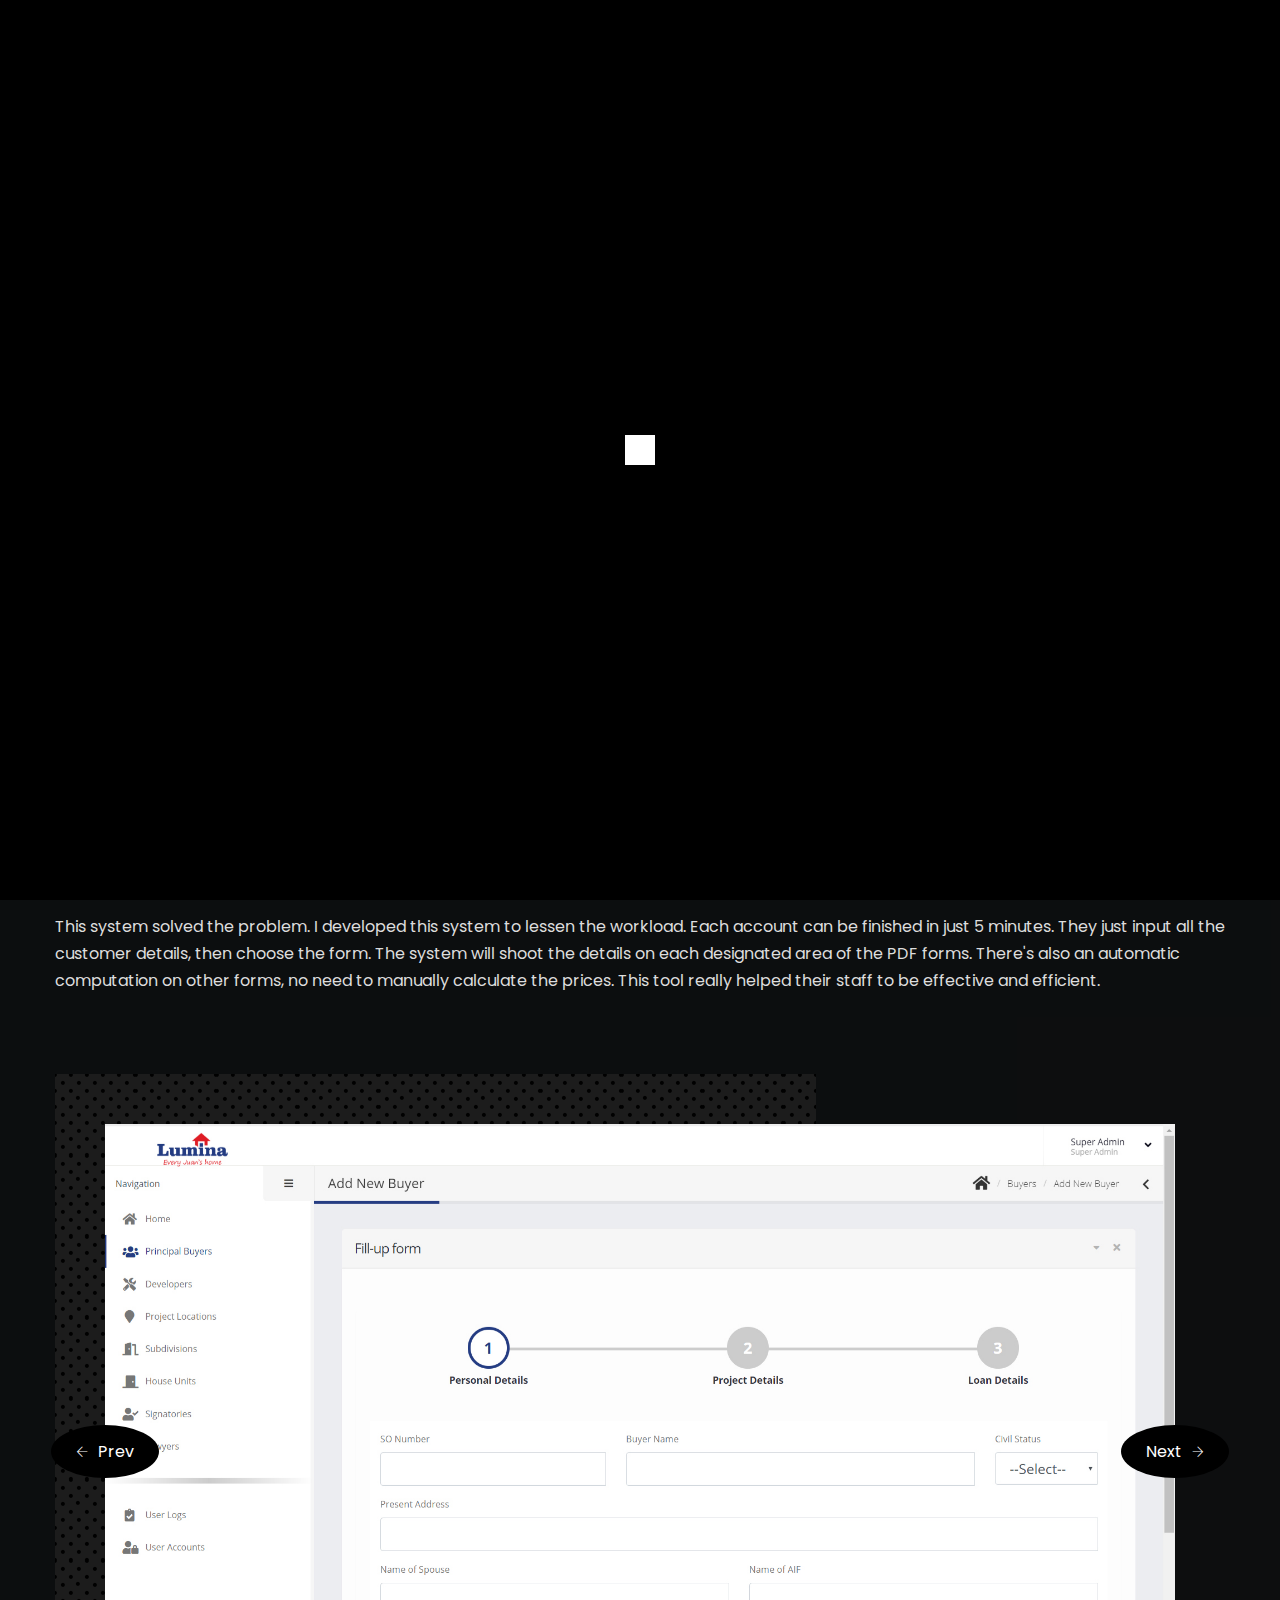
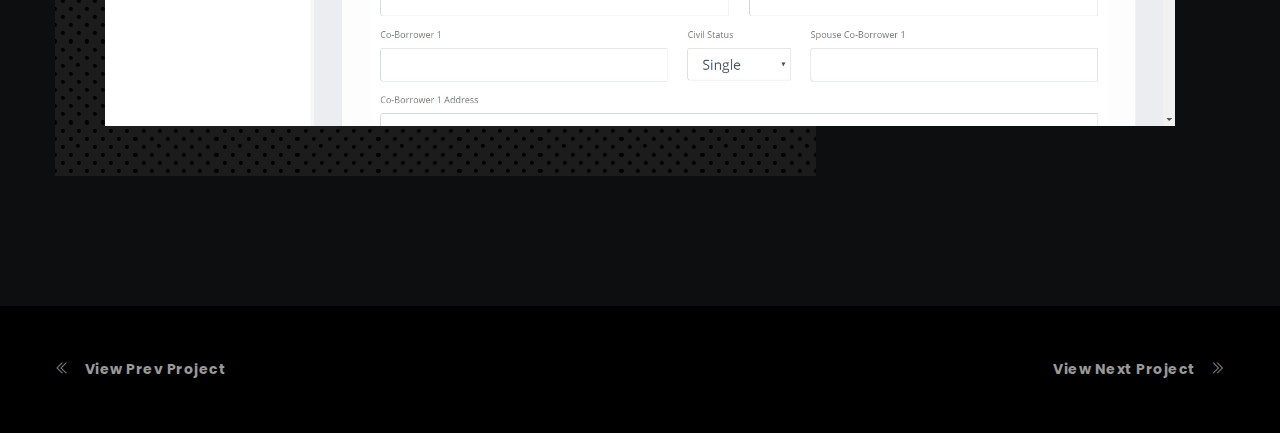
<file: work-document-shooting.html>
<!doctype html>
<html class="no-js" lang="zxx">

<head>
    <meta charset="utf-8">
    <meta http-equiv="x-ua-compatible" content="ie=edge">
  	<title>John Alcantara</title>
	<meta name="description" content="A full-stack software developer based in Makati City, Philippines.">
    <meta name="keywords" content="John Alcantara, John Augustus Alcantara, Nueva, Web developer in the Philippines, web developer, web application, mobile app developer, website developer, ja alcantara, infotouch, productwall, broadband visualizer, optima digital, optima digital inc, full stack developer, full stack">
    <meta name="author" content="John Augustus Alcantara">
    <meta name="viewport" content="width=device-width, initial-scale=1">

    <!-- Favicons -->
    <link rel="apple-touch-icon" sizes="57x57" href="images/favicon/apple-icon-57x57.png">
    <link rel="apple-touch-icon" sizes="60x60" href="images/favicon/apple-icon-60x60.png">
    <link rel="apple-touch-icon" sizes="72x72" href="images/favicon/apple-icon-72x72.png">
    <link rel="apple-touch-icon" sizes="76x76" href="images/favicon/apple-icon-76x76.png">
    <link rel="apple-touch-icon" sizes="114x114" href="images/favicon/apple-icon-114x114.png">
    <link rel="apple-touch-icon" sizes="120x120" href="images/favicon/apple-icon-120x120.png">
    <link rel="apple-touch-icon" sizes="144x144" href="images/favicon/apple-icon-144x144.png">
    <link rel="apple-touch-icon" sizes="152x152" href="images/favicon/apple-icon-152x152.png">
    <link rel="apple-touch-icon" sizes="180x180" href="images/favicon/apple-icon-180x180.png">
    <link rel="icon" type="image/png" sizes="192x192"  href="/android-icon-192x192.png">
    <link rel="icon" type="image/png" sizes="32x32" href="images/favicon/favicon-32x32.png">
    <link rel="icon" type="image/png" sizes="96x96" href="images/favicon/favicon-96x96.png">
    <link rel="icon" type="image/png" sizes="16x16" href="images/favicon/favicon-16x16.png">
    <link rel="manifest" href="images/favicon/manifest.json">
    <meta name="msapplication-TileColor" content="#ffffff">
    <meta name="msapplication-TileImage" content="images/favicon/ms-icon-144x144.png">
    <meta name="theme-color" content="#ffffff">

    <!-- Google font (font-family: 'Open Sans', sans-serif;) -->
    <link href="https://fonts.googleapis.com/css?family=Open+Sans:400,600,700" rel="stylesheet">
    <!-- Google font (font-family: 'Poppins', sans-serif;) -->
    <link href="https://fonts.googleapis.com/css?family=Poppins:300,300i,400,400i,500,600,700,900" rel="stylesheet">

    <!-- Stylesheets -->
    <link rel="stylesheet" href="css/bootstrap.min.css">
    <link rel="stylesheet" href="css/plugins.css">
    <link rel="stylesheet" href="style.css">
    
    <link rel="stylesheet" href="css/dark-version.css">

    <!-- Cusom css -->
    <link rel="stylesheet" href="css/custom.css">

    <!-- Modernizer js -->
    <script src="js/vendor/modernizr-3.5.0.min.js"></script>
</head>

<body>
     
         
     

    <!-- Add your site or application content here -->

    <div class="fakeloader"></div>

    <!-- Main wrapper -->
    <div class="wrapper portfolio-details-dark" id="wrapper">

        <!-- Header -->
        <header class="header-area header-style-2">
            <div class="header-logo">
                <a href="index.html">
                    <img src="images/logo/logo-2.png" alt="header logo">
                </a>
            </div>
            <a href="index.html" class="back-to-root-button">GO BACK TO HOME<i class="ti-close"></i></a>
        </header>
        <!--// Header -->

        <!-- Page Content -->
        <main class="page-content">
            
            <!-- Portfolio Details Head -->
            <div class="portfolio-head portfolio-head-2">
                <div class="portfolio-head-thumb">
                    <img src="images/portfolio/documentshooting-header.jpg" alt="portfolio image">
                </div>
                <div class="portfolio-head-content">
                <div class="container">
                    <div class="row">
                        <div class="col-xl-8 col-12">
                                <h5>WEB APPLICATION</h5>
                                <h2><span>LUMINA HOMES </span>DOCUMENT SHOOTING</h2>
                            </div>
                        </div>
                    </div>
                </div>
            </div>
            <!--// Portfolio Details Head -->

            <!-- Portfolio Details -->
            <div class="portfolio-details-area portfolio-details-area-dark section-padding-lg">

                <!-- Portfolio Details Content -->
                <div class="portfolio-details-content portfolio-details-content-2">
                    <div class="container">
                        <div class="portfolio-details-content-inner">
                            <h5 class="small-title">DOCUMENT SHOOTING</h5>
                            <p>Lumina Homes is a real estate developer here in the Philippines.  They have a lot of sites nationwide. One of their problems is to fill-up multiple forms for each buyer. It takes 45 mins to 1 hour to prepare all the forms per account. They manually input the customer details in each form using PDF application. Some of the details appear in multiple forms. Imagine the workload. They came up to the idea to have an automated system to solve this problem. </p>

                            <p> This system solved the problem. I developed this system to lessen the workload. Each account can be finished in just 5 minutes. They just input all the customer details, then choose the form. The system will shoot the details on each designated area of the PDF forms. There's also an automatic computation on other forms, no need to manually calculate the prices. This tool really helped their staff to be effective and efficient. </p>
                        </div>
                    </div>
                </div>
                <!--// Portfolio Details Content -->

                <!-- Portfolio Details Gallery -->
                <div class="container">
                    <div class="portfolio-gallery-wrap">
                        <div class="portfolio-gallery portfolio-gallery-2">                    
                            <div class="portfolio-gallery-thumb">
                                <a class="image-zoom-trigger" href="images/portfolio/documentshooting-1.jpg">
                                    <img src="images/portfolio/documentshooting-1.jpg" alt="portfolio gallery thumb">
                                </a>
                            </div>
                            <div class="portfolio-gallery-thumb">
                                <a class="image-zoom-trigger" href="images/portfolio/documentshooting-2.jpg">
                                    <img src="images/portfolio/documentshooting-2.jpg" alt="portfolio gallery thumb">
                                </a>
                            </div>     

                            <div class="portfolio-gallery-thumb">
                                <a class="image-zoom-trigger" href="images/portfolio/documentshooting-3.jpg">
                                    <img src="images/portfolio/documentshooting-3.jpg" alt="portfolio gallery thumb">
                                </a>
                            </div>    


                        </div>
                    </div>
                </div>
                <!--// Portfolio Details Gallery -->

                <!-- Portfolio Details Video -->
                <!--// Portfolio Details Video -->

                <!-- Portfolio Details Footer -->

            </div>
            <!--// Portfolio Details -->

            <!-- Portfolio Navigation -->
            <div class="portfolio-navigation-area bg-grey section-padding-xs">
                <div class="container"  >
                    <div class="row">
                        <div class="col-lg-12">
                            <div class="portfolio-navigation">
                                <a class="portfolio-navigation-prev" href="#"><i class="ti ti-angle-double-left"></i>View Prev Project</a>
                                <a class="portfolio-navigation-next" href="work-product-wall.html">View Next Project<i class="ti ti-angle-double-right"></i></a>
                            </div>
                        </div>
                    </div>
                </div>
            </div>
            <!--// Portfolio Navigation -->

        </main>
        <!--// Page Content -->

    </div>
    
    
    <!-- //Main wrapper -->

    <!-- JS Files -->
    <script src="js/vendor/jquery-3.2.1.min.js"></script>
    <script src="js/popper.min.js"></script>
    <script src="js/bootstrap.min.js"></script>
    <script src="js/plugins.js"></script>
    <script src="js/plyr.min.js"></script>
    <script src="js/active.js"></script>
    <script src="js/scripts.js"></script>

</body>

</html>
</file>
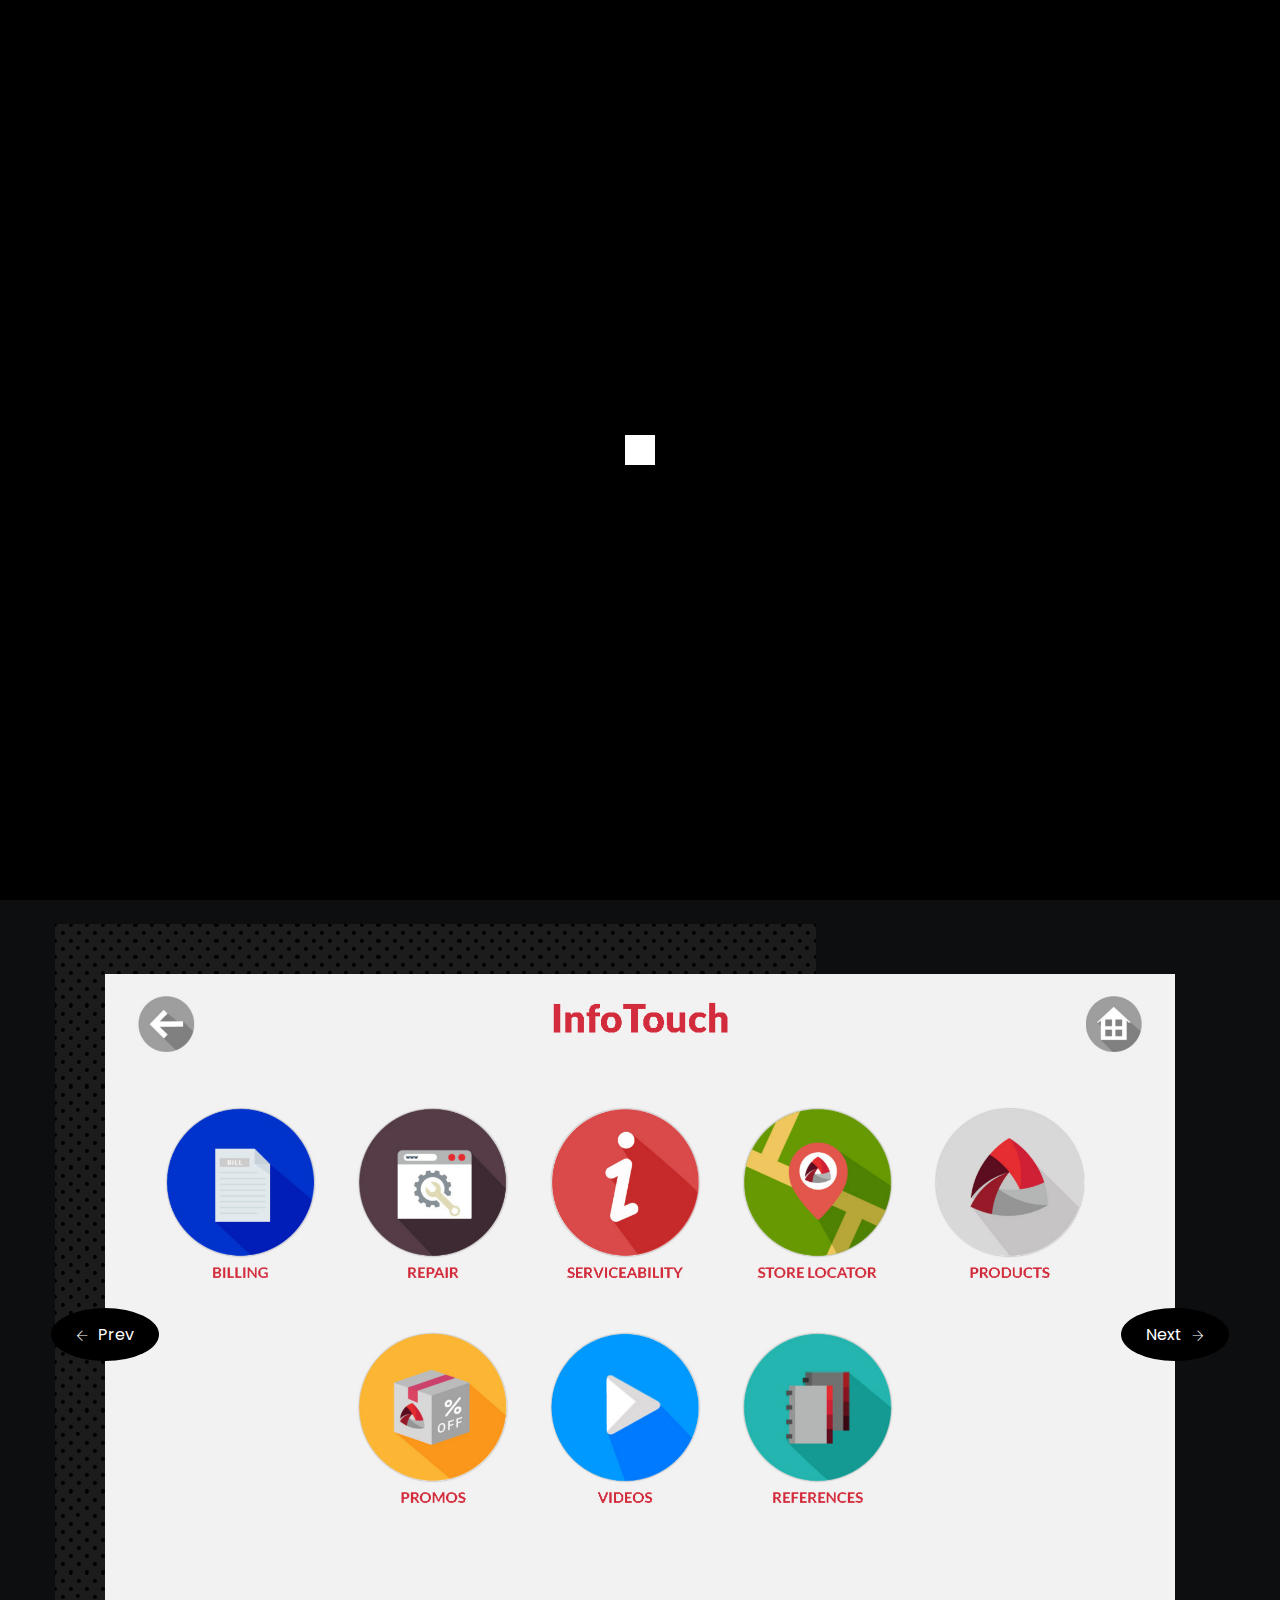
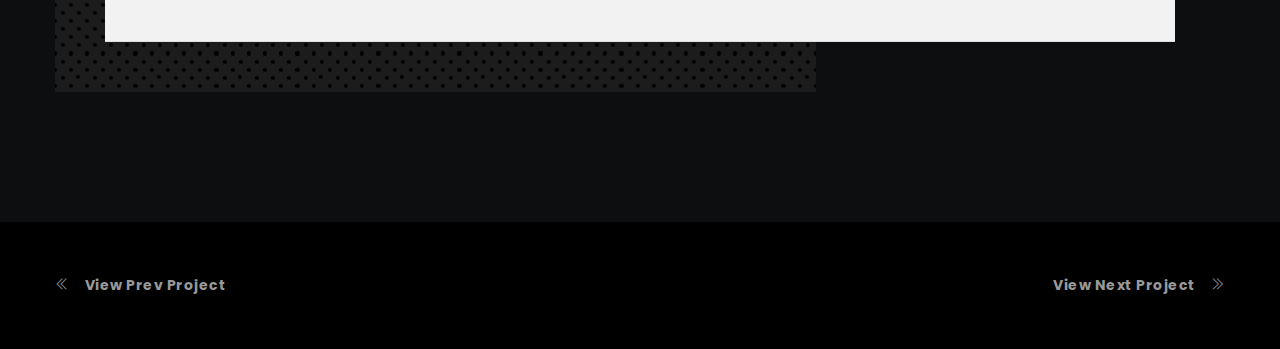
<file: work-infotouch.html>
<!doctype html>
<html class="no-js" lang="zxx">

<head>
    <meta charset="utf-8">
    <meta http-equiv="x-ua-compatible" content="ie=edge">
   	<title>John Alcantara</title>
	<meta name="description" content="A full-stack software developer based in Makati City, Philippines.">
    <meta name="keywords" content="John Alcantara, John Augustus Alcantara, Nueva, Web developer in the Philippines, web developer, web application, mobile app developer, website developer, ja alcantara, infotouch, productwall, broadband visualizer, optima digital, optima digital inc, full stack developer, full stack">
    <meta name="author" content="John Augustus Alcantara">
  
    <meta name="viewport" content="width=device-width, initial-scale=1">

    <!-- Favicons -->
    <link rel="apple-touch-icon" sizes="57x57" href="images/favicon/apple-icon-57x57.png">
    <link rel="apple-touch-icon" sizes="60x60" href="images/favicon/apple-icon-60x60.png">
    <link rel="apple-touch-icon" sizes="72x72" href="images/favicon/apple-icon-72x72.png">
    <link rel="apple-touch-icon" sizes="76x76" href="images/favicon/apple-icon-76x76.png">
    <link rel="apple-touch-icon" sizes="114x114" href="images/favicon/apple-icon-114x114.png">
    <link rel="apple-touch-icon" sizes="120x120" href="images/favicon/apple-icon-120x120.png">
    <link rel="apple-touch-icon" sizes="144x144" href="images/favicon/apple-icon-144x144.png">
    <link rel="apple-touch-icon" sizes="152x152" href="images/favicon/apple-icon-152x152.png">
    <link rel="apple-touch-icon" sizes="180x180" href="images/favicon/apple-icon-180x180.png">
    <link rel="icon" type="image/png" sizes="192x192"  href="/android-icon-192x192.png">
    <link rel="icon" type="image/png" sizes="32x32" href="images/favicon/favicon-32x32.png">
    <link rel="icon" type="image/png" sizes="96x96" href="images/favicon/favicon-96x96.png">
    <link rel="icon" type="image/png" sizes="16x16" href="images/favicon/favicon-16x16.png">
    <link rel="manifest" href="images/favicon/manifest.json">
    <meta name="msapplication-TileColor" content="#ffffff">
    <meta name="msapplication-TileImage" content="images/favicon/ms-icon-144x144.png">
    <meta name="theme-color" content="#ffffff">

    <!-- Google font (font-family: 'Open Sans', sans-serif;) -->
    <link href="https://fonts.googleapis.com/css?family=Open+Sans:400,600,700" rel="stylesheet">
    <!-- Google font (font-family: 'Poppins', sans-serif;) -->
    <link href="https://fonts.googleapis.com/css?family=Poppins:300,300i,400,400i,500,600,700,900" rel="stylesheet">

    <!-- Stylesheets -->
    <link rel="stylesheet" href="css/bootstrap.min.css">
    <link rel="stylesheet" href="css/plugins.css">
    <link rel="stylesheet" href="style.css">
    
    <link rel="stylesheet" href="css/dark-version.css">

    <!-- Cusom css -->
    <link rel="stylesheet" href="css/custom.css">

    <!-- Modernizer js -->
    <script src="js/vendor/modernizr-3.5.0.min.js"></script>
</head>

<body>
     
         
     

    <!-- Add your site or application content here -->

    <div class="fakeloader"></div>

    <!-- Main wrapper -->
    <div class="wrapper portfolio-details-dark" id="wrapper">

        <!-- Header -->
        <header class="header-area header-style-2">
            <div class="header-logo">
                <a href="index.html">
                    <img src="images/logo/logo-2.png" alt="header logo">
                </a>
            </div>
            <a href="index.html" class="back-to-root-button">GO BACK TO HOME<i class="ti-close"></i></a>
        </header>
        <!--// Header -->

        <!-- Page Content -->
        <main class="page-content">
            
            <!-- Portfolio Details Head -->
            <div class="portfolio-head portfolio-head-2">
                <div class="portfolio-head-thumb">
                    <img src="images/portfolio/infotouch-header.jpg" alt="portfolio image">
                </div>
                <div class="portfolio-head-content">
                <div class="container">
                    <div class="row">
                        <div class="col-xl-8 col-12">
                                <h5>WEB APPLICATION</h5>
                                <h2><span>PLDT </span>INFOTOUCH</h2>
                            </div>
                        </div>
                    </div>
                </div>
            </div>
            <!--// Portfolio Details Head -->

            <!-- Portfolio Details -->
            <div class="portfolio-details-area portfolio-details-area-dark section-padding-lg">

                <!-- Portfolio Details Content -->
                <div class="portfolio-details-content portfolio-details-content-2">
                    <div class="container">
                        <div class="portfolio-details-content-inner">
                            <h5 class="small-title">INFOTOUCH</h5>
                            <p>This application is the same with the 'Need help?' application. The only difference is just that there's no Smart pages here and the entire user interface. This serves only for PLDT Customers. It is currently deployed in PLDT Sales and Service centers nationwide.</p>
                        </div>
                    </div>
                </div>
                <!--// Portfolio Details Content -->

                <!-- Portfolio Details Gallery -->
                <div class="container">
                    <div class="portfolio-gallery-wrap">
                        <div class="portfolio-gallery portfolio-gallery-2">                      
                            <div class="portfolio-gallery-thumb">
                                <a class="image-zoom-trigger" href="images/portfolio/infotouch-small1.jpg">
                                    <img src="images/portfolio/infotouch-small1.jpg" alt="portfolio gallery thumb">
                                </a>
                            </div>
                            <div class="portfolio-gallery-thumb">
                                <a class="image-zoom-trigger" href="images/portfolio/infotouch-small2.jpg">
                                    <img src="images/portfolio/infotouch-small2.jpg" alt="portfolio gallery thumb">
                                </a>
                            </div>
                            <div class="portfolio-gallery-thumb">
                                <a class="image-zoom-trigger" href="images/portfolio/infotouch-small3.jpg">
                                    <img src="images/portfolio/infotouch-small3.jpg" alt="portfolio gallery thumb">
                                </a>
                            </div>                            
                        </div>
                    </div>
                </div>
                <!--// Portfolio Details Gallery -->

                <!-- Portfolio Details Video -->
                <!--// Portfolio Details Video -->

                <!-- Portfolio Details Footer -->

            </div>
            <!--// Portfolio Details -->

            <!-- Portfolio Navigation -->
            <div class="portfolio-navigation-area bg-grey section-padding-xs">
                <div class="container"  >
                    <div class="row">
                        <div class="col-lg-12">
                            <div class="portfolio-navigation">
                                <a class="portfolio-navigation-prev" href="work-whatplanfits.html"><i class="ti ti-angle-double-left"></i>View Prev Project</a>
                                <a class="portfolio-navigation-next" href="work-interactivetable.html">View Next Project<i class="ti ti-angle-double-right"></i></a>
                            </div>
                        </div>
                    </div>
                </div>
            </div>
            <!--// Portfolio Navigation -->

        </main>
        <!--// Page Content -->

    </div>
    
    
    <!-- //Main wrapper -->

    <!-- JS Files -->
    <script src="js/vendor/jquery-3.2.1.min.js"></script>
    <script src="js/popper.min.js"></script>
    <script src="js/bootstrap.min.js"></script>
    <script src="js/plugins.js"></script>
    <script src="js/plyr.min.js"></script>
    <script src="js/active.js"></script>
    <script src="js/scripts.js"></script>

</body>

</html>
</file>
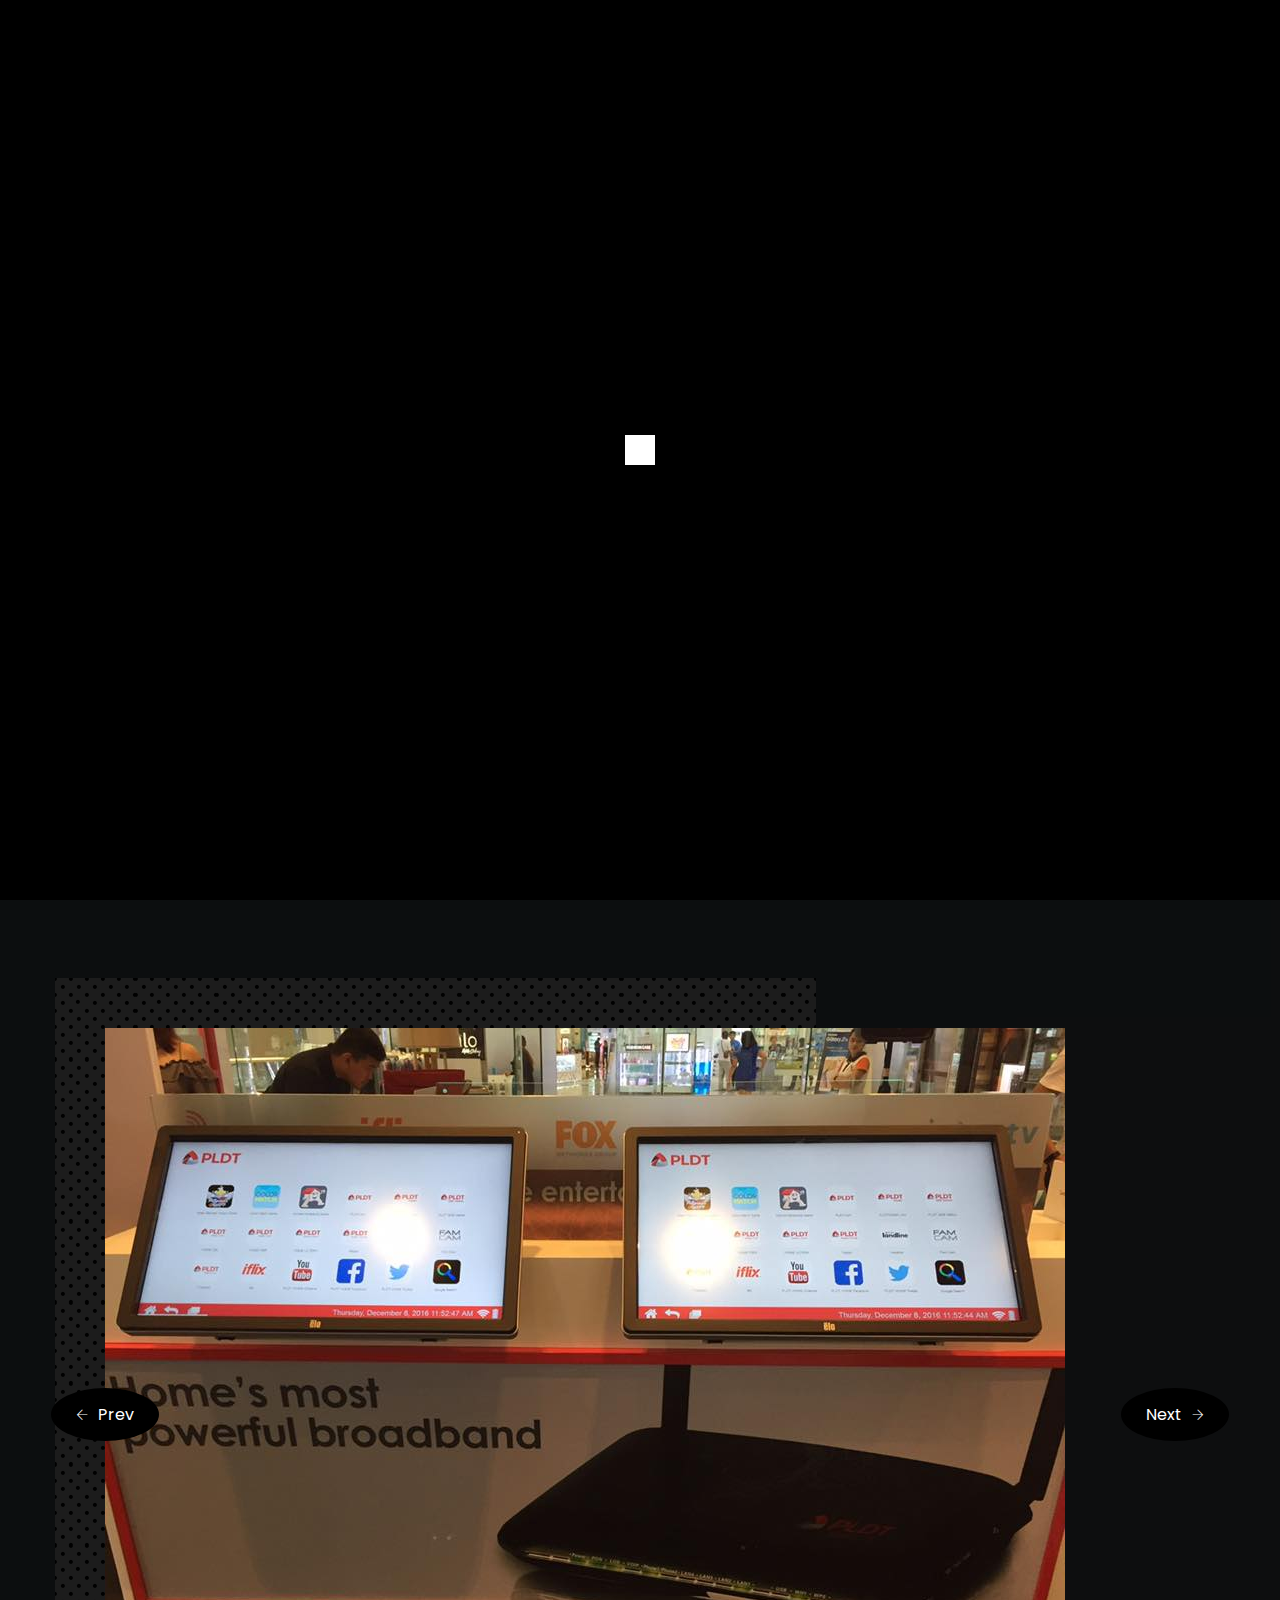
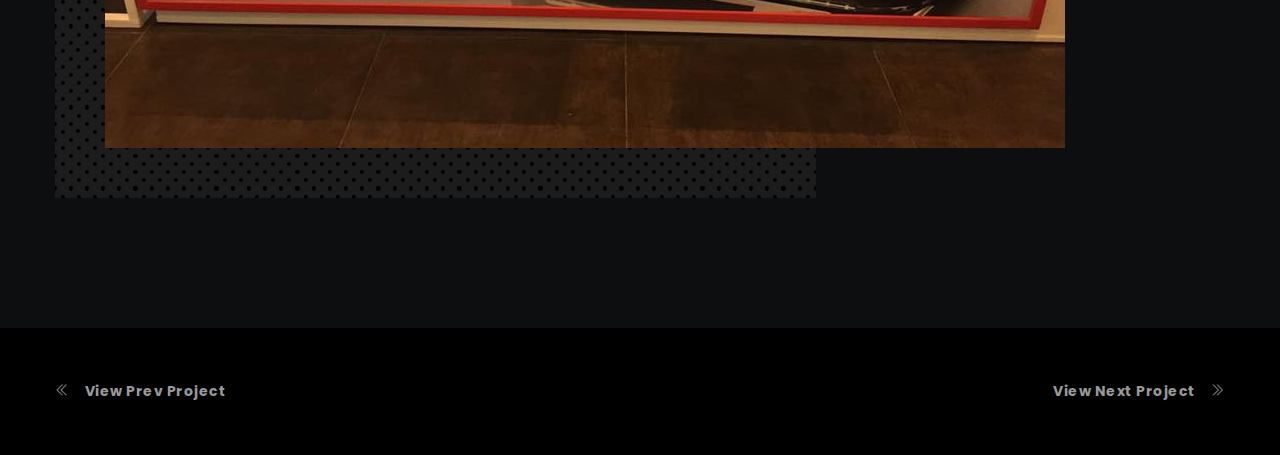
<file: work-interactivetable.html>
<!doctype html>
<html class="no-js" lang="zxx">

<head>
    <meta charset="utf-8">
    <meta http-equiv="x-ua-compatible" content="ie=edge">
  	<title>John Alcantara</title>
	<meta name="description" content="A full-stack software developer based in Makati City, Philippines.">
    <meta name="keywords" content="John Alcantara, John Augustus Alcantara, Nueva, Web developer in the Philippines, web developer, web application, mobile app developer, website developer, ja alcantara, infotouch, productwall, broadband visualizer, optima digital, optima digital inc, full stack developer, full stack">
    <meta name="author" content="John Augustus Alcantara">
    <meta name="viewport" content="width=device-width, initial-scale=1">

    <!-- Favicons -->
    <link rel="apple-touch-icon" sizes="57x57" href="images/favicon/apple-icon-57x57.png">
    <link rel="apple-touch-icon" sizes="60x60" href="images/favicon/apple-icon-60x60.png">
    <link rel="apple-touch-icon" sizes="72x72" href="images/favicon/apple-icon-72x72.png">
    <link rel="apple-touch-icon" sizes="76x76" href="images/favicon/apple-icon-76x76.png">
    <link rel="apple-touch-icon" sizes="114x114" href="images/favicon/apple-icon-114x114.png">
    <link rel="apple-touch-icon" sizes="120x120" href="images/favicon/apple-icon-120x120.png">
    <link rel="apple-touch-icon" sizes="144x144" href="images/favicon/apple-icon-144x144.png">
    <link rel="apple-touch-icon" sizes="152x152" href="images/favicon/apple-icon-152x152.png">
    <link rel="apple-touch-icon" sizes="180x180" href="images/favicon/apple-icon-180x180.png">
    <link rel="icon" type="image/png" sizes="192x192"  href="/android-icon-192x192.png">
    <link rel="icon" type="image/png" sizes="32x32" href="images/favicon/favicon-32x32.png">
    <link rel="icon" type="image/png" sizes="96x96" href="images/favicon/favicon-96x96.png">
    <link rel="icon" type="image/png" sizes="16x16" href="images/favicon/favicon-16x16.png">
    <link rel="manifest" href="images/favicon/manifest.json">
    <meta name="msapplication-TileColor" content="#ffffff">
    <meta name="msapplication-TileImage" content="images/favicon/ms-icon-144x144.png">
    <meta name="theme-color" content="#ffffff">

    <!-- Google font (font-family: 'Open Sans', sans-serif;) -->
    <link href="https://fonts.googleapis.com/css?family=Open+Sans:400,600,700" rel="stylesheet">
    <!-- Google font (font-family: 'Poppins', sans-serif;) -->
    <link href="https://fonts.googleapis.com/css?family=Poppins:300,300i,400,400i,500,600,700,900" rel="stylesheet">

    <!-- Stylesheets -->
    <link rel="stylesheet" href="css/bootstrap.min.css">
    <link rel="stylesheet" href="css/plugins.css">
    <link rel="stylesheet" href="style.css">
    
    <link rel="stylesheet" href="css/dark-version.css">

    <!-- Cusom css -->
    <link rel="stylesheet" href="css/custom.css">

    <!-- Modernizer js -->
    <script src="js/vendor/modernizr-3.5.0.min.js"></script>
</head>

<body>
     
         
     

    <!-- Add your site or application content here -->

    <div class="fakeloader"></div>

    <!-- Main wrapper -->
    <div class="wrapper portfolio-details-dark" id="wrapper">

        <!-- Header -->
        <header class="header-area header-style-2">
            <div class="header-logo">
                <a href="index.html">
                    <img src="images/logo/logo-2.png" alt="header logo">
                </a>
            </div>
            <a href="index.html" class="back-to-root-button">GO BACK TO HOME<i class="ti-close"></i></a>
        </header>
        <!--// Header -->

        <!-- Page Content -->
        <main class="page-content">
            
            <!-- Portfolio Details Head -->
            <div class="portfolio-head portfolio-head-2">
                <div class="portfolio-head-thumb">
                    <img src="images/portfolio/interactivetable-header.jpg" alt="portfolio image">
                </div>
                <div class="portfolio-head-content">
                <div class="container">
                    <div class="row">
                        <div class="col-xl-8 col-12">
                                <h5>WEB APPLICATION</h5>
                                <h2><span>PLDT/SMART </span>INTERACTIVE TABLE</h2>
                            </div>
                        </div>
                    </div>
                </div>
            </div>
            <!--// Portfolio Details Head -->

            <!-- Portfolio Details -->
            <div class="portfolio-details-area portfolio-details-area-dark section-padding-lg">

                <!-- Portfolio Details Content -->
                <div class="portfolio-details-content portfolio-details-content-2">
                    <div class="container">
                        <div class="portfolio-details-content-inner">
                            <h5 class="small-title">INTERACTIVE TABLE</h5>
                            <p>This application is basically for entertainment purposes only. It is currently deployed in PLDT and SMART Flagship stores. Customers can play games, watch NetFlix, iFlix and YouTube here. They can also log-in to their social media accounts and surf the internet. <br/><br/>There are actually two versions of this application. You can check photos below.</p>
                        </div>
                    </div>
                </div>
                <!--// Portfolio Details Content -->

                <!-- Portfolio Details Gallery -->
                <div class="container">
                    <div class="portfolio-gallery-wrap">
                        <div class="portfolio-gallery portfolio-gallery-2">
                            <div class="portfolio-gallery-thumb">
                                <a class="image-zoom-trigger" href="images/portfolio/interactive-small4.jpg">
                                    <img src="images/portfolio/interactive-small4.jpg" alt="portfolio gallery thumb">
                                </a>
                            </div>                            
                            <div class="portfolio-gallery-thumb">
                                <a class="image-zoom-trigger" href="images/portfolio/interactive-small1.jpg">
                                    <img src="images/portfolio/interactive-small1.jpg" alt="portfolio gallery thumb">
                                </a>
                            </div>
                            <div class="portfolio-gallery-thumb">
                                <a class="image-zoom-trigger" href="images/portfolio/interactive-small2.jpg">
                                    <img src="images/portfolio/interactive-small2.jpg" alt="portfolio gallery thumb">
                                </a>
                            </div>
                            <div class="portfolio-gallery-thumb">
                                <a class="image-zoom-trigger" href="images/portfolio/interactive-small3.jpg">
                                    <img src="images/portfolio/interactive-small3.jpg" alt="portfolio gallery thumb">
                                </a>
                            </div>                            
                        </div>
                    </div>
                </div>
                <!--// Portfolio Details Gallery -->

                <!-- Portfolio Details Video -->
                <!--// Portfolio Details Video -->

                <!-- Portfolio Details Footer -->

            </div>
            <!--// Portfolio Details -->

            <!-- Portfolio Navigation -->
            <div class="portfolio-navigation-area bg-grey section-padding-xs">
                <div class="container"  >
                    <div class="row">
                        <div class="col-lg-12">
                            <div class="portfolio-navigation">
                                <a class="portfolio-navigation-prev" href="work-infotouch.html"><i class="ti ti-angle-double-left"></i>View Prev Project</a>
                                <a class="portfolio-navigation-next" href="work-visualizer.html">View Next Project<i class="ti ti-angle-double-right"></i></a>
                            </div>
                        </div>
                    </div>
                </div>
            </div>
            <!--// Portfolio Navigation -->

        </main>
        <!--// Page Content -->

    </div>
    
    
    <!-- //Main wrapper -->

    <!-- JS Files -->
    <script src="js/vendor/jquery-3.2.1.min.js"></script>
    <script src="js/popper.min.js"></script>
    <script src="js/bootstrap.min.js"></script>
    <script src="js/plugins.js"></script>
    <script src="js/plyr.min.js"></script>
    <script src="js/active.js"></script>
    <script src="js/scripts.js"></script>

</body>

</html>
</file>
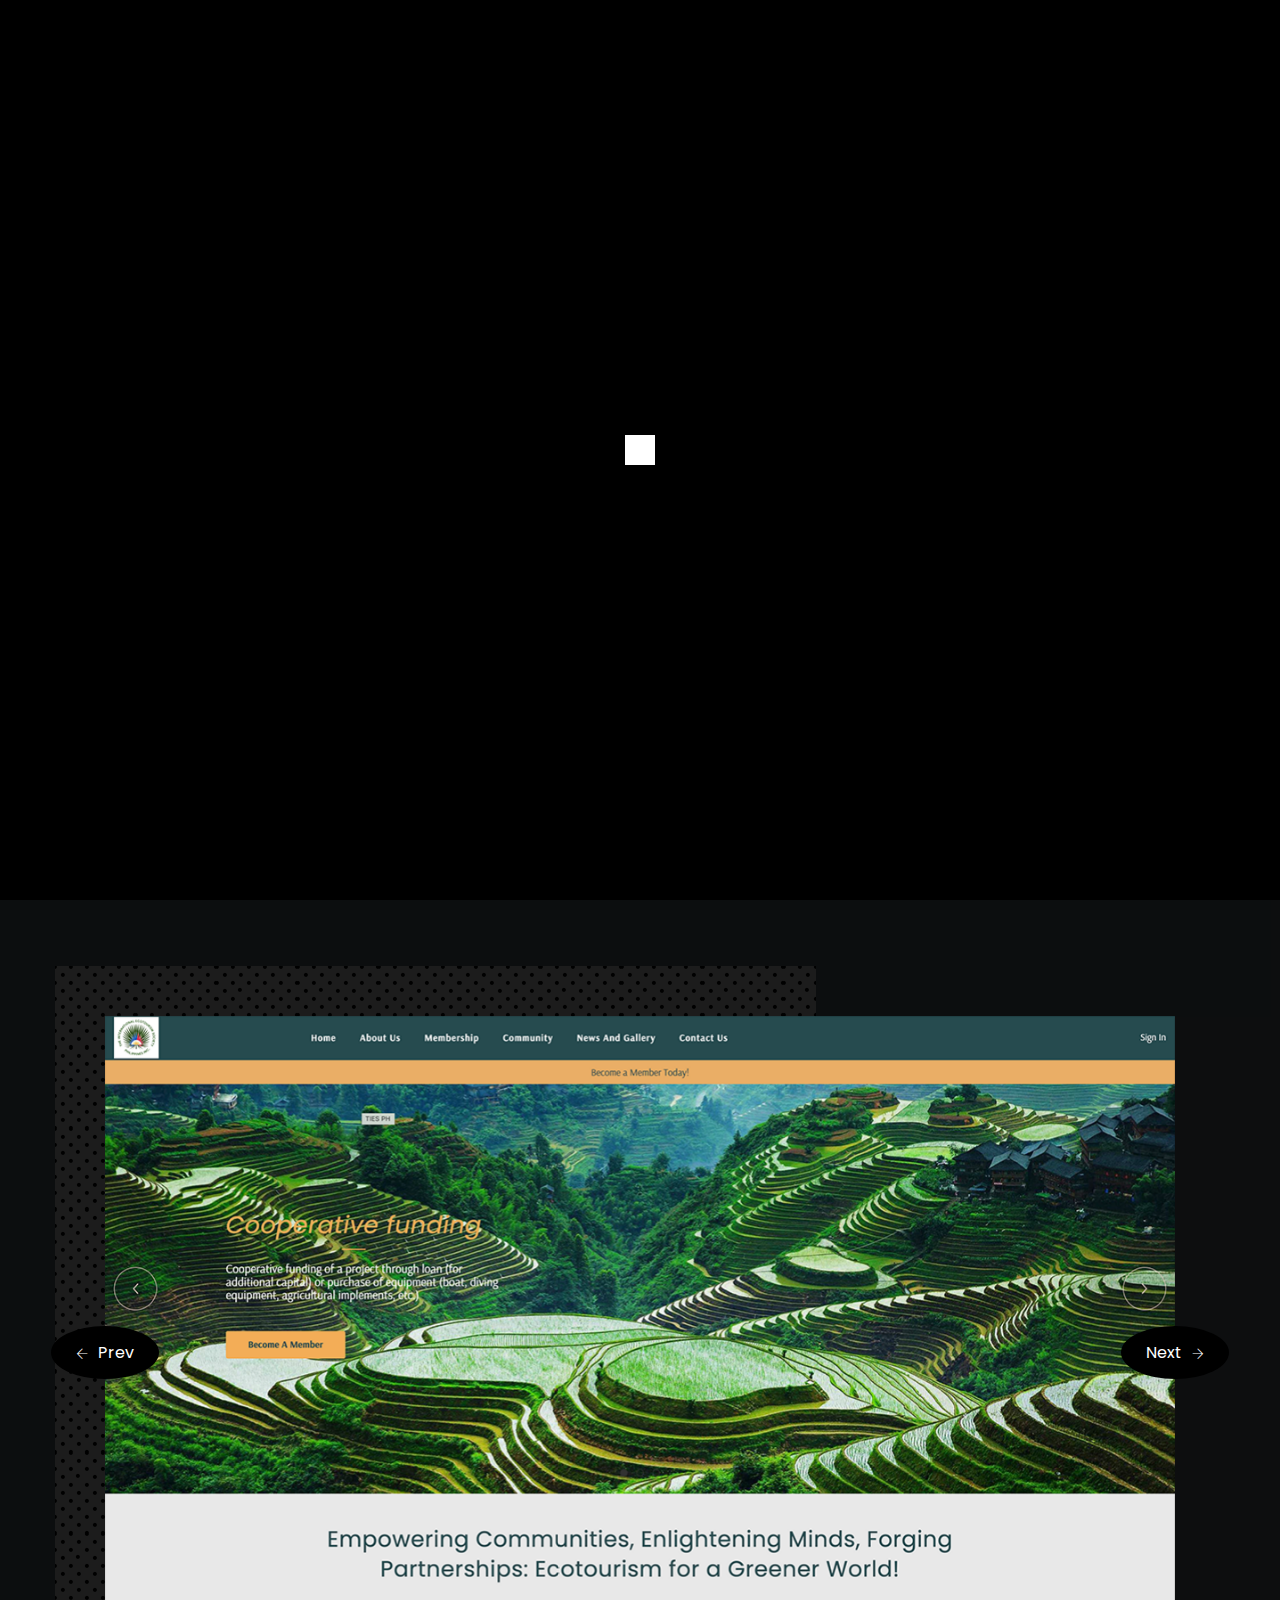
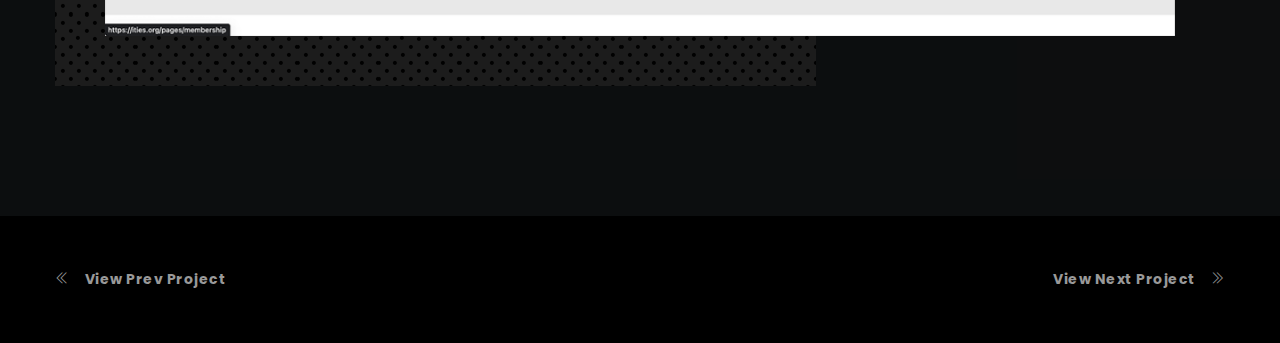
<file: work-ities.html>
<!doctype html>
<html class="no-js" lang="zxx">

<head>
    <meta charset="utf-8">
    <meta http-equiv="x-ua-compatible" content="ie=edge">
  	<title>John Alcantara</title>
	<meta name="description" content="A full-stack software developer based in Makati City, Philippines.">
    <meta name="keywords" content="John Alcantara, John Augustus Alcantara, Nueva, Web developer in the Philippines, web developer, web application, mobile app developer, website developer, ja alcantara, infotouch, productwall, broadband visualizer, optima digital, optima digital inc, full stack developer, full stack">
    <meta name="author" content="John Augustus Alcantara">
    <meta name="viewport" content="width=device-width, initial-scale=1">

    <!-- Favicons -->
    <link rel="apple-touch-icon" sizes="57x57" href="images/favicon/apple-icon-57x57.png">
    <link rel="apple-touch-icon" sizes="60x60" href="images/favicon/apple-icon-60x60.png">
    <link rel="apple-touch-icon" sizes="72x72" href="images/favicon/apple-icon-72x72.png">
    <link rel="apple-touch-icon" sizes="76x76" href="images/favicon/apple-icon-76x76.png">
    <link rel="apple-touch-icon" sizes="114x114" href="images/favicon/apple-icon-114x114.png">
    <link rel="apple-touch-icon" sizes="120x120" href="images/favicon/apple-icon-120x120.png">
    <link rel="apple-touch-icon" sizes="144x144" href="images/favicon/apple-icon-144x144.png">
    <link rel="apple-touch-icon" sizes="152x152" href="images/favicon/apple-icon-152x152.png">
    <link rel="apple-touch-icon" sizes="180x180" href="images/favicon/apple-icon-180x180.png">
    <link rel="icon" type="image/png" sizes="192x192"  href="/android-icon-192x192.png">
    <link rel="icon" type="image/png" sizes="32x32" href="images/favicon/favicon-32x32.png">
    <link rel="icon" type="image/png" sizes="96x96" href="images/favicon/favicon-96x96.png">
    <link rel="icon" type="image/png" sizes="16x16" href="images/favicon/favicon-16x16.png">
    <link rel="manifest" href="images/favicon/manifest.json">
    <meta name="msapplication-TileColor" content="#ffffff">
    <meta name="msapplication-TileImage" content="images/favicon/ms-icon-144x144.png">
    <meta name="theme-color" content="#ffffff">

    <!-- Google font (font-family: 'Open Sans', sans-serif;) -->
    <link href="https://fonts.googleapis.com/css?family=Open+Sans:400,600,700" rel="stylesheet">
    <!-- Google font (font-family: 'Poppins', sans-serif;) -->
    <link href="https://fonts.googleapis.com/css?family=Poppins:300,300i,400,400i,500,600,700,900" rel="stylesheet">

    <!-- Stylesheets -->
    <link rel="stylesheet" href="css/bootstrap.min.css">
    <link rel="stylesheet" href="css/plugins.css">
    <link rel="stylesheet" href="style.css">
    
    <link rel="stylesheet" href="css/dark-version.css">

    <!-- Cusom css -->
    <link rel="stylesheet" href="css/custom.css">

    <!-- Modernizer js -->
    <script src="js/vendor/modernizr-3.5.0.min.js"></script>
</head>

<body>
     
         
     

    <!-- Add your site or application content here -->

    <div class="fakeloader"></div>

    <!-- Main wrapper -->
    <div class="wrapper portfolio-details-dark" id="wrapper">

        <!-- Header -->
        <header class="header-area header-style-2">
            <div class="header-logo">
                <a href="index.html">
                    <img src="images/logo/logo-2.png" alt="header logo">
                </a>
            </div>
            <a href="index.html" class="back-to-root-button">GO BACK TO HOME<i class="ti-close"></i></a>
        </header>
        <!--// Header -->

        <!-- Page Content -->
        <main class="page-content">
            
            <!-- Portfolio Details Head -->
            <div class="portfolio-head portfolio-head-2">
                <div class="portfolio-head-thumb">
                    <img src="images/portfolio/ities_header.png" alt="portfolio image">
                </div>
                <div class="portfolio-head-content">
                <div class="container">
                    <div class="row">
                        <div class="col-xl-8 col-12">
                                <h5>WEBSITE</h5>
                                <h2><span>The International Ecotourism Society </span>SHOPIFY WEBSITE</h2>
                            </div>
                        </div>
                    </div>
                </div>
            </div>
            <!--// Portfolio Details Head -->

            <!-- Portfolio Details -->
            <div class="portfolio-details-area portfolio-details-area-dark section-padding-lg">

                <!-- Portfolio Details Content -->
                <div class="portfolio-details-content portfolio-details-content-2">
                    <div class="container">
                        <div class="portfolio-details-content-inner">
                            <h5 class="small-title">WEBSITE</h5>
                            <p>TIES (The International Ecotourism Society) Philippines Inc. is a duly registered non-stock non-profit corporation with the Securities and Exchange Commission of the Republic of the Philippines.</p>

                            <p> This is a Shopify website. Their members can pay their membership online thru Paypal or Paymongo. </p>
                        </div>
                    </div>
                </div>
                <!--// Portfolio Details Content -->

                <!-- Portfolio Details Gallery -->
                <div class="container">
                    <div class="portfolio-gallery-wrap">
                        <div class="portfolio-gallery portfolio-gallery-2">                    
                            <div class="portfolio-gallery-thumb">
                                <a class="image-zoom-trigger" href="images/portfolio/ities_home.png">
                                    <img src="images/portfolio/ities_home.png" alt="portfolio gallery thumb">
                                </a>
                            </div>
                            <div class="portfolio-gallery-thumb">
                                <a class="image-zoom-trigger" href="images/portfolio/ities_membership.png">
                                    <img src="images/portfolio/ities_membership.png" alt="portfolio gallery thumb">
                                </a>
                            </div>     

                            <div class="portfolio-gallery-thumb">
                                <a class="image-zoom-trigger" href="images/portfolio/ities_community.png">
                                    <img src="images/portfolio/ities_community.png" alt="portfolio gallery thumb">
                                </a>
                            </div>    

                            <div class="portfolio-gallery-thumb">
                                <a class="image-zoom-trigger" href="images/portfolio/ities_categories.png">
                                    <img src="images/portfolio/ities_categories.png" alt="portfolio gallery thumb">
                                </a>
                            </div>    


                        </div>
                    </div>
                </div>
                <!--// Portfolio Details Gallery -->

                <!-- Portfolio Details Video -->
                <!--// Portfolio Details Video -->

                <!-- Portfolio Details Footer -->

            </div>
            <!--// Portfolio Details -->

            <!-- Portfolio Navigation -->
            <div class="portfolio-navigation-area bg-grey section-padding-xs">
                <div class="container"  >
                    <div class="row">
                        <div class="col-lg-12">
                            <div class="portfolio-navigation">
                                <a class="portfolio-navigation-prev" href="#"><i class="ti ti-angle-double-left"></i>View Prev Project</a>
                                <a class="portfolio-navigation-next" href="work-vistamall.html">View Next Project<i class="ti ti-angle-double-right"></i></a>
                            </div>
                        </div>
                    </div>
                </div>
            </div>
            <!--// Portfolio Navigation -->

        </main>
        <!--// Page Content -->

    </div>
    
    
    <!-- //Main wrapper -->

    <!-- JS Files -->
    <script src="js/vendor/jquery-3.2.1.min.js"></script>
    <script src="js/popper.min.js"></script>
    <script src="js/bootstrap.min.js"></script>
    <script src="js/plugins.js"></script>
    <script src="js/plyr.min.js"></script>
    <script src="js/active.js"></script>
    <script src="js/scripts.js"></script>

</body>

</html>
</file>
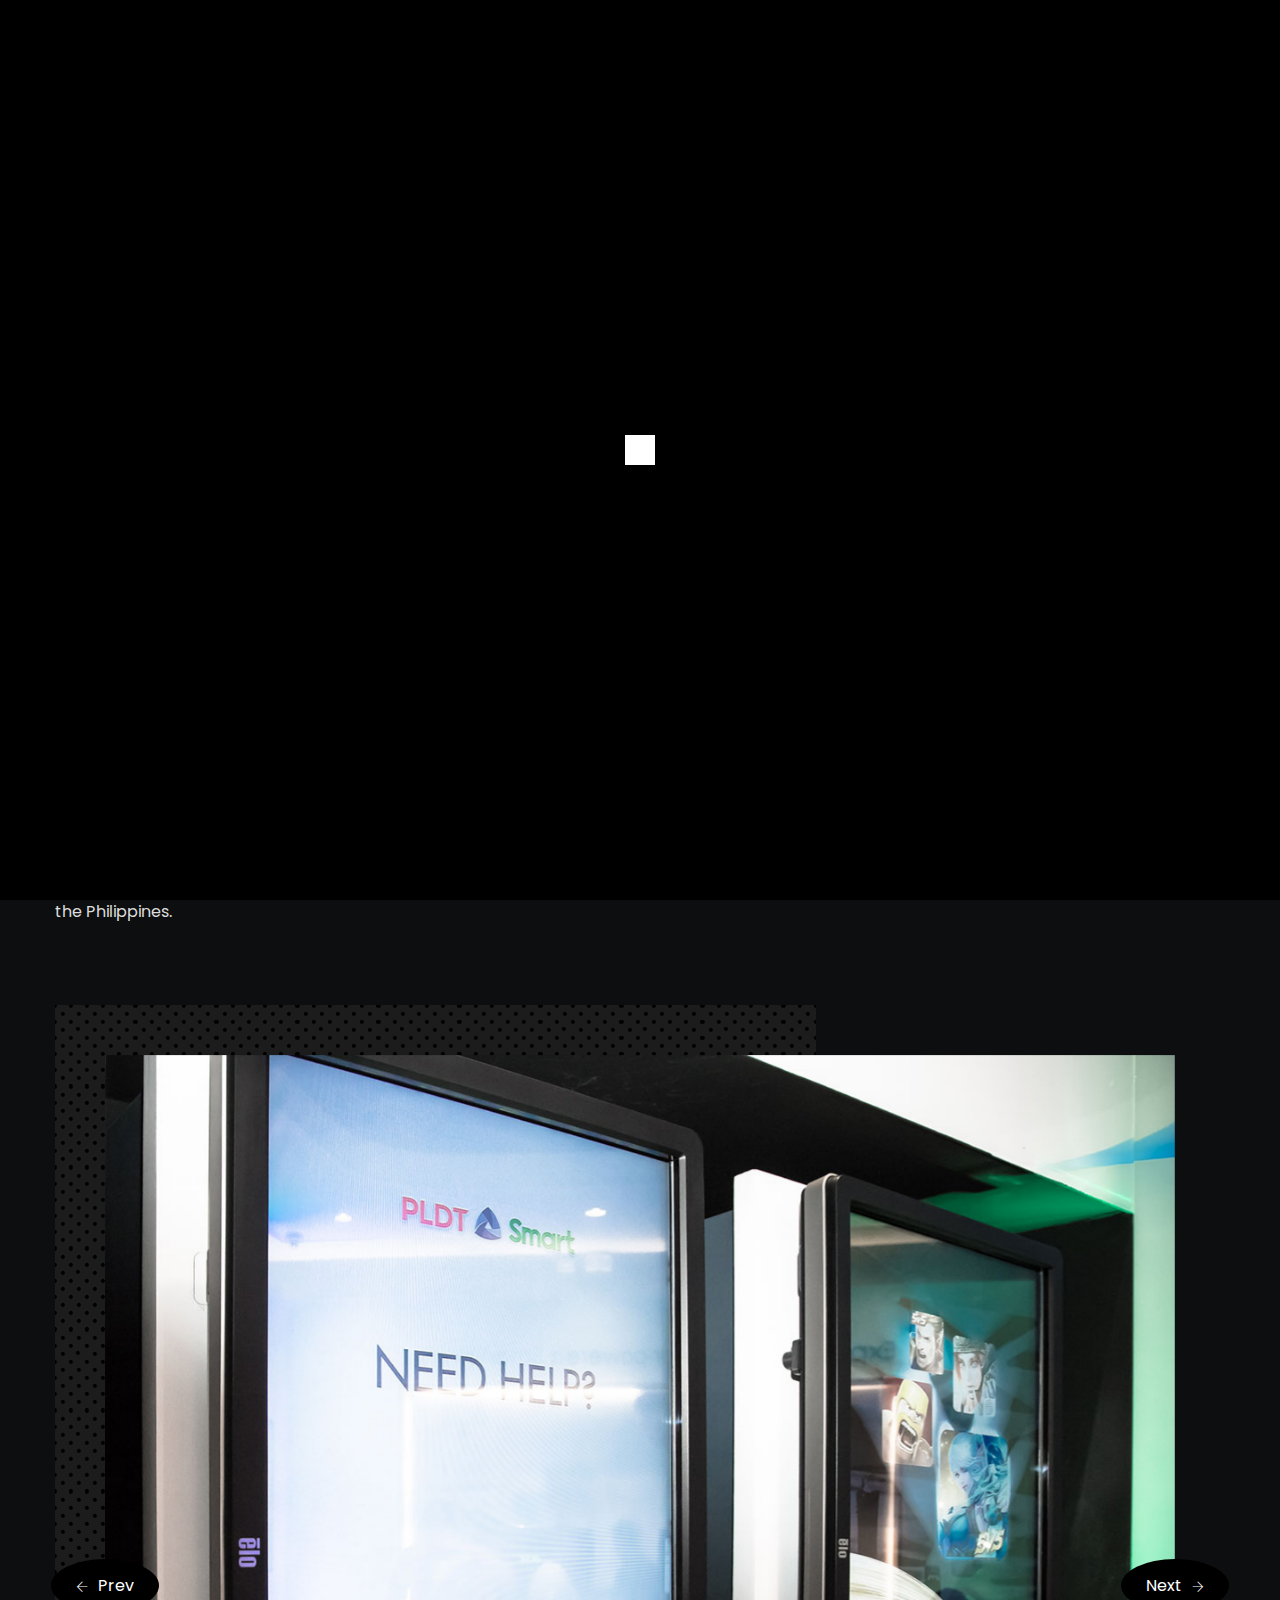
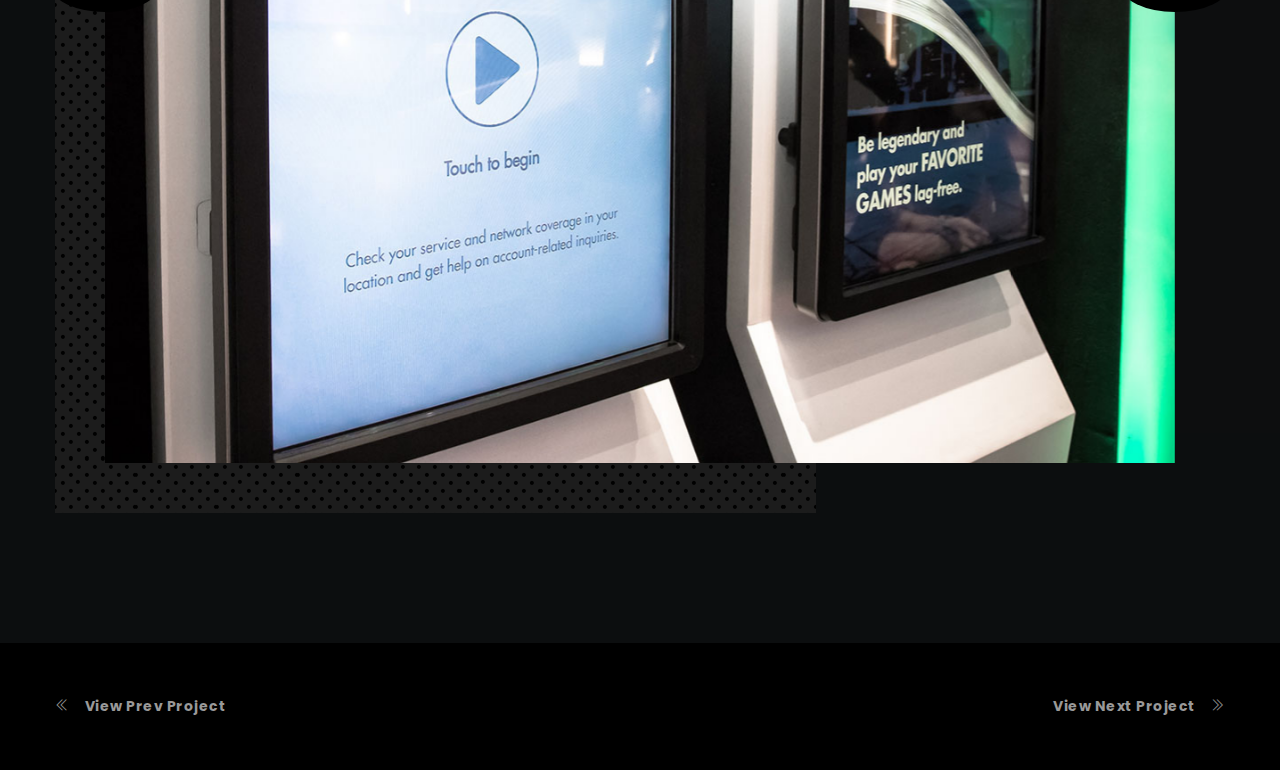
<file: work-need-help.html>
<!doctype html>
<html class="no-js" lang="zxx">

<head>
	<meta charset="utf-8">
	<meta http-equiv="x-ua-compatible" content="ie=edge">
    <title>John Alcantara</title>
    	<title>John Alcantara</title>
	<meta name="description" content="A full-stack software developer based in Makati City, Philippines.">
    <meta name="keywords" content="John Alcantara, John Augustus Alcantara, Nueva, Web developer in the Philippines, web developer, web application, mobile app developer, website developer, ja alcantara, infotouch, productwall, broadband visualizer, optima digital, optima digital inc, full stack developer, full stack">
    <meta name="author" content="John Augustus Alcantara">
    <meta name="viewport" content="width=device-width, initial-scale=1">

    <!-- Favicons -->
    <link rel="apple-touch-icon" sizes="57x57" href="images/favicon/apple-icon-57x57.png">
    <link rel="apple-touch-icon" sizes="60x60" href="images/favicon/apple-icon-60x60.png">
    <link rel="apple-touch-icon" sizes="72x72" href="images/favicon/apple-icon-72x72.png">
    <link rel="apple-touch-icon" sizes="76x76" href="images/favicon/apple-icon-76x76.png">
    <link rel="apple-touch-icon" sizes="114x114" href="images/favicon/apple-icon-114x114.png">
    <link rel="apple-touch-icon" sizes="120x120" href="images/favicon/apple-icon-120x120.png">
    <link rel="apple-touch-icon" sizes="144x144" href="images/favicon/apple-icon-144x144.png">
    <link rel="apple-touch-icon" sizes="152x152" href="images/favicon/apple-icon-152x152.png">
    <link rel="apple-touch-icon" sizes="180x180" href="images/favicon/apple-icon-180x180.png">
    <link rel="icon" type="image/png" sizes="192x192"  href="/android-icon-192x192.png">
    <link rel="icon" type="image/png" sizes="32x32" href="images/favicon/favicon-32x32.png">
    <link rel="icon" type="image/png" sizes="96x96" href="images/favicon/favicon-96x96.png">
    <link rel="icon" type="image/png" sizes="16x16" href="images/favicon/favicon-16x16.png">
    <link rel="manifest" href="images/favicon/manifest.json">
    <meta name="msapplication-TileColor" content="#ffffff">
    <meta name="msapplication-TileImage" content="images/favicon/ms-icon-144x144.png">
    <meta name="theme-color" content="#ffffff">

	<!-- Google font (font-family: 'Open Sans', sans-serif;) -->
	<link href="https://fonts.googleapis.com/css?family=Open+Sans:400,600,700" rel="stylesheet">
	<!-- Google font (font-family: 'Poppins', sans-serif;) -->
	<link href="https://fonts.googleapis.com/css?family=Poppins:300,300i,400,400i,500,600,700,900" rel="stylesheet">

	<!-- Stylesheets -->
	<link rel="stylesheet" href="css/bootstrap.min.css">
	<link rel="stylesheet" href="css/plugins.css">
    <link rel="stylesheet" href="style.css">
    
	<link rel="stylesheet" href="css/dark-version.css">

	<!-- Cusom css -->
	<link rel="stylesheet" href="css/custom.css">

	<!-- Modernizer js -->
	<script src="js/vendor/modernizr-3.5.0.min.js"></script>
</head>

<body>
	 
		 
	 

	<!-- Add your site or application content here -->

	<div class="fakeloader"></div>

	<!-- Main wrapper -->
	<div class="wrapper portfolio-details-dark" id="wrapper">

        <!-- Header -->
        <header class="header-area header-style-2">
            <div class="header-logo">
                <a href="index.html">
                    <img src="images/logo/logo-2.png" alt="header logo">
                </a>
            </div>
            <a href="index.html" class="back-to-root-button">GO BACK TO HOME<i class="ti-close"></i></a>
        </header>
        <!--// Header -->

        <!-- Page Content -->
        <main class="page-content">
            
            <!-- Portfolio Details Head -->
            <div class="portfolio-head portfolio-head-2">
                <div class="portfolio-head-thumb">
                    <img src="images/portfolio/needhelp-header.jpg" alt="portfolio image">
                </div>
                <div class="portfolio-head-content">
                <div class="container">
                    <div class="row">
                        <div class="col-xl-8 col-12">
                                <h5>WEB APPLICATION</h5>
                                <h2><span>PLDT/SMART <br/></span>NEED HELP?</h2>
                            </div>
                        </div>
                    </div>
                </div>
            </div>
            <!--// Portfolio Details Head -->

            <!-- Portfolio Details -->
            <div class="portfolio-details-area portfolio-details-area-dark section-padding-lg">

                <!-- Portfolio Details Content -->
                <div class="portfolio-details-content portfolio-details-content-2">
                    <div class="container">
                        <div class="portfolio-details-content-inner">
                            <h5 class="small-title">NEED HELP?</h5>
                            <p>This application is basically an information help tool for PLDT and SMART customers. This shows all the latest products and services of PLDT and SMART. The customers can check and print their billing summary here. They can also report a trouble, check if their location is covered by PLDT and SMART services, and many more. This is connected to the different APIs of PLDT and SMART. Data analytics is also present here, we count the number of clicks, number of bill requests, number of report requests, etc. It is currently deployed in One Digital Stores (PLDT/SMART/Cignal) here in the Philippines.</p>
                        </div>
                    </div>
                </div>
                <!--// Portfolio Details Content -->

                <!-- Portfolio Details Gallery -->
                <div class="container">
                    <div class="portfolio-gallery-wrap">
                        <div class="portfolio-gallery portfolio-gallery-2">
                            <div class="portfolio-gallery-thumb">
                                <a class="image-zoom-trigger" href="images/portfolio/needhelp-small1.jpg">
                                    <img src="images/portfolio/needhelp-small1.jpg" alt="portfolio gallery thumb">
                                </a>
                            </div>
                            <div class="portfolio-gallery-thumb">
                                <a class="image-zoom-trigger" href="images/portfolio/needhelp-small2.jpg">
                                    <img src="images/portfolio/needhelp-small2.jpg" alt="portfolio gallery thumb">
                                </a>
                            </div>
                            <div class="portfolio-gallery-thumb">
                                <a class="image-zoom-trigger" href="images/portfolio/needhelp-small3.jpg">
                                    <img src="images/portfolio/needhelp-small3.jpg" alt="portfolio gallery thumb">
                                </a>
                            </div>                            
                        </div>
                    </div>
                </div>
                <!--// Portfolio Details Gallery -->

                <!-- Portfolio Details Video -->
                <!--// Portfolio Details Video -->

                <!-- Portfolio Details Footer -->

            </div>
            <!--// Portfolio Details -->

            <!-- Portfolio Navigation -->
            <div class="portfolio-navigation-area bg-grey section-padding-xs">
                <div class="container"  >
                    <div class="row">
                        <div class="col-lg-12">
                            <div class="portfolio-navigation">
                                <a class="portfolio-navigation-prev" href="work-product-wall.html"><i class="ti ti-angle-double-left"></i>View Prev Project</a>
                                <a class="portfolio-navigation-next" href="work-whatplanfits.html">View Next Project<i class="ti ti-angle-double-right"></i></a>
                            </div>
                        </div>
                    </div>
                </div>
            </div>
            <!--// Portfolio Navigation -->

        </main>
        <!--// Page Content -->

    </div>
    
    
	<!-- //Main wrapper -->

	<!-- JS Files -->
	<script src="js/vendor/jquery-3.2.1.min.js"></script>
	<script src="js/popper.min.js"></script>
	<script src="js/bootstrap.min.js"></script>
	<script src="js/plugins.js"></script>
	<script src="js/plyr.min.js"></script>
	<script src="js/active.js"></script>
	<script src="js/scripts.js"></script>

</body>

</html>
</file>
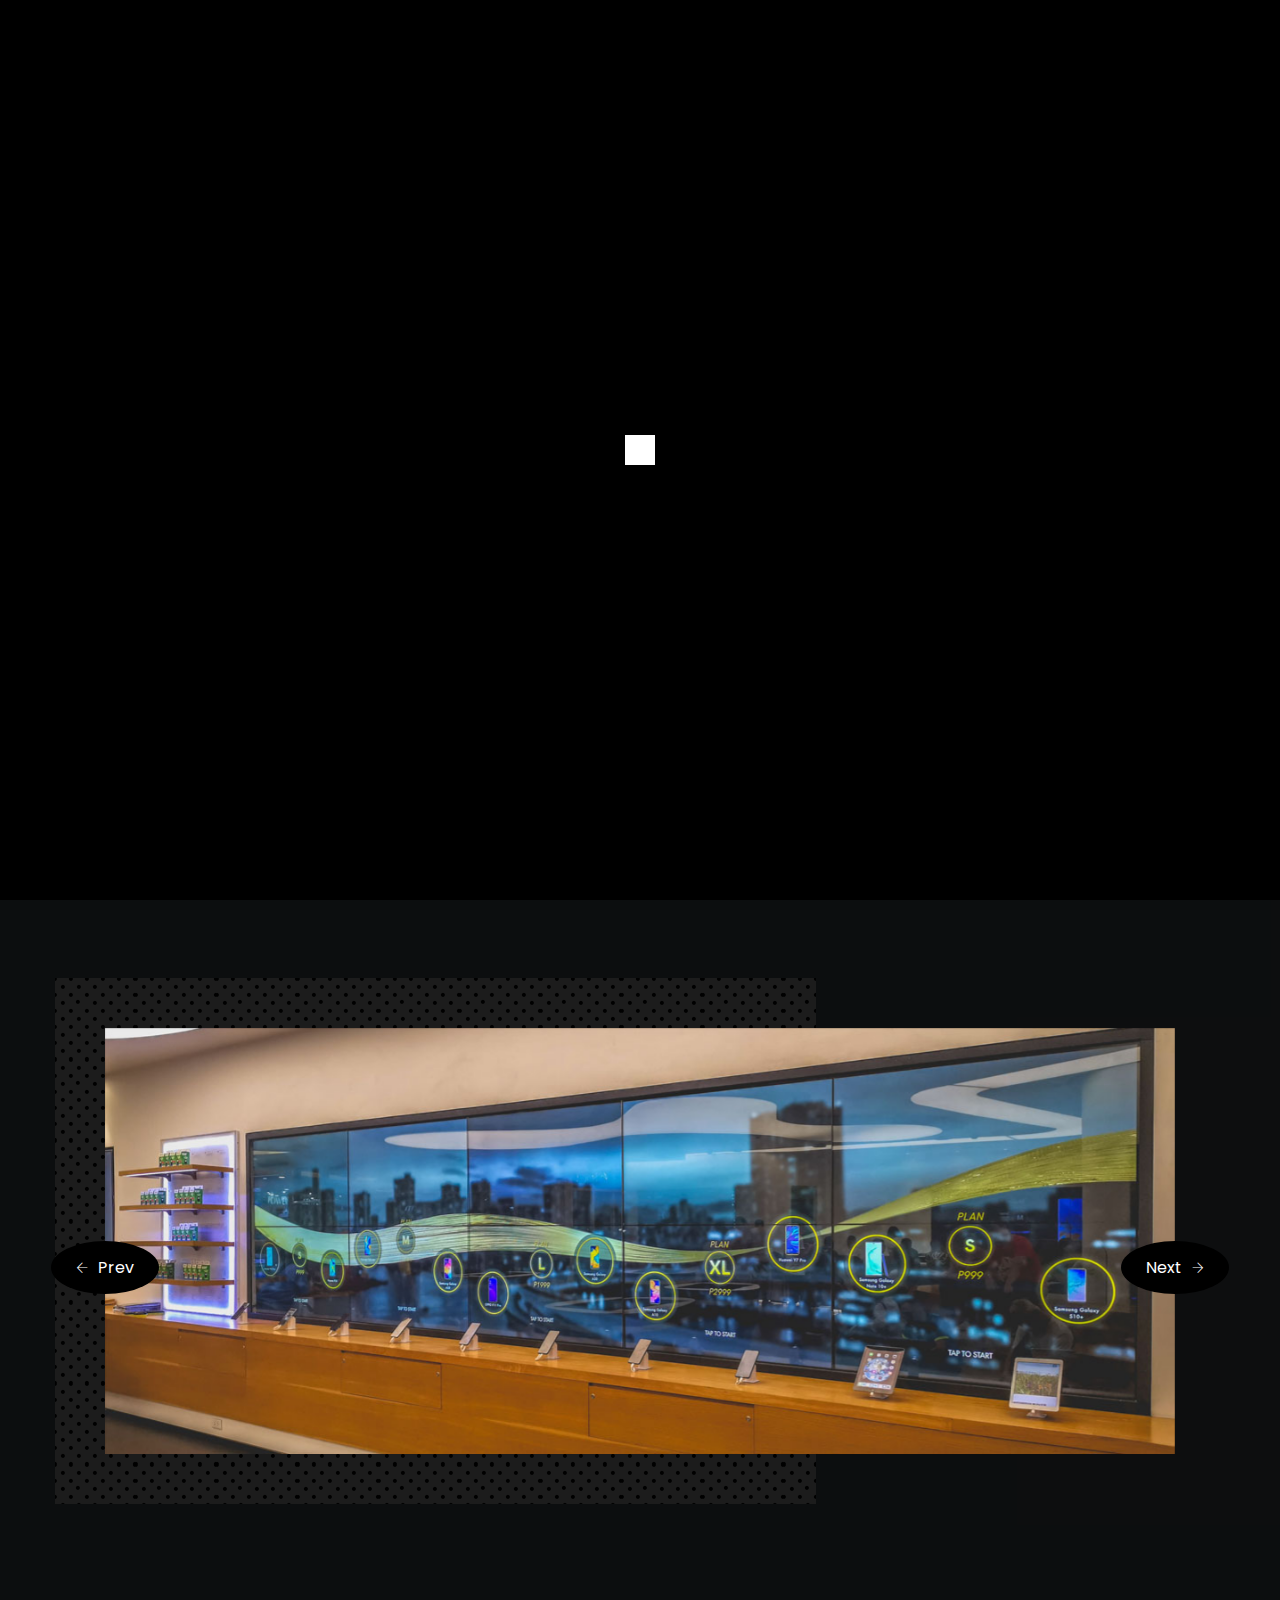
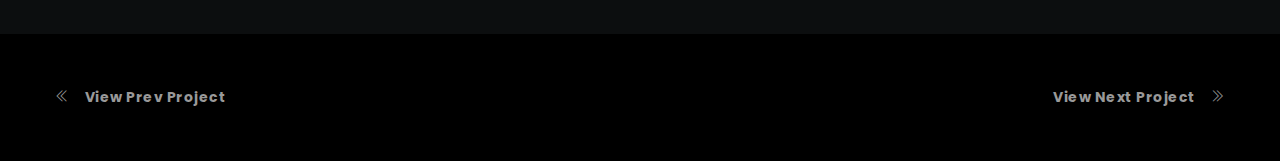
<file: work-product-wall.html>
<!doctype html>
<html class="no-js" lang="zxx">

<head>
    <meta charset="utf-8">
    <meta http-equiv="x-ua-compatible" content="ie=edge">
    <title>John Alcantara</title>
    	<title>John Alcantara</title>
	<meta name="description" content="A full-stack software developer based in Makati City, Philippines.">
    <meta name="keywords" content="John Alcantara, John Augustus Alcantara, Nueva, Web developer in the Philippines, web developer, web application, mobile app developer, website developer, ja alcantara, infotouch, productwall, broadband visualizer, optima digital, optima digital inc, full stack developer, full stack">
    <meta name="author" content="John Augustus Alcantara">
    <meta name="viewport" content="width=device-width, initial-scale=1">

    <!-- Favicons -->
    <link rel="apple-touch-icon" sizes="57x57" href="images/favicon/apple-icon-57x57.png">
    <link rel="apple-touch-icon" sizes="60x60" href="images/favicon/apple-icon-60x60.png">
    <link rel="apple-touch-icon" sizes="72x72" href="images/favicon/apple-icon-72x72.png">
    <link rel="apple-touch-icon" sizes="76x76" href="images/favicon/apple-icon-76x76.png">
    <link rel="apple-touch-icon" sizes="114x114" href="images/favicon/apple-icon-114x114.png">
    <link rel="apple-touch-icon" sizes="120x120" href="images/favicon/apple-icon-120x120.png">
    <link rel="apple-touch-icon" sizes="144x144" href="images/favicon/apple-icon-144x144.png">
    <link rel="apple-touch-icon" sizes="152x152" href="images/favicon/apple-icon-152x152.png">
    <link rel="apple-touch-icon" sizes="180x180" href="images/favicon/apple-icon-180x180.png">
    <link rel="icon" type="image/png" sizes="192x192"  href="/android-icon-192x192.png">
    <link rel="icon" type="image/png" sizes="32x32" href="images/favicon/favicon-32x32.png">
    <link rel="icon" type="image/png" sizes="96x96" href="images/favicon/favicon-96x96.png">
    <link rel="icon" type="image/png" sizes="16x16" href="images/favicon/favicon-16x16.png">
    <link rel="manifest" href="images/favicon/manifest.json">
    <meta name="msapplication-TileColor" content="#ffffff">
    <meta name="msapplication-TileImage" content="images/favicon/ms-icon-144x144.png">
    <meta name="theme-color" content="#ffffff">

    <!-- Google font (font-family: 'Open Sans', sans-serif;) -->
    <link href="https://fonts.googleapis.com/css?family=Open+Sans:400,600,700" rel="stylesheet">
    <!-- Google font (font-family: 'Poppins', sans-serif;) -->
    <link href="https://fonts.googleapis.com/css?family=Poppins:300,300i,400,400i,500,600,700,900" rel="stylesheet">

    <!-- Stylesheets -->
    <link rel="stylesheet" href="css/bootstrap.min.css">
    <link rel="stylesheet" href="css/plugins.css">
    <link rel="stylesheet" href="style.css">
    
    <link rel="stylesheet" href="css/dark-version.css">

    <!-- Cusom css -->
    <link rel="stylesheet" href="css/custom.css">

    <!-- Modernizer js -->
    <script src="js/vendor/modernizr-3.5.0.min.js"></script>
</head>

<body>
     
         
     

    <!-- Add your site or application content here -->

    <div class="fakeloader"></div>

    <!-- Main wrapper -->
    <div class="wrapper portfolio-details-dark" id="wrapper">

        <!-- Header -->
        <header class="header-area header-style-2">
            <div class="header-logo">
                <a href="index.html">
                    <img src="images/logo/logo-2.png" alt="header logo">
                </a>
            </div>
            <a href="index.html" class="back-to-root-button">GO BACK TO HOME<i class="ti-close"></i></a>
        </header>
        <!--// Header -->

        <!-- Page Content -->
        <main class="page-content">
            
            <!-- Portfolio Details Head -->
            <div class="portfolio-head portfolio-head-2">
                <div class="portfolio-head-thumb">
                    <img src="images/portfolio/productwall-header.jpg" alt="portfolio image">
                </div>
                <div class="portfolio-head-content">
                <div class="container">
                    <div class="row">
                        <div class="col-xl-8 col-12">
                                <h5>WEB APPLICATION</h5>
                                <h2><span>SMART </span>PRODUCTWALL</h2>
                            </div>
                        </div>
                    </div>
                </div>
            </div>
            <!--// Portfolio Details Head -->

            <!-- Portfolio Details -->
            <div class="portfolio-details-area portfolio-details-area-dark section-padding-lg">

                <!-- Portfolio Details Content -->
                <div class="portfolio-details-content portfolio-details-content-2">
                    <div class="container">
                        <div class="portfolio-details-content-inner">
                            <h5 class="small-title">PRODUCT WALL</h5>
                            <p>Smart Communications is the Philippines&#39; leading mobile network for Call, Text and 4G Internet services. This application is currently deployed in Smart Flagship stores, namely, SM Megamall, SM North Edsa and Edsa Shangrila Mall. The customers can view the types of plan and handsets being offered, in which the latter can be compared at the same time by checking the information. This application can be used by multiple users simultaneously.</p>
                        </div>
                    </div>
                </div>
                <!--// Portfolio Details Content -->

                <!-- Portfolio Details Gallery -->
                <div class="container">
                    <div class="portfolio-gallery-wrap">
                        <div class="portfolio-gallery portfolio-gallery-2">
                            <div class="portfolio-gallery-thumb">
                                <a class="image-zoom-trigger" href="images/portfolio/productwall-small1.jpg">
                                    <img src="images/portfolio/productwall-small1.jpg" alt="portfolio gallery thumb">
                                </a>
                            </div>
                            <div class="portfolio-gallery-thumb">
                                <a class="image-zoom-trigger" href="images/portfolio/productwall-small2.jpg">
                                    <img src="images/portfolio/productwall-small2.jpg" alt="portfolio gallery thumb">
                                </a>
                            </div>
                            <div class="portfolio-gallery-thumb">
                                <a class="image-zoom-trigger" href="images/portfolio/productwall-small4.png">
                                    <img src="images/portfolio/productwall-small4.png" alt="portfolio gallery thumb">
                                </a>
                            </div>              
                            <div class="portfolio-gallery-thumb">
                                <a class="image-zoom-trigger" href="images/portfolio/productwall-small5.png">
                                    <img src="images/portfolio/productwall-small5.png" alt="portfolio gallery thumb">
                                </a>
                            </div>  

                             <div class="portfolio-gallery-thumb">
                                <a class="image-zoom-trigger" href="images/portfolio/productwall-small6.png">
                                    <img src="images/portfolio/productwall-small6.png" alt="portfolio gallery thumb">
                                </a>
                            </div>                                           
                        </div>
                    </div>
                </div>
                <!--// Portfolio Details Gallery -->

                <!-- Portfolio Details Video -->
                <!--// Portfolio Details Video -->

                <!-- Portfolio Details Footer -->

            </div>
            <!--// Portfolio Details -->

            <!-- Portfolio Navigation -->
            <div class="portfolio-navigation-area bg-grey section-padding-xs">
                <div class="container"  >
                    <div class="row">
                        <div class="col-lg-12">
                            <div class="portfolio-navigation">
                                <a class="portfolio-navigation-prev" href="work-document-shooting.html"><i class="ti ti-angle-double-left"></i>View Prev Project</a>
                                <a class="portfolio-navigation-next" href="work-need-help.html">View Next Project<i class="ti ti-angle-double-right"></i></a>
                            </div>
                        </div>
                    </div>
                </div>
            </div>
            <!--// Portfolio Navigation -->

        </main>
        <!--// Page Content -->

    </div>
    
    
    <!-- //Main wrapper -->

    <!-- JS Files -->
    <script src="js/vendor/jquery-3.2.1.min.js"></script>
    <script src="js/popper.min.js"></script>
    <script src="js/bootstrap.min.js"></script>
    <script src="js/plugins.js"></script>
    <script src="js/plyr.min.js"></script>
    <script src="js/active.js"></script>
    <script src="js/scripts.js"></script>

</body>

</html>
</file>
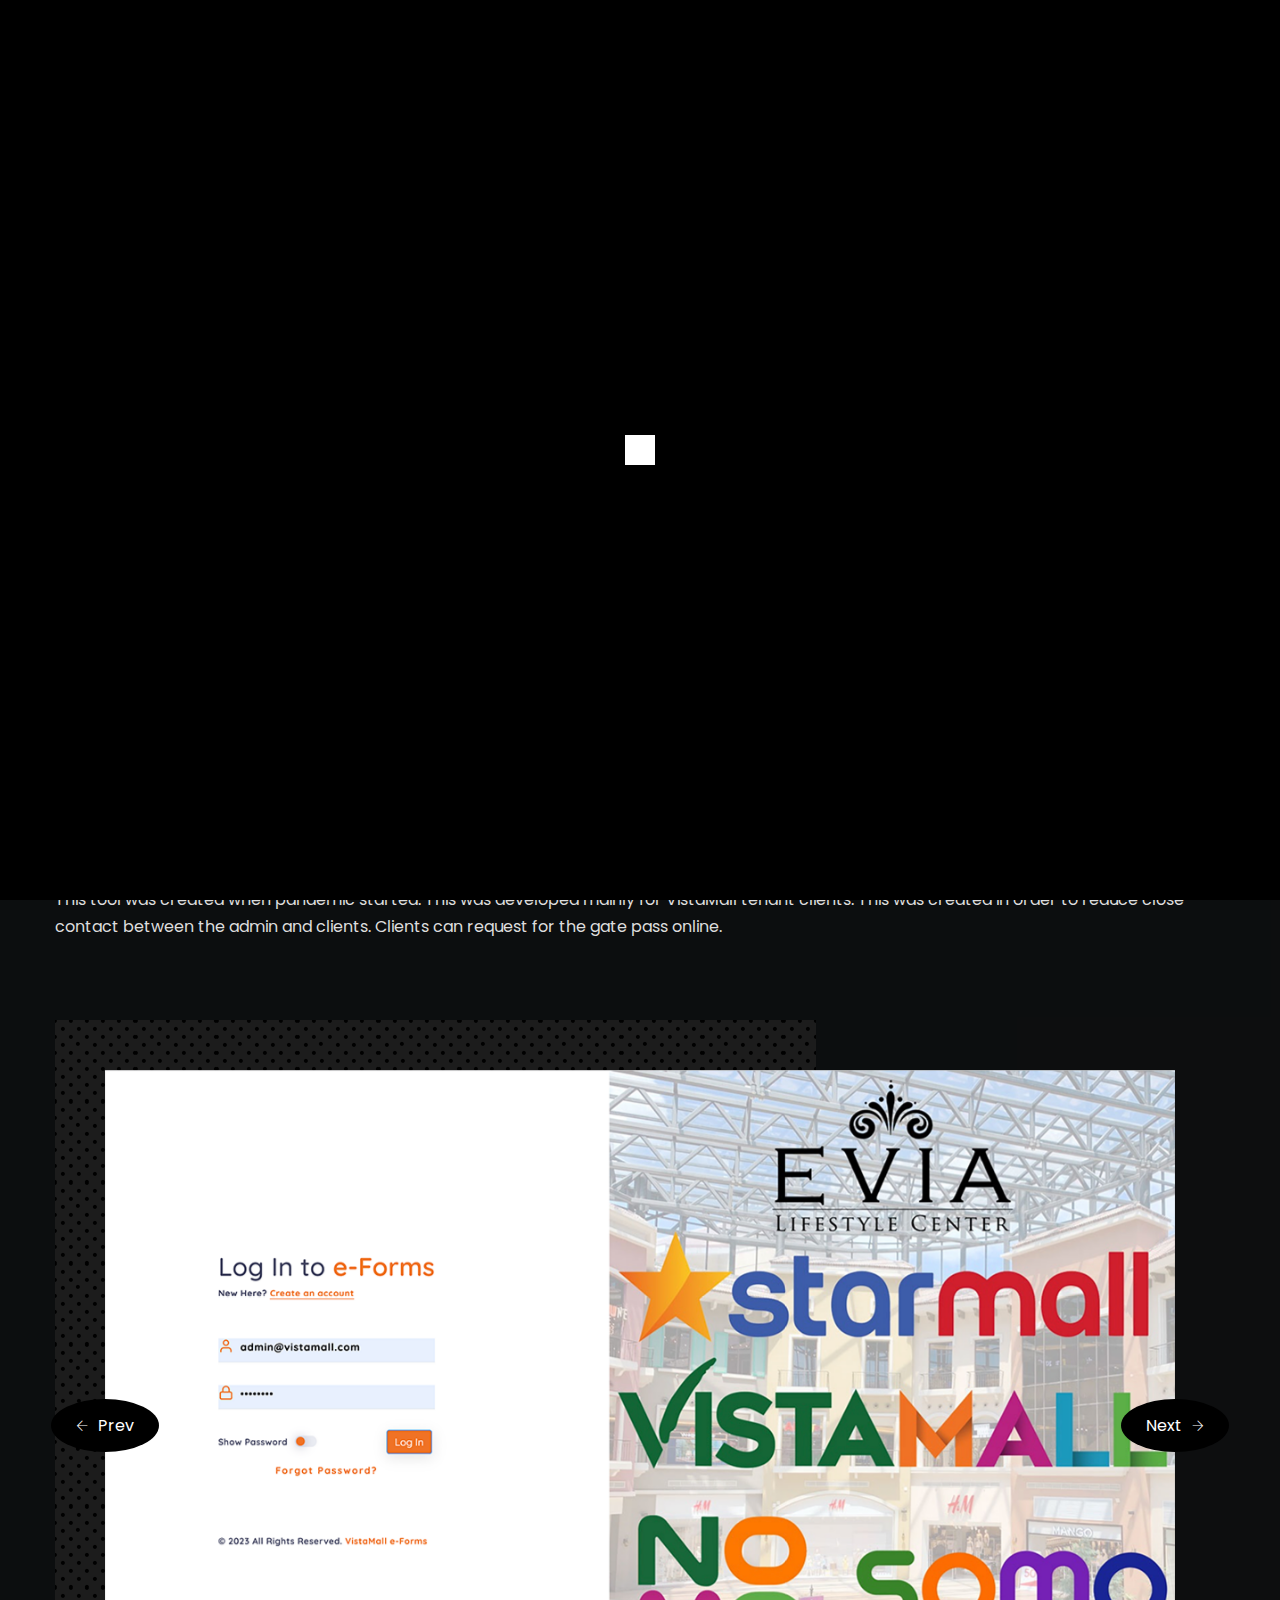
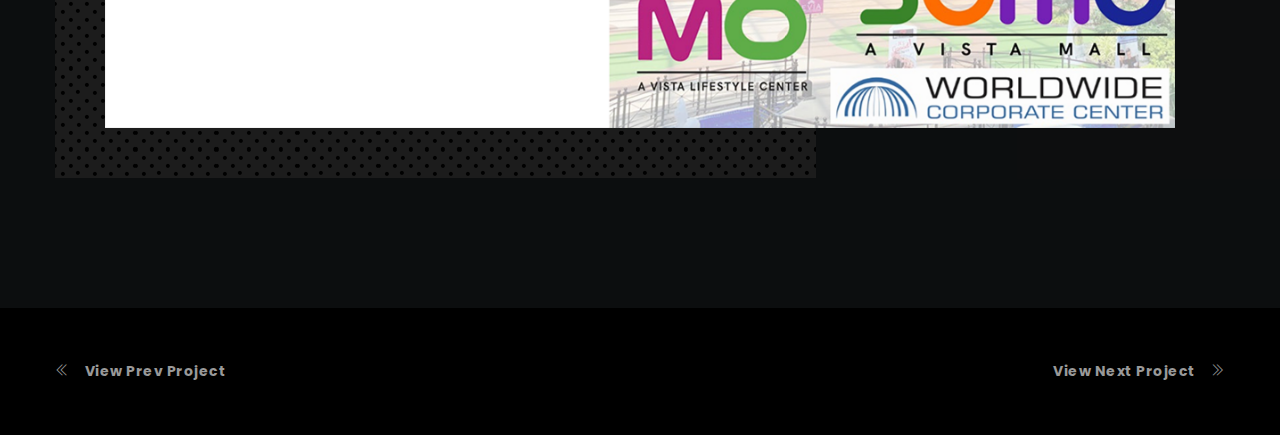
<file: work-vistamall.html>
<!doctype html>
<html class="no-js" lang="zxx">

<head>
    <meta charset="utf-8">
    <meta http-equiv="x-ua-compatible" content="ie=edge">
  	<title>John Alcantara</title>
	<meta name="description" content="A full-stack software developer based in Makati City, Philippines.">
    <meta name="keywords" content="John Alcantara, John Augustus Alcantara, Nueva, Web developer in the Philippines, web developer, web application, mobile app developer, website developer, ja alcantara, infotouch, productwall, broadband visualizer, optima digital, optima digital inc, full stack developer, full stack">
    <meta name="author" content="John Augustus Alcantara">
    <meta name="viewport" content="width=device-width, initial-scale=1">

    <!-- Favicons -->
    <link rel="apple-touch-icon" sizes="57x57" href="images/favicon/apple-icon-57x57.png">
    <link rel="apple-touch-icon" sizes="60x60" href="images/favicon/apple-icon-60x60.png">
    <link rel="apple-touch-icon" sizes="72x72" href="images/favicon/apple-icon-72x72.png">
    <link rel="apple-touch-icon" sizes="76x76" href="images/favicon/apple-icon-76x76.png">
    <link rel="apple-touch-icon" sizes="114x114" href="images/favicon/apple-icon-114x114.png">
    <link rel="apple-touch-icon" sizes="120x120" href="images/favicon/apple-icon-120x120.png">
    <link rel="apple-touch-icon" sizes="144x144" href="images/favicon/apple-icon-144x144.png">
    <link rel="apple-touch-icon" sizes="152x152" href="images/favicon/apple-icon-152x152.png">
    <link rel="apple-touch-icon" sizes="180x180" href="images/favicon/apple-icon-180x180.png">
    <link rel="icon" type="image/png" sizes="192x192"  href="/android-icon-192x192.png">
    <link rel="icon" type="image/png" sizes="32x32" href="images/favicon/favicon-32x32.png">
    <link rel="icon" type="image/png" sizes="96x96" href="images/favicon/favicon-96x96.png">
    <link rel="icon" type="image/png" sizes="16x16" href="images/favicon/favicon-16x16.png">
    <link rel="manifest" href="images/favicon/manifest.json">
    <meta name="msapplication-TileColor" content="#ffffff">
    <meta name="msapplication-TileImage" content="images/favicon/ms-icon-144x144.png">
    <meta name="theme-color" content="#ffffff">

    <!-- Google font (font-family: 'Open Sans', sans-serif;) -->
    <link href="https://fonts.googleapis.com/css?family=Open+Sans:400,600,700" rel="stylesheet">
    <!-- Google font (font-family: 'Poppins', sans-serif;) -->
    <link href="https://fonts.googleapis.com/css?family=Poppins:300,300i,400,400i,500,600,700,900" rel="stylesheet">

    <!-- Stylesheets -->
    <link rel="stylesheet" href="css/bootstrap.min.css">
    <link rel="stylesheet" href="css/plugins.css">
    <link rel="stylesheet" href="style.css">
    
    <link rel="stylesheet" href="css/dark-version.css">

    <!-- Cusom css -->
    <link rel="stylesheet" href="css/custom.css">

    <!-- Modernizer js -->
    <script src="js/vendor/modernizr-3.5.0.min.js"></script>
</head>

<body>
     
         
     

    <!-- Add your site or application content here -->

    <div class="fakeloader"></div>

    <!-- Main wrapper -->
    <div class="wrapper portfolio-details-dark" id="wrapper">

        <!-- Header -->
        <header class="header-area header-style-2">
            <div class="header-logo">
                <a href="index.html">
                    <img src="images/logo/logo-2.png" alt="header logo">
                </a>
            </div>
            <a href="index.html" class="back-to-root-button">GO BACK TO HOME<i class="ti-close"></i></a>
        </header>
        <!--// Header -->

        <!-- Page Content -->
        <main class="page-content">
            
            <!-- Portfolio Details Head -->
            <div class="portfolio-head portfolio-head-2">
                <div class="portfolio-head-thumb">
                    <img src="images/portfolio/eforms_header.png" alt="portfolio image">
                </div>
                <div class="portfolio-head-content">
                <div class="container">
                    <div class="row">
                        <div class="col-xl-8 col-12">
                                <h5>WEB APPLICATION</h5>
                                <h2><span>VistaMall </span>e-Forms</h2>
                            </div>
                        </div>
                    </div>
                </div>
            </div>
            <!--// Portfolio Details Head -->

            <!-- Portfolio Details -->
            <div class="portfolio-details-area portfolio-details-area-dark section-padding-lg">

                <!-- Portfolio Details Content -->
                <div class="portfolio-details-content portfolio-details-content-2">
                    <div class="container">
                        <div class="portfolio-details-content-inner">
                            <h5 class="small-title">e-Forms</h5>
                            <p>Vista Malls is a shopping mall chain of property developer Vista Land founded and chaired by Filipino billionaire and former politician Manny Villar. It is one of the growing major shopping mall retailers in the Philippines, along with Ayala Malls, Megaworld Lifestyle Malls, SM Supermalls and Robinsons Malls. </p>

                            <p> This tool was created when pandemic started. This was developed mainly for VistaMall tenant clients. This was created in order to reduce close contact between the admin and clients. Clients can request for the gate pass online. </p>
                        </div>
                    </div>
                </div>
                <!--// Portfolio Details Content -->

                <!-- Portfolio Details Gallery -->
                <div class="container">
                    <div class="portfolio-gallery-wrap">
                        <div class="portfolio-gallery portfolio-gallery-2">                    
                            <div class="portfolio-gallery-thumb">
                                <a class="image-zoom-trigger" href="images/portfolio/vistamall_home.png">
                                    <img src="images/portfolio/vistamall_home.png" alt="portfolio gallery thumb">
                                </a>
                            </div>
                            <div class="portfolio-gallery-thumb">
                                <a class="image-zoom-trigger" href="images/portfolio/vistamall_register.png">
                                    <img src="images/portfolio/vistamall_register.png" alt="portfolio gallery thumb">
                                </a>
                            </div>     

                            <div class="portfolio-gallery-thumb">
                                <a class="image-zoom-trigger" href="images/portfolio/vistamall_forms.png">
                                    <img src="images/portfolio/vistamall_forms.png" alt="portfolio gallery thumb">
                                </a>
                            </div>    

                            <div class="portfolio-gallery-thumb">
                                <a class="image-zoom-trigger" href="images/portfolio/vistamall_account.png">
                                    <img src="images/portfolio/vistamall_account.png" alt="portfolio gallery thumb">
                                </a>
                            </div>    
                        </div>
                    </div>
                </div>
                <!--// Portfolio Details Gallery -->

                <!-- Portfolio Details Video -->
                <!--// Portfolio Details Video -->

                <!-- Portfolio Details Footer -->

            </div>
            <!--// Portfolio Details -->

            <!-- Portfolio Navigation -->
            <div class="portfolio-navigation-area bg-grey section-padding-xs">
                <div class="container"  >
                    <div class="row">
                        <div class="col-lg-12">
                            <div class="portfolio-navigation">
                                <a class="portfolio-navigation-prev" href="work-ities.html"><i class="ti ti-angle-double-left"></i>View Prev Project</a>
                                <a class="portfolio-navigation-next" href="work-document-shooting.html">View Next Project<i class="ti ti-angle-double-right"></i></a>
                            </div>
                        </div>
                    </div>
                </div>
            </div>
            <!--// Portfolio Navigation -->

        </main>
        <!--// Page Content -->

    </div>
    
    
    <!-- //Main wrapper -->

    <!-- JS Files -->
    <script src="js/vendor/jquery-3.2.1.min.js"></script>
    <script src="js/popper.min.js"></script>
    <script src="js/bootstrap.min.js"></script>
    <script src="js/plugins.js"></script>
    <script src="js/plyr.min.js"></script>
    <script src="js/active.js"></script>
    <script src="js/scripts.js"></script>

</body>

</html>
</file>
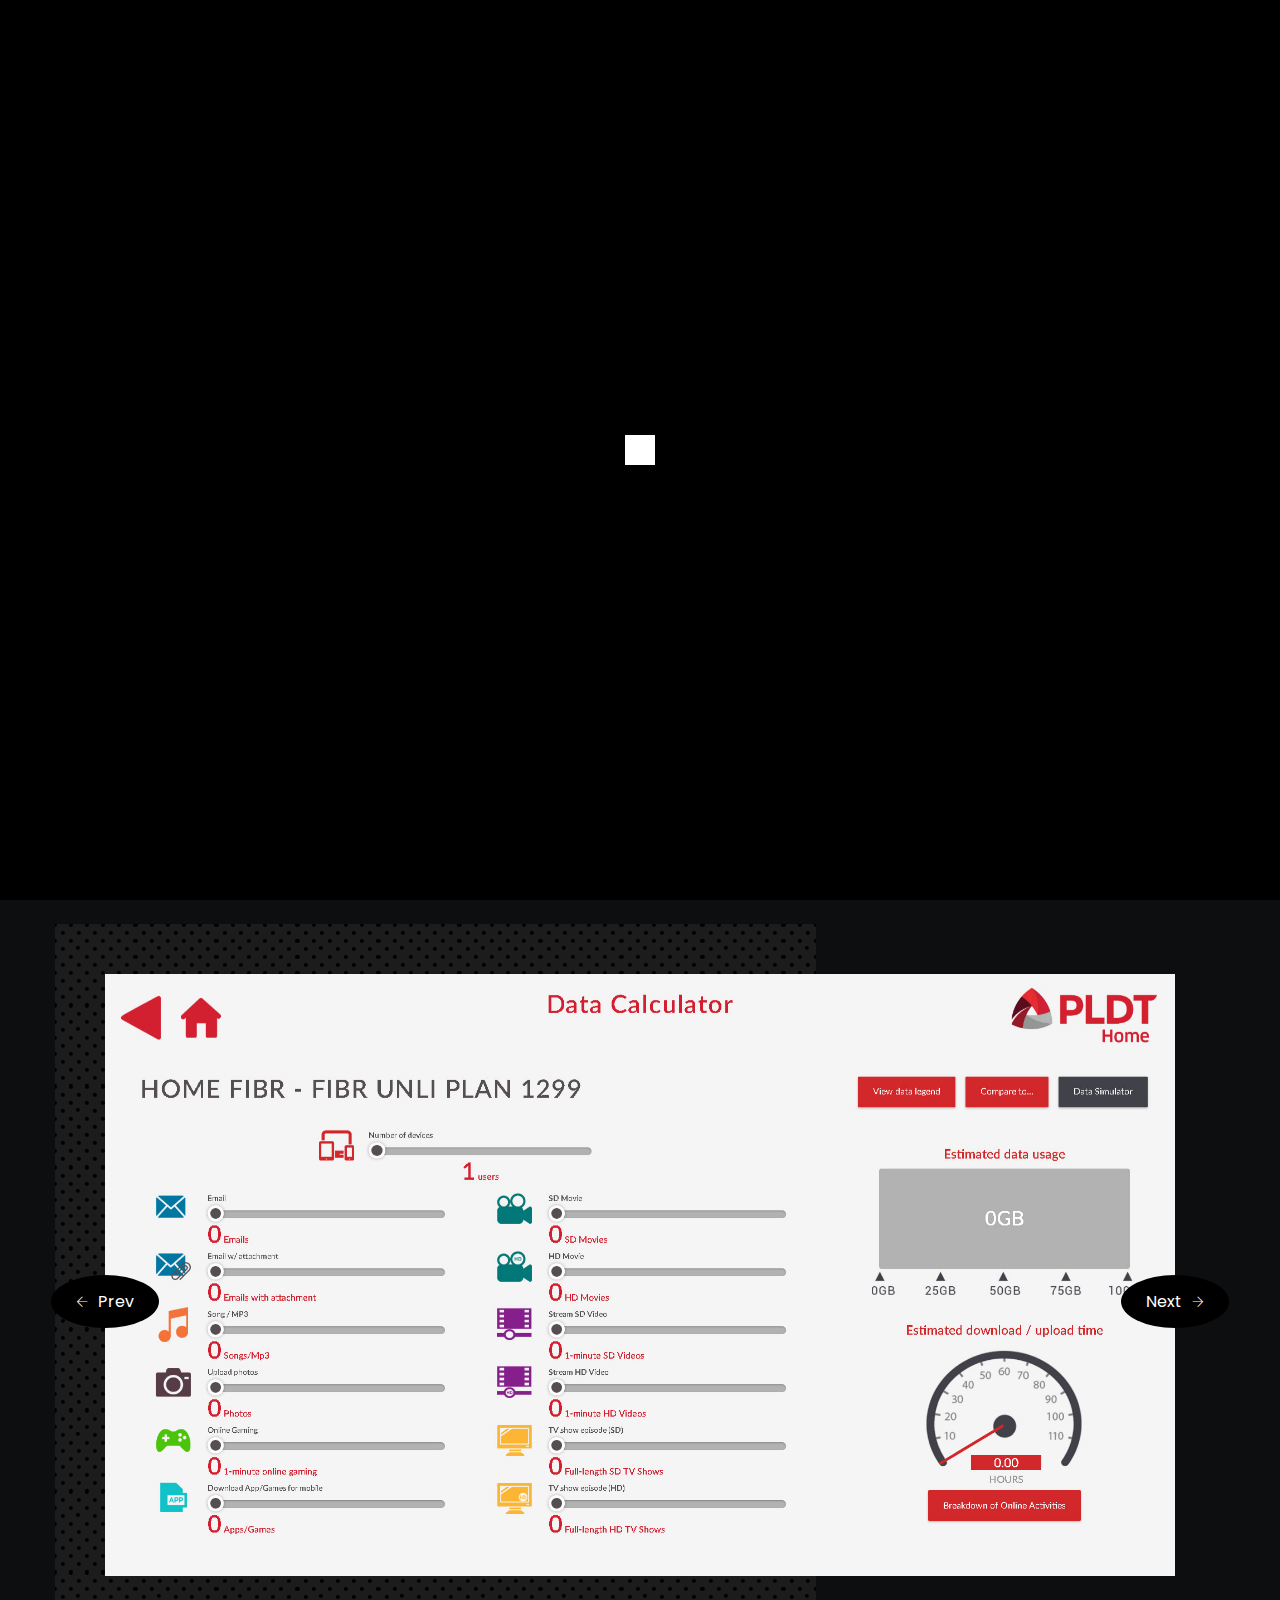
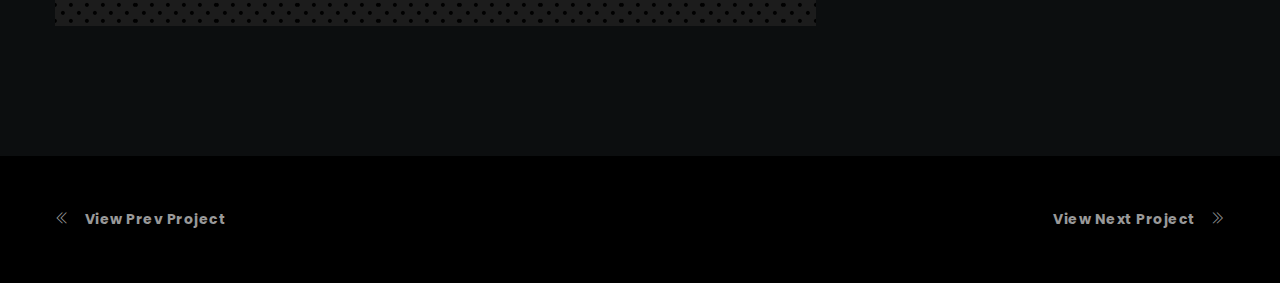
<file: work-visualizer.html>
<!doctype html>
<html class="no-js" lang="zxx">

<head>
    <meta charset="utf-8">
    <meta http-equiv="x-ua-compatible" content="ie=edge">
  	<title>John Alcantara</title>
	<meta name="description" content="A full-stack software developer based in Makati City, Philippines.">
    <meta name="keywords" content="John Alcantara, John Augustus Alcantara, Nueva, Web developer in the Philippines, web developer, web application, mobile app developer, website developer, ja alcantara, infotouch, productwall, broadband visualizer, optima digital, optima digital inc, full stack developer, full stack">
    <meta name="author" content="John Augustus Alcantara">
    <meta name="viewport" content="width=device-width, initial-scale=1">

    <!-- Favicons -->
    <link rel="apple-touch-icon" sizes="57x57" href="images/favicon/apple-icon-57x57.png">
    <link rel="apple-touch-icon" sizes="60x60" href="images/favicon/apple-icon-60x60.png">
    <link rel="apple-touch-icon" sizes="72x72" href="images/favicon/apple-icon-72x72.png">
    <link rel="apple-touch-icon" sizes="76x76" href="images/favicon/apple-icon-76x76.png">
    <link rel="apple-touch-icon" sizes="114x114" href="images/favicon/apple-icon-114x114.png">
    <link rel="apple-touch-icon" sizes="120x120" href="images/favicon/apple-icon-120x120.png">
    <link rel="apple-touch-icon" sizes="144x144" href="images/favicon/apple-icon-144x144.png">
    <link rel="apple-touch-icon" sizes="152x152" href="images/favicon/apple-icon-152x152.png">
    <link rel="apple-touch-icon" sizes="180x180" href="images/favicon/apple-icon-180x180.png">
    <link rel="icon" type="image/png" sizes="192x192"  href="/android-icon-192x192.png">
    <link rel="icon" type="image/png" sizes="32x32" href="images/favicon/favicon-32x32.png">
    <link rel="icon" type="image/png" sizes="96x96" href="images/favicon/favicon-96x96.png">
    <link rel="icon" type="image/png" sizes="16x16" href="images/favicon/favicon-16x16.png">
    <link rel="manifest" href="images/favicon/manifest.json">
    <meta name="msapplication-TileColor" content="#ffffff">
    <meta name="msapplication-TileImage" content="images/favicon/ms-icon-144x144.png">
    <meta name="theme-color" content="#ffffff">

    <!-- Google font (font-family: 'Open Sans', sans-serif;) -->
    <link href="https://fonts.googleapis.com/css?family=Open+Sans:400,600,700" rel="stylesheet">
    <!-- Google font (font-family: 'Poppins', sans-serif;) -->
    <link href="https://fonts.googleapis.com/css?family=Poppins:300,300i,400,400i,500,600,700,900" rel="stylesheet">

    <!-- Stylesheets -->
    <link rel="stylesheet" href="css/bootstrap.min.css">
    <link rel="stylesheet" href="css/plugins.css">
    <link rel="stylesheet" href="style.css">
    
    <link rel="stylesheet" href="css/dark-version.css">

    <!-- Cusom css -->
    <link rel="stylesheet" href="css/custom.css">

    <!-- Modernizer js -->
    <script src="js/vendor/modernizr-3.5.0.min.js"></script>
</head>

<body>
     
         
     

    <!-- Add your site or application content here -->

    <div class="fakeloader"></div>

    <!-- Main wrapper -->
    <div class="wrapper portfolio-details-dark" id="wrapper">

        <!-- Header -->
        <header class="header-area header-style-2">
            <div class="header-logo">
                <a href="index.html">
                    <img src="images/logo/logo-2.png" alt="header logo">
                </a>
            </div>
            <a href="index.html" class="back-to-root-button">GO BACK TO HOME<i class="ti-close"></i></a>
        </header>
        <!--// Header -->

        <!-- Page Content -->
        <main class="page-content">
            
            <!-- Portfolio Details Head -->
            <div class="portfolio-head portfolio-head-2">
                <div class="portfolio-head-thumb">
                    <img src="images/portfolio/visualizer-header.jpg" alt="portfolio image">
                </div>
                <div class="portfolio-head-content">
                <div class="container">
                    <div class="row">
                        <div class="col-xl-8 col-12">
                                <h5>WEB APPLICATION</h5>
                                <h2><span>PLDT </span>BROADBAND VISUALIZER</h2>
                            </div>
                        </div>
                    </div>
                </div>
            </div>
            <!--// Portfolio Details Head -->

            <!-- Portfolio Details -->
            <div class="portfolio-details-area portfolio-details-area-dark section-padding-lg">

                <!-- Portfolio Details Content -->
                <div class="portfolio-details-content portfolio-details-content-2">
                    <div class="container">
                        <div class="portfolio-details-content-inner">
                            <h5 class="small-title">BROADBAND VISUALIZER</h5>
                            <p>This application is the same with 'What plan fits me?'. The entire UI is different and only shows PLDT plans. It is currently deployed in PLDT Flagship and Concept stores.</p>
                        </div>
                    </div>
                </div>
                <!--// Portfolio Details Content -->

                <!-- Portfolio Details Gallery -->
                <div class="container">
                    <div class="portfolio-gallery-wrap">
                        <div class="portfolio-gallery portfolio-gallery-2">                    
                            <div class="portfolio-gallery-thumb">
                                <a class="image-zoom-trigger" href="images/portfolio/broadbandvisualizer-1.jpg">
                                    <img src="images/portfolio/broadbandvisualizer-1.jpg" alt="portfolio gallery thumb">
                                </a>
                            </div>
                            <div class="portfolio-gallery-thumb">
                                <a class="image-zoom-trigger" href="images/portfolio/broadbandvisualizer-2.jpg">
                                    <img src="images/portfolio/broadbandvisualizer-2.jpg" alt="portfolio gallery thumb">
                                </a>
                            </div>                          
                        </div>
                    </div>
                </div>
                <!--// Portfolio Details Gallery -->

                <!-- Portfolio Details Video -->
                <!--// Portfolio Details Video -->

                <!-- Portfolio Details Footer -->

            </div>
            <!--// Portfolio Details -->

            <!-- Portfolio Navigation -->
            <div class="portfolio-navigation-area bg-grey section-padding-xs">
                <div class="container"  >
                    <div class="row">
                        <div class="col-lg-12">
                            <div class="portfolio-navigation">
                                <a class="portfolio-navigation-prev" href="work-interactivetable.html"><i class="ti ti-angle-double-left"></i>View Prev Project</a>
                                <a class="portfolio-navigation-next" href="work-product-wall.html">View Next Project<i class="ti ti-angle-double-right"></i></a>
                            </div>
                        </div>
                    </div>
                </div>
            </div>
            <!--// Portfolio Navigation -->

        </main>
        <!--// Page Content -->

    </div>
    
    
    <!-- //Main wrapper -->

    <!-- JS Files -->
    <script src="js/vendor/jquery-3.2.1.min.js"></script>
    <script src="js/popper.min.js"></script>
    <script src="js/bootstrap.min.js"></script>
    <script src="js/plugins.js"></script>
    <script src="js/plyr.min.js"></script>
    <script src="js/active.js"></script>
    <script src="js/scripts.js"></script>

</body>

</html>
</file>
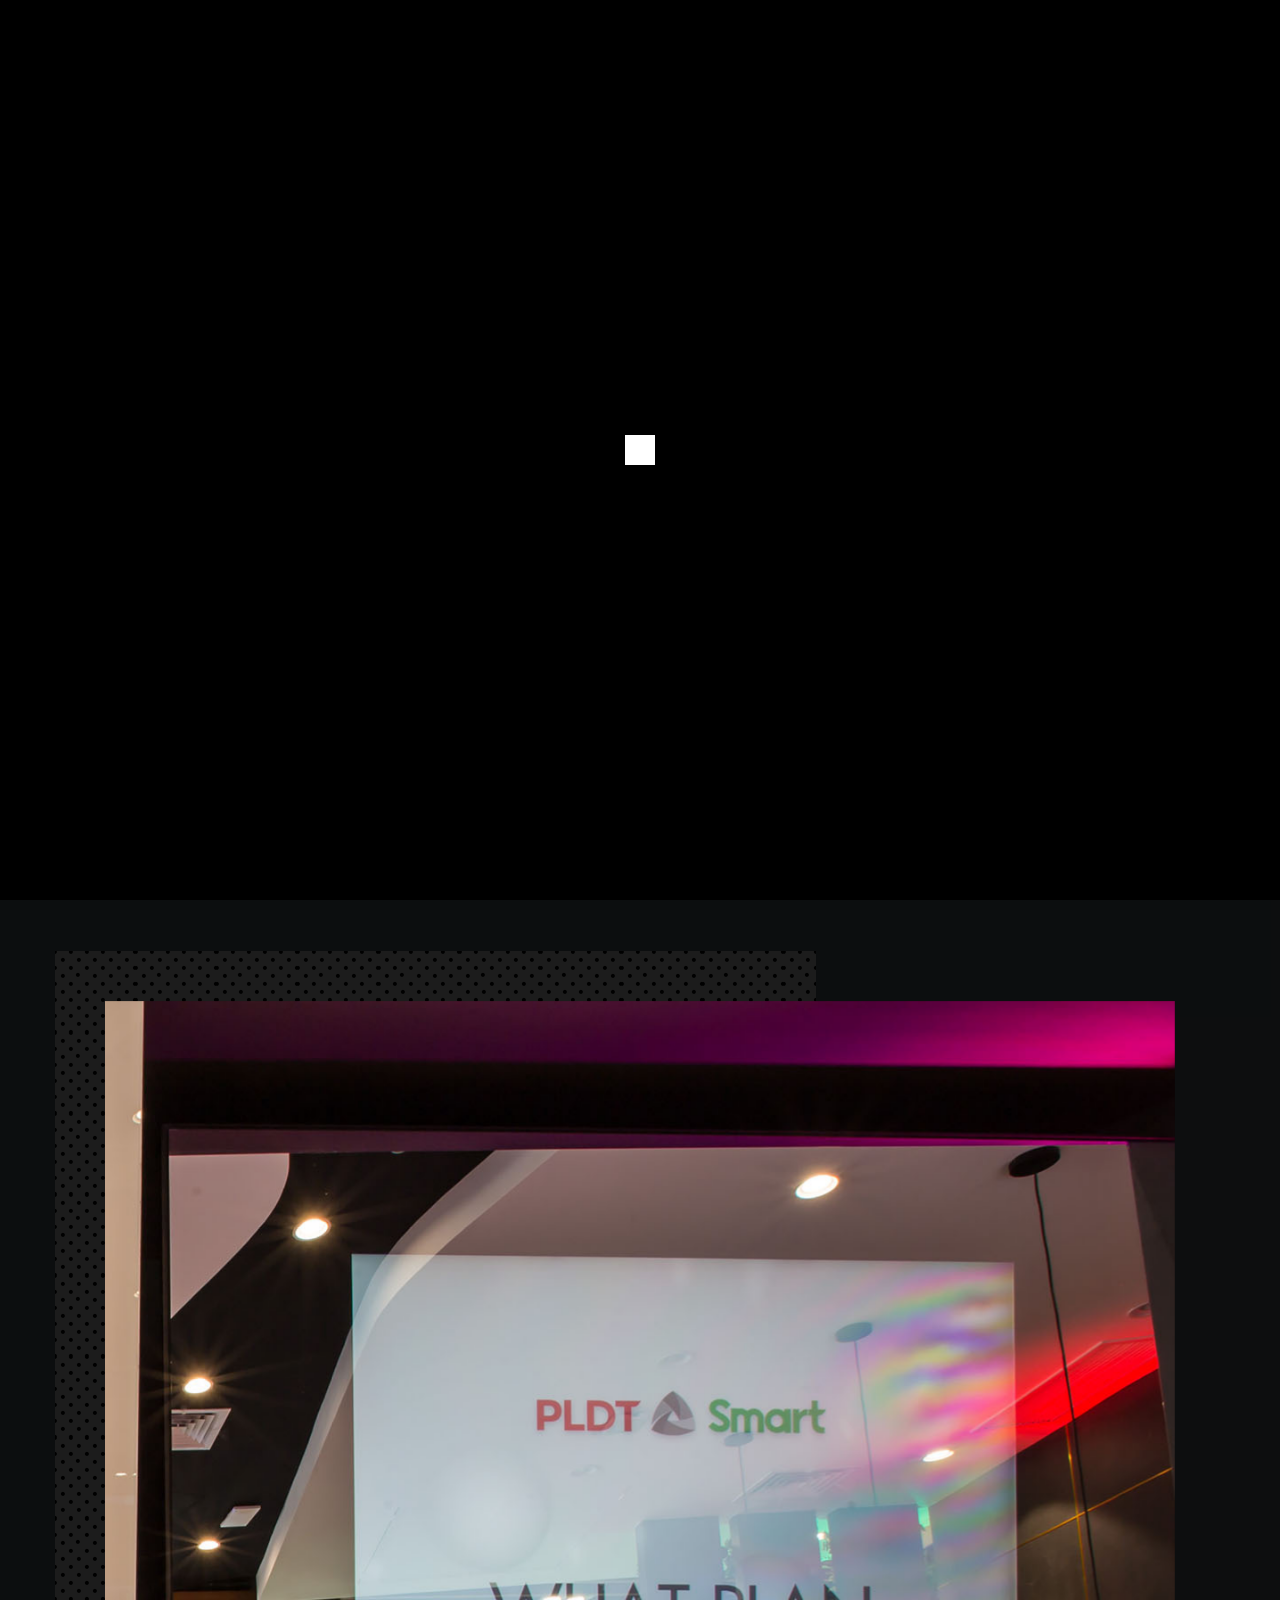
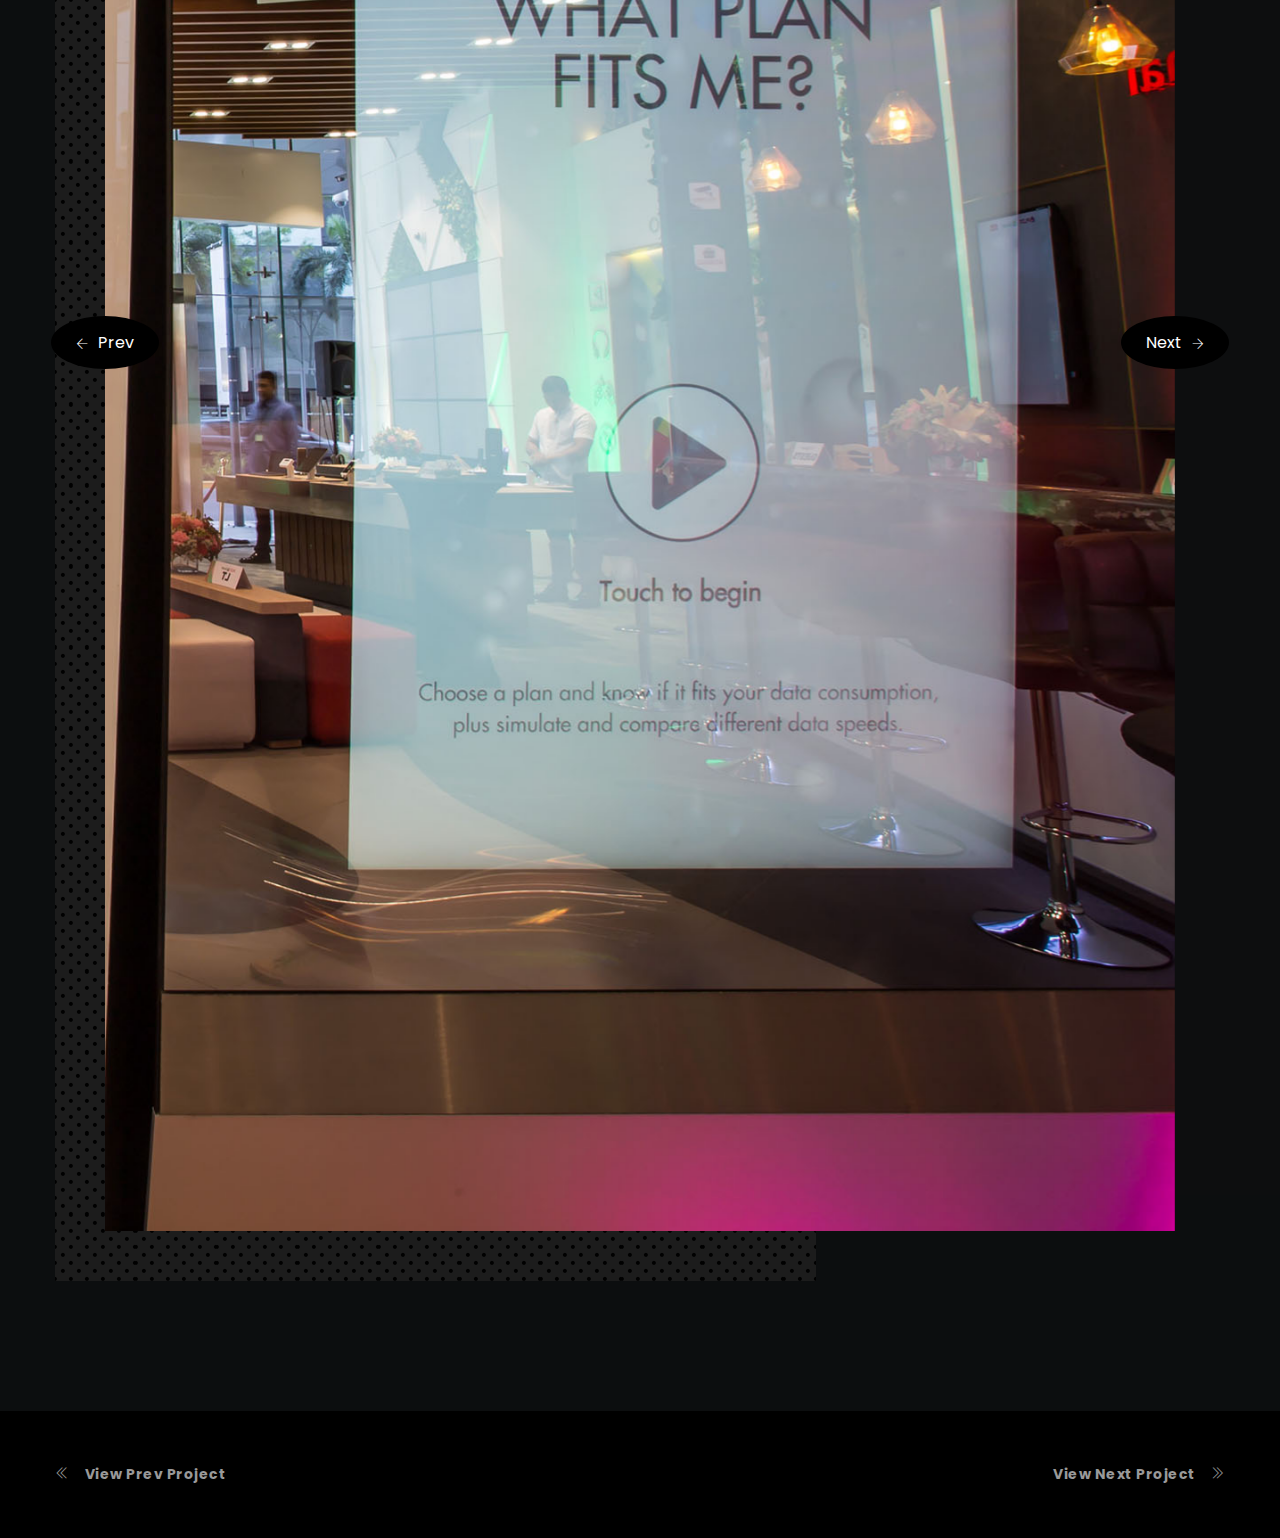
<file: work-whatplanfits.html>
<!doctype html>
<html class="no-js" lang="zxx">

<head>
	<meta charset="utf-8">
	<meta http-equiv="x-ua-compatible" content="ie=edge">
	<title>John Alcantara</title>
	<meta name="description" content="A full-stack software developer based in Makati City, Philippines.">
    <meta name="keywords" content="John Alcantara, John Augustus Alcantara, Nueva, Web developer in the Philippines, web developer, web application, mobile app developer, website developer, ja alcantara, infotouch, productwall, broadband visualizer, optima digital, optima digital inc, full stack developer, full stack">
    <meta name="author" content="John Augustus Alcantara">
    <meta name="viewport" content="width=device-width, initial-scale=1">

    <!-- Favicons -->
    <link rel="apple-touch-icon" sizes="57x57" href="images/favicon/apple-icon-57x57.png">
    <link rel="apple-touch-icon" sizes="60x60" href="images/favicon/apple-icon-60x60.png">
    <link rel="apple-touch-icon" sizes="72x72" href="images/favicon/apple-icon-72x72.png">
    <link rel="apple-touch-icon" sizes="76x76" href="images/favicon/apple-icon-76x76.png">
    <link rel="apple-touch-icon" sizes="114x114" href="images/favicon/apple-icon-114x114.png">
    <link rel="apple-touch-icon" sizes="120x120" href="images/favicon/apple-icon-120x120.png">
    <link rel="apple-touch-icon" sizes="144x144" href="images/favicon/apple-icon-144x144.png">
    <link rel="apple-touch-icon" sizes="152x152" href="images/favicon/apple-icon-152x152.png">
    <link rel="apple-touch-icon" sizes="180x180" href="images/favicon/apple-icon-180x180.png">
    <link rel="icon" type="image/png" sizes="192x192"  href="/android-icon-192x192.png">
    <link rel="icon" type="image/png" sizes="32x32" href="images/favicon/favicon-32x32.png">
    <link rel="icon" type="image/png" sizes="96x96" href="images/favicon/favicon-96x96.png">
    <link rel="icon" type="image/png" sizes="16x16" href="images/favicon/favicon-16x16.png">
    <link rel="manifest" href="images/favicon/manifest.json">
    <meta name="msapplication-TileColor" content="#ffffff">
    <meta name="msapplication-TileImage" content="images/favicon/ms-icon-144x144.png">
    <meta name="theme-color" content="#ffffff">

	<!-- Google font (font-family: 'Open Sans', sans-serif;) -->
	<link href="https://fonts.googleapis.com/css?family=Open+Sans:400,600,700" rel="stylesheet">
	<!-- Google font (font-family: 'Poppins', sans-serif;) -->
	<link href="https://fonts.googleapis.com/css?family=Poppins:300,300i,400,400i,500,600,700,900" rel="stylesheet">

	<!-- Stylesheets -->
	<link rel="stylesheet" href="css/bootstrap.min.css">
	<link rel="stylesheet" href="css/plugins.css">
    <link rel="stylesheet" href="style.css">
    
	<link rel="stylesheet" href="css/dark-version.css">

	<!-- Cusom css -->
	<link rel="stylesheet" href="css/custom.css">

	<!-- Modernizer js -->
	<script src="js/vendor/modernizr-3.5.0.min.js"></script>
</head>

<body>
	 
		 
	 

	<!-- Add your site or application content here -->

	<div class="fakeloader"></div>

	<!-- Main wrapper -->
	<div class="wrapper portfolio-details-dark" id="wrapper">

        <!-- Header -->
        <header class="header-area header-style-2">
            <div class="header-logo">
                <a href="index.html">
                    <img src="images/logo/logo-2.png" alt="header logo">
                </a>
            </div>
            <a href="index.html" class="back-to-root-button">GO BACK TO HOME<i class="ti-close"></i></a>
        </header>
        <!--// Header -->

        <!-- Page Content -->
        <main class="page-content">
            
            <!-- Portfolio Details Head -->
            <div class="portfolio-head portfolio-head-2">
                <div class="portfolio-head-thumb">
                    <img src="images/portfolio/whatplanfits-header.jpg" alt="portfolio image">
                </div>
                <div class="portfolio-head-content">
                <div class="container">
                    <div class="row">
                        <div class="col-xl-8 col-12">
                                <h5>WEB APPLICATION</h5>
                                <h2><span>PLDT/SMART <br/></span>WHAT PLAN FITS ME?</h2>
                            </div>
                        </div>
                    </div>
                </div>
            </div>
            <!--// Portfolio Details Head -->

            <!-- Portfolio Details -->
            <div class="portfolio-details-area portfolio-details-area-dark section-padding-lg">

                <!-- Portfolio Details Content -->
                <div class="portfolio-details-content portfolio-details-content-2">
                    <div class="container">
                        <div class="portfolio-details-content-inner">
                            <h5 class="small-title">WHAT PLAN FITS ME?</h5>
                            <p>This application will help the customer to calculate their data usage based on their online activities. It will tell you if you exceed the volume allowance of your preferred plan. There's also simulator page here in which the customer can visualize how fast their preferred plan is. It shows the simulation of 'downloading of a 300mb file' and 'streaming of a 1-minute video'. Data analytics is present here. </p>
                        </div>
                    </div>
                </div>
                <!--// Portfolio Details Content -->

                <!-- Portfolio Details Gallery -->
                <div class="container">
                    <div class="portfolio-gallery-wrap">
                        <div class="portfolio-gallery portfolio-gallery-2">
                            <div class="portfolio-gallery-thumb">
                                <a class="image-zoom-trigger" href="images/portfolio/whatplanfits-small1.jpg">
                                    <img src="images/portfolio/whatplanfits-small1.jpg" alt="portfolio gallery thumb">
                                </a>
                            </div>
                            <div class="portfolio-gallery-thumb">
                                <a class="image-zoom-trigger" href="images/portfolio/whatplanfits-small2.jpg">
                                    <img src="images/portfolio/whatplanfits-small2.jpg" alt="portfolio gallery thumb">
                                </a>
                            </div>
                            <div class="portfolio-gallery-thumb">
                                <a class="image-zoom-trigger" href="images/portfolio/whatplanfits-small3.jpg">
                                    <img src="images/portfolio/whatplanfits-small3.jpg" alt="portfolio gallery thumb">
                                </a>
                            </div>        
                            <div class="portfolio-gallery-thumb">
                                <a class="image-zoom-trigger" href="images/portfolio/whatplanfits-small4.jpg">
                                    <img src="images/portfolio/whatplanfits-small4.jpg" alt="portfolio gallery thumb">
                                </a>
                            </div>
                            <div class="portfolio-gallery-thumb">
                                <a class="image-zoom-trigger" href="images/portfolio/whatplanfits-small5.jpg">
                                    <img src="images/portfolio/whatplanfits-small5.jpg" alt="portfolio gallery thumb">
                                </a>
                            </div>  


                        </div>
                    </div>
                </div>
                <!--// Portfolio Details Gallery -->

                <!-- Portfolio Details Video -->
                <!--// Portfolio Details Video -->

                <!-- Portfolio Details Footer -->

            </div>
            <!--// Portfolio Details -->

            <!-- Portfolio Navigation -->
            <div class="portfolio-navigation-area bg-grey section-padding-xs">
                <div class="container"  >
                    <div class="row">
                        <div class="col-lg-12">
                            <div class="portfolio-navigation">
                                <a class="portfolio-navigation-prev" href="work-need-help.html"><i class="ti ti-angle-double-left"></i>View Prev Project</a>
                                <a class="portfolio-navigation-next" href="work-infotouch.html">View Next Project<i class="ti ti-angle-double-right"></i></a>
                            </div>
                        </div>
                    </div>
                </div>
            </div>
            <!--// Portfolio Navigation -->

        </main>
        <!--// Page Content -->

    </div>
    
    
	<!-- //Main wrapper -->

	<!-- JS Files -->
	<script src="js/vendor/jquery-3.2.1.min.js"></script>
	<script src="js/popper.min.js"></script>
	<script src="js/bootstrap.min.js"></script>
	<script src="js/plugins.js"></script>
	<script src="js/plyr.min.js"></script>
	<script src="js/active.js"></script>
	<script src="js/scripts.js"></script>

</body>

</html>
</file>
<file: css/plugins.css>
/*********************************************************************************

	Template Name: Okomo - Creative Portfolio Template  
	Description: Okomo is a creative theme with unique style. You can build your perfect & professional agency work with OKOMO. So lets do something new if you love to build attractive & effective creative portfolio website.
	Version: 1.0

	Note: This is plugins css. All plugins css files import here.

**********************************************************************************/

@import url(fakeloader.css);
@import url(themify-icons.min.css);
@import url(slick.min.css);
@import url(plyr.min.css);
@import url(modal-video.min.css);
@import url(magnific-popup.min.css);
</file>
<file: style.css>
input[type=checkbox],
input[type=radio],
legend {
	padding: 0
}

hr,
img,
legend {
	border: 0
}

body,
figure,
form,
li>ol,
li>ul {
	margin: 0
}

body,
html {
	overflow-x: hidden
}

a,
ins {
	text-decoration: none
}

pre,
textarea {
	overflow: auto
}

.blog-details .plyr__control--overlaid svg,
.progress.color-skyblue .progress-bar svg {
	fill: #c92524
}

* {
	-webkit-box-sizing: border-box;
	-moz-box-sizing: border-box;
	box-sizing: border-box
}

img {
	max-width: 100%;
	-ms-interpolation-mode: bicubic;
	vertical-align: middle
}

article,
aside,
details,
figcaption,
figure,
footer,
header,
nav,
section,
summary {
	display: block
}

audio,
canvas,
video {
	display: inline-block
}

audio:not([controls]) {
	display: none;
	height: 0
}

[hidden] {
	display: none
}

html {
	font-size: 100%;
	overflow-y: auto;
	-webkit-text-size-adjust: 100%;
	-ms-text-size-adjust: 100%
}

button,
html,
input,
select,
textarea {
	font-family: "Source Sans Pro", Helvetica, sans-serif
}

a {
	color: #ca3c08;
	-webkit-transition: all .3s ease-in-out 0s;
	-o-transition: all .3s ease-in-out 0s;
	transition: all .3s ease-in-out 0s
}

a:visited {
	color: #ac0404
}

a:active,
a:hover {
	color: #ea9629
}

h1,
h2,
h3,
h4,
h5,
h6 {
	clear: both
}

address,
dfn {
	font-style: italic
}

abbr[title] {
	border-bottom: 1px dotted
}

b,
dt,
strong {
	font-weight: 700
}

mark {
	background: #ff0;
	color: #000
}

code,
kbd,
pre,
samp {
	font-family: monospace, serif;
	font-size: 14px;
	-webkit-hyphens: none;
	-moz-hyphens: none;
	-ms-hyphens: none;
	hyphens: none
}

pre {
	background: #f5f5f5;
	color: #666;
	font-family: monospace;
	font-size: 14px;
	padding: 20px;
	white-space: pre;
	white-space: pre-wrap;
	word-wrap: break-word
}

blockquote,
q {
	-webkit-hyphens: none;
	-moz-hyphens: none;
	-ms-hyphens: none;
	hyphens: none;
	quotes: none
}

blockquote:after,
blockquote:before,
q:after,
q:before {
	content: "";
	content: none
}

blockquote blockquote {
	margin-right: 0
}

blockquote cite,
blockquote small {
	font-size: 14px;
	font-weight: 400;
	text-transform: uppercase
}

blockquote em,
blockquote i {
	font-style: normal;
	font-weight: 300
}

blockquote b,
blockquote strong,
caption,
td,
th {
	font-weight: 400
}

small {
	font-size: smaller
}

sub,
sup {
	font-size: 75%;
	line-height: 0;
	position: relative;
	vertical-align: baseline
}

sup {
	top: -.5em
}

sub {
	bottom: -.25em
}

menu,
ol,
ul {
	padding: 0 0 0 40px
}

ul {
	list-style-type: square
}

nav ol,
nav ul {
	list-style: none
}

svg:not(:root) {
	overflow: hidden
}

fieldset {
	border: 1px solid silver;
	margin: 0 2px;
	min-width: inherit;
	padding: .35em .625em .75em
}

legend {
	white-space: normal
}

button,
input,
select,
textarea {
	font-size: 100%;
	margin: 0;
	max-width: 100%;
	vertical-align: baseline
}

button:active,
button:focus,
input:active,
input:focus,
select:active,
select:focus,
textarea:active,
textarea:focus {
	outline: 0
}

button,
input {
	line-height: normal
}

button,
html input[type=button],
input[type=reset],
input[type=submit] {
	-webkit-appearance: button;
	cursor: pointer
}

button[disabled],
input[disabled] {
	cursor: default
}

input[type=search] {
	-webkit-appearance: textfield;
	padding-right: 2px;
	width: 270px
}

input[type=search]::-webkit-search-decoration {
	-webkit-appearance: none
}

button::-moz-focus-inner,
input::-moz-focus-inner {
	border: 0;
	padding: 0
}

table {
	border-bottom: 1px solid #ededed;
	border-collapse: collapse;
	border-spacing: 0;
	font-size: 14px;
	line-height: 2;
	width: 100%
}

body,
caption {
	font-size: 16px
}

caption,
td,
th {
	text-align: left
}

th {
	font-weight: 700;
	text-transform: uppercase
}

td {
	border-top: 1px solid #ededed;
	padding: 6px 10px 6px 0
}

del {
	color: #333
}

ins {
	background: #fff9c0
}

hr {
	background-size: 4px 4px;
	height: 1px
}

body {
	line-height: 27px;
	-webkit-font-smoothing: antialiased;
	-moz-osx-font-smoothing: grayscale;
	font-family: Poppins, sans-serif;
	color: #676a6b;
	font-weight: 400
}

::-webkit-input-placeholder {
	color: #676a6b
}

:-moz-placeholder {
	color: #676a6b
}

::-moz-placeholder {
	color: #676a6b
}

:-ms-input-placeholder {
	color: #676a6b
}

.h1,
.h2,
.h3,
.h4,
.h5,
.h6,
address,
blockquote,
caption,
dd,
dl,
h1,
h2,
h3,
h4,
h5,
h6,
hr,
menu,
ol,
p,
pre,
table,
ul {
	margin: 0 0 15px
}

.h1,
.h2,
.h3,
.h4,
.h5,
.h6,
h1,
h2,
h3,
h4,
h5,
h6 {
	font-family: "Open Sans", sans-serif;
	line-height: 1.3
}

.h1,
h1 {
	font-size: 48px
}

.h2,
h2 {
	font-size: 50px
}

.h3,
h3 {
	font-size: 22px
}

.h4,
h4 {
	font-size: 24px
}

.h5,
h5 {
	font-size: 18px
}

.h6,
h6 {
	font-size: 16px
}

@media only screen and (min-width:768px) and (max-width:991px) {
	.h1,
	h1 {
		font-size: 36px
	}
	.h2,
	h2 {
		font-size: 26px
	}
	.h3,
	h3 {
		font-size: 20px
	}
}

@media only screen and (max-width:767px) {
	.h1,
	h1 {
		font-size: 32px
	}
	.h2,
	h2 {
		font-size: 24px
	}
	.h3,
	h3 {
		font-size: 18px
	}
}

.h1,
.h2,
h1,
h2 {
	font-weight: 700
}

.h3,
.h4,
h3,
h4 {
	font-weight: 600
}

.h5,
.h6,
h5,
h6,
p b {
	font-weight: 500
}

a:active,
a:focus,
a:hover {
	text-decoration: none;
	outline: 0
}

blockquote {
	background: #c92524;
	text-align: center;
	padding: 37px 55px;
	font-size: 30px;
	font-weight: 700;
	font-family: poppins, sans-serif;
	font-style: inherit;
	line-height: 48px;
	color: #fff
}

blockquote::before {
	content: "\e67f";
	font-family: themify;
	font-size: 72px;
	line-height: 1;
	display: block;
	color: rgba(0, 0, 0, .1)
}

.body-font,
.dropcap,
input,
select,
textarea {
	font-family: Poppins, sans-serif
}

blockquote.blockquote-2 {
	border-top: 4px solid #f6f6f6;
	border-bottom: 4px solid #f6f6f6;
	background: 0 0;
	font-size: 24px;
	line-height: 36px;
	font-weight: 700;
	color: #272b2b;
	text-align: left;
	padding: 45px 0 45px 80px;
	position: relative
}

blockquote.blockquote-2::before {
	display: inline-block;
	color: #ffe400;
	position: absolute;
	left: 0;
	top: 50%;
	-webkit-transform: translateY(-50%);
	-ms-transform: translateY(-50%);
	transform: translateY(-50%);
	font-size: 60px
}

input,
select,
textarea {
	height: 50px;
	padding: 0 20px;
	width: 100%;
	background: 0 0;
	border: 1px solid #efefef;
	margin-bottom: 30px;
	font-size: 14px;
	-webkit-transition: all .3s ease-in-out 0s;
	-o-transition: all .3s ease-in-out 0s;
	transition: all .3s ease-in-out 0s
}

.cr-btn.cr-btn-icon span.icon,
.cr-btn::before {
	-webkit-transition: all .4s ease-in-out 0s;
	-o-transition: all .4s ease-in-out 0s
}

input[type=reset],
input[type=submit] {
	width: auto;
	background: #272b2b;
	border-radius: 5px;
	color: #fff;
	text-transform: uppercase;
	padding: 14px 30px;
	font-weight: 500;
	letter-spacing: .5px
}

input[type=reset]:hover,
input[type=submit]:hover {
	background: #c92524
}

textarea {
	vertical-align: top;
	height: auto;
	padding: 20px
}

@media only screen and (max-width:767px) {
	blockquote.blockquote-2 {
		border-top: 4px solid #f6f6f6;
		border-bottom: 4px solid #f6f6f6;
		background: 0 0;
		font-size: 18px;
		line-height: 30px;
		font-weight: 700;
		color: #272b2b;
		text-align: left;
		padding: 30px 0 30px 45px;
		position: relative
	}
	blockquote.blockquote-2::before {
		font-size: 30px
	}
}

.dropcap,
.fw-900 {
	font-weight: 900
}

.hidden {
	display: none
}

.visuallyhidden {
	border: 0;
	clip: rect(0 0 0 0);
	height: 1px;
	margin: -1px;
	overflow: hidden;
	padding: 0;
	position: absolute;
	width: 1px
}

.visuallyhidden.focusable:active,
.visuallyhidden.focusable:focus {
	clip: auto;
	height: auto;
	margin: 0;
	overflow: visible;
	position: static;
	width: auto
}

.ov-hidden,
.progress-wrap {
	overflow: hidden
}

.invisible {
	visibility: hidden
}

.clearfix:after,
.clearfix:before {
	content: " ";
	display: table
}

.cr-btn::before,
.cr-video-btn::after,
.cr-video-btn::before,
.imgmenu-wrap::after,
.section-title h4::before,
.team-member .team-member-thumb::before {
	content: ""
}

.clearfix:after {
	clear: both
}

.color-theme {
	color: #c92524
}

.color-light {
	color: #999
}

.color-dark {
	color: #333
}

.color-black {
	color: #000
}

.color-white {
	color: #fff
}

.bg-theme {
	background: #c92524
}

.bg-light {
	background: #999
}

.bg-dark {
	background: #333
}

.bg-black {
	background: #000
}

.bg-white {
	background: #fff
}

.bg-grey {
	background: #f6f6f6
}

.bg-skyblue {
	background: #c92524
}

.bg-blue {
	background: #175ef7
}

.bg-yellow {
	background: #ffe400
}

.bg-violet {
	background: #e265e4
}

.bg-darkviolet {
	background: #411580
}

.bg-image-1,
.bg-image-11,
.bg-image-12,
.bg-image-13,
.bg-image-14,
.bg-image-15,
.bg-image-16,
.bg-image-17,
.bg-image-18,
.bg-image-19,
.bg-image-2,
.bg-image-20,
.bg-image-3,
.bg-image-4,
.bg-image-5,
.bg-image-6,
.bg-image-7,
.bg-image-8,
.bg-image-9 {
	background-repeat: no-repeat;
	background-size: cover;
	background-position: center center
}

.bg-image-1 {
	background-image: url(images/bg/1.jpg)
}

.bg-image-2 {
	background-image: url(images/bg/2.jpg)
}

.bg-image-3 {
	background-image: url(images/bg/3.jpg)
}

.bg-image-4 {
	background-image: url(images/bg/4.jpg)
}

.bg-image-5 {
	background-image: url(images/bg/5.jpg)
}

.bg-image-6 {
	background-image: url(images/bg/6.jpg)
}

.bg-image-7 {
	background-image: url(images/bg/7.jpg)
}

.bg-image-8 {
	background-image: url(images/bg/8.jpg)
}

.bg-image-9 {
	background-image: url(images/bg/9.jpg)
}

.bg-image-10 {
	background-image: url(images/bg/10.jpg);
	background-repeat: no-repeat;
	background-size: cover;
	background-position: center center
}

.bg-image-11 {
	background-image: url(images/bg/11.jpg)
}

.bg-image-12 {
	background-image: url(images/bg/12.jpg)
}

.bg-image-13 {
	background-image: url(images/bg/13.jpg)
}

.bg-image-14 {
	background-image: url(images/bg/14.jpg)
}

.bg-image-15 {
	background-image: url(images/bg/15.jpg)
}

.bg-image-16 {
	background-image: url(images/bg/16.jpg)
}

.bg-image-17 {
	background-image: url(images/bg/17.jpg)
}

.bg-image-18 {
	background-image: url(images/bg/18.jpg)
}

.bg-image-19 {
	background-image: url(images/bg/19.jpg)
}

.bg-image-20 {
	background-image: url(images/bg/20.jpg)
}

.dropcap {
	font-size: 80px;
	float: left;
	line-height: .85;
	text-shadow: 2px 3px 3px #ffe400;
	padding-right: 10px;
	color: #272b2b
}

.fw-700 {
	font-weight: 700
}

.fw-600 {
	font-weight: 600
}

.fw-500 {
	font-weight: 500
}

.fw-400 {
	font-weight: 400
}

.fw-300 {
	font-weight: 300
}

.text-italic {
	font-style: italic
}

.text-normal {
	font-style: normal
}

.text-underline {
	font-style: underline
}

.heading-font {
	font-family: "Open Sans", sans-serif
}

.cr-btn.cr-btn-icon span.text,
.cr-readmore,
a.cr-readmore,
button.cr-readmore {
	font-family: Poppins, sans-serif;
	letter-spacing: .5px;
	display: inline-block;
	font-weight: 700
}

.fullscreen {
	min-height: 100vh;
	width: 100%
}

.w-100 {
	width: 100%
}

.w-75 {
	width: 75%
}

.w-50 {
	width: 50%
}

.w-33 {
	width: 33.33%
}

.w-25 {
	width: 25%
}

.w-10 {
	width: 10%
}

.h-100 {
	height: 100%
}

.h-75 {
	height: 75%
}

.h-50 {
	height: 50%
}

.h-25 {
	height: 25%
}

.h-33 {
	height: 33.33%
}

.h-10 {
	height: 10%
}

.section-padding-xlg {
	padding: 150px 0
}

.section-padding-lg {
	padding: 130px 0
}

.section-padding-md {
	padding: 100px 0
}

.section-padding-sm {
	padding: 75px 0
}

.section-padding-xs {
	padding: 50px 0
}

.section-padding-top-xlg {
	padding-top: 150px
}

.section-padding-top-lg {
	padding-top: 30px
}

.section-padding-top-md {
	padding-top: 100px
}

.section-padding-top-sm {
	padding-top: 75px
}

.section-padding-top-xs {
	padding-top: 50px
}

.section-padding-bottom-xlg {
	padding-bottom: 150px
}

.section-padding-bottom-lg {
	padding-bottom: 130px
}

.section-padding-bottom-md {
	padding-bottom: 100px
}

.section-padding-bottom-sm {
	padding-bottom: 75px
}

.section-padding-bottom-xs {
	padding-bottom: 50px
}

@media only screen and (min-width:768px) and (max-width:991px) {
	.section-padding-xlg {
		padding: 120px 0
	}
	.section-padding-lg {
		padding: 100px 0
	}
	.section-padding-md {
		padding: 85px 0
	}
	.section-padding-sm {
		padding: 70px 0
	}
	.section-padding-top-xlg {
		padding-top: 120px
	}
	.section-padding-top-lg {
		padding-top: 100px
	}
	.section-padding-top-md {
		padding-top: 85px
	}
	.section-padding-top-sm {
		padding-top: 70px
	}
	.section-padding-bottom-xlg {
		padding-bottom: 120px
	}
	.section-padding-bottom-lg {
		padding-bottom: 100px
	}
	.section-padding-bottom-md {
		padding-bottom: 85px
	}
	.section-padding-bottom-sm {
		padding-bottom: 70px
	}
}

@media only screen and (max-width:767px) {
	.section-padding-xlg {
		padding: 90px 0
	}
	.section-padding-lg {
		padding: 70px 0
	}
	.section-padding-md {
		padding: 60px 0
	}
	.section-padding-sm,
	.section-padding-xs {
		padding: 50px 0
	}
	.section-padding-top-xlg {
		padding-top: 90px
	}
	.section-padding-top-lg {
		padding-top: 70px
	}
	.section-padding-top-md {
		padding-top: 60px
	}
	.section-padding-top-sm,
	.section-padding-top-xs {
		padding-top: 50px
	}
	.section-padding-bottom-xlg {
		padding-bottom: 90px
	}
	.section-padding-bottom-lg {
		padding-bottom: 70px
	}
	.section-padding-bottom-md {
		padding-bottom: 60px
	}
	.section-padding-bottom-sm,
	.section-padding-bottom-xs {
		padding-bottom: 50px
	}
}

[data-black-overlay],
[data-grey-overlay],
[data-overlay] {
	position: relative
}

[data-black-overlay]>*,
[data-black-overlay]>div,
[data-grey-overlay]>*,
[data-grey-overlay]>div,
[data-overlay]>*,
[data-overlay]>div {
	position: relative;
	z-index: 2
}

[data-black-overlay]:before,
[data-grey-overlay]:before,
[data-overlay]:before {
	content: "";
	position: absolute;
	left: 0;
	top: 0;
	height: 100%;
	width: 100%;
	z-index: 1
}

[data-overlay]:before {
	background-color: #c92524
}

[data-black-overlay]:before {
	background-color: #000
}

[data-grey-overlay]:before {
	background-color: #151c3e
}

[data-black-overlay="1"]:before,
[data-grey-overlay="1"]:before,
[data-overlay="1"]:before {
	opacity: .1
}

[data-black-overlay="2"]:before,
[data-grey-overlay="2"]:before,
[data-overlay="2"]:before {
	opacity: .2
}

[data-black-overlay="3"]:before,
[data-grey-overlay="3"]:before,
[data-overlay="3"]:before {
	opacity: .3
}

[data-black-overlay="4"]:before,
[data-grey-overlay="4"]:before,
[data-overlay="4"]:before {
	opacity: .4
}

[data-black-overlay="5"]:before,
[data-grey-overlay="5"]:before,
[data-overlay="5"]:before {
	opacity: .5
}

[data-black-overlay="6"]:before,
[data-grey-overlay="6"]:before,
[data-overlay="6"]:before {
	opacity: .6
}

[data-black-overlay="7"]:before,
[data-grey-overlay="7"]:before,
[data-overlay="7"]:before {
	opacity: .7
}

[data-black-overlay="8"]:before,
[data-grey-overlay="8"]:before,
[data-overlay="8"]:before {
	opacity: .8
}

[data-black-overlay="9"]:before,
[data-grey-overlay="9"]:before,
[data-overlay="9"]:before {
	opacity: .9
}

[data-black-overlay="10"]:before,
[data-grey-overlay="10"]:before,
[data-overlay="10"]:before {
	opacity: 1
}

.slick-slide:active,
.slick-slide:focus {
	outline: 0
}

.cr-section {
	position: relative
}

@media only screen and (min-width:1920px) {
	.custom-container {
		max-width: 1450px
	}
}

@media only screen and (min-width:1600px) and (max-width:1919px) {
	.custom-container {
		max-width: 1450px
	}
}

.modal-video {
	background: rgba(25, 25, 25, .95)
}

.modal-video-close-btn {
	right: 0
}

.page-content-boxed {
	margin: -20px auto 0;
	-webkit-box-shadow: 0 0 15px rgba(0, 0, 0, .1);
	box-shadow: 0 0 15px rgba(0, 0, 0, .1);
	max-width: 1310px
}

.pos-absolute {
	position: absolute
}

.cr-btn,
.pos-relative {
	position: relative
}

.form-messege {
	margin-bottom: 0
}

.form-messege.error {
	color: red
}

.form-messege.success {
	color: #0c8526
}

@-webkit-keyframes crSpinn {
	0% {
		-webkit-transform-origin: 50 50;
		transform-origin: 50 50;
		-webkit-transform: rotate(0);
		transform: rotate(0)
	}
	100% {
		-webkit-transform-origin: 50 50;
		transform-origin: 50 50;
		-webkit-transform: rotate(360deg);
		transform: rotate(360deg)
	}
}

@keyframes crSpinn {
	0% {
		-webkit-transform-origin: 50 50;
		transform-origin: 50 50;
		-webkit-transform: rotate(0);
		transform: rotate(0)
	}
	100% {
		-webkit-transform-origin: 50 50;
		transform-origin: 50 50;
		-webkit-transform: rotate(360deg);
		transform: rotate(360deg)
	}
}

@-webkit-keyframes crZoomInOutInvisible {
	0% {
		-webkit-transform: scale(1);
		transform: scale(1);
		opacity: 1
	}
	100% {
		-webkit-transform: scale(1.6);
		transform: scale(1.6);
		opacity: 0
	}
}

@keyframes crZoomInOutInvisible {
	0% {
		-webkit-transform: scale(1);
		transform: scale(1);
		opacity: 1
	}
	100% {
		-webkit-transform: scale(1.6);
		transform: scale(1.6);
		opacity: 0
	}
}

@-webkit-keyframes slideInLeft {
	from {
		-webkit-transform: translate3d(-100%, 0, 0);
		transform: translate3d(-100%, 0, 0);
		visibility: visible
	}
	to {
		-webkit-transform: translate3d(0, 0, 0);
		transform: translate3d(0, 0, 0)
	}
}

@keyframes slideInLeft {
	from {
		-webkit-transform: translate3d(-100%, 0, 0);
		transform: translate3d(-100%, 0, 0);
		visibility: visible
	}
	to {
		-webkit-transform: translate3d(0, 0, 0);
		transform: translate3d(0, 0, 0)
	}
}

.slideInLeft {
	-webkit-animation-name: slideInLeft;
	animation-name: slideInLeft
}

.cr-btn {
	display: inline-block;
	z-index: 1
}

.cr-btn::before {
	position: absolute;
	left: 0;
	top: 0;
	height: 100%;
	width: 100%;
	background: rgba(23, 94, 247, .8);
	opacity: 0;
	z-index: -1;
	transition: all .4s ease-in-out 0s
}

.cr-btn:hover {
	color: #fff
}

.cr-btn:hover::before {
	opacity: 1
}

.cr-btn.cr-btn-icon {
	display: inline-block;
	font-size: 0
}

.cr-btn.cr-btn-icon span.icon {
	display: inline-block;
	padding: 20px 25px;
	background: #f6f6f6;
	height: 70px;
	font-size: 16px;
	transition: all .4s ease-in-out 0s
}

.cr-btn.cr-btn-icon span.icon i,
.cr-btn.cr-btn-icon span.icon img {
	-webkit-animation: crSpinn 4s linear 0s infinite both;
	animation: crSpinn 4s linear 0s infinite both;
	height: 30px;
	width: 30px
}

.cr-btn.cr-btn-icon span.text {
	border: 1px solid #efefef;
	padding: 19px 40px;
	color: #272b2b;
	font-size: 16px;
	height: 70px;
	-webkit-transition: all .4s ease-in-out 0s;
	-o-transition: all .4s ease-in-out 0s;
	transition: all .4s ease-in-out 0s
}

.cr-btn.cr-btn-icon:hover span.icon {
	background: rgba(23, 94, 247, .8)
}

.cr-btn.cr-btn-icon:hover span.text {
	border-color: rgba(23, 94, 247, .8)
}

.cr-btn.cr-btn-icon:hover span.icon,
.cr-btn.cr-btn-icon:hover span.text {
	color: #fff
}

.cr-readmore,
a.cr-readmore,
button.cr-readmore {
	color: #272b2b
}

.cr-readmore span,
a.cr-readmore span,
button.cr-readmore span {
	margin-left: 30px;
	display: inline-block;
	height: 14px;
	width: 51px;
	position: relative;
	overflow: hidden
}

.cr-video-btn,
.cr-video-btn span {
	height: 80px;
	width: 80px;
	display: inline-block
}

.cr-readmore span img,
a.cr-readmore span img,
button.cr-readmore span img {
	-webkit-transition: all .3s ease-in-out 0s;
	-o-transition: all .3s ease-in-out 0s;
	transition: all .3s ease-in-out 0s;
	position: absolute
}

.cr-readmore span img:first-child,
a.cr-readmore span img:first-child,
button.cr-readmore span img:first-child {
	left: 0;
	top: 0
}

.cr-readmore span img:last-child,
a.cr-readmore span img:last-child,
button.cr-readmore span img:last-child {
	left: -100%;
	top: 0
}

.cr-readmore:hover,
a.cr-readmore:hover,
button.cr-readmore:hover {
	color: #c92524
}

.section-title h2,
.section-title h4 {
	color: #272b2b;
	font-family: Poppins, sans-serif
}

.cr-readmore:hover span img:first-child,
a.cr-readmore:hover span img:first-child,
button.cr-readmore:hover span img:first-child {
	left: 100%
}

.cr-readmore:hover span img:last-child,
a.cr-readmore:hover span img:last-child,
button.cr-readmore:hover span img:last-child {
	left: 0
}

.cr-video-btn {
	border-radius: 100%;
	text-align: center;
	font-size: 20px;
	position: relative;
	z-index: 1
}

.cr-video-btn span {
	background: #fff;
	border-radius: 1000px;
	padding: 25px 0;
	-webkit-transition: all .4s ease-out 0s;
	-o-transition: all .4s ease-out 0s;
	transition: all .4s ease-out 0s
}

.cr-video-btn span img {
	padding-left: 5px
}

.cr-video-btn::after,
.cr-video-btn::before {
	position: absolute;
	left: 0;
	top: 0;
	height: 100%;
	width: 100%;
	border-radius: 100%;
	background: rgba(255, 255, 255, .4);
	z-index: -1;
	-webkit-animation: crZoomInOutInvisible 1s ease-in-out infinite backwards;
	animation: crZoomInOutInvisible 1s ease-in-out infinite backwards
}

.cr-video-btn::after {
	-webkit-animation-delay: .3s;
	animation-delay: .3s
}

.cr-video-btn.cr-video-btn-small {
	width: 60px;
	height: 60px
}

.cr-video-btn.cr-video-btn-small span {
	height: 60px;
	width: 60px;
	padding: 16px 20px
}

.cr-video-btn.cr-video-btn-small span img {
	padding-left: 3px
}

.section-title {
	padding-left: 70px
}

.section-title h4 {
	font-weight: 700;
	position: relative
}

.section-title h4::before {
	left: -70px;
	right: auto;
	top: 50%;
	position: absolute;
	height: 1px;
	width: 55px;
	background: #c92524;
	margin-top: -2px
}

.section-title h2 {
	font-weight: 900;
	font-size: 50px
}

.section-title h2 span {
	color: #c92524
}

.small-title {
	margin-bottom: 30px;
	font-size: 24px;
	font-family: Poppins, sans-serif;
	line-height: 28px;
	color: #272b2b;
	font-weight: 700
}

@media only screen and (min-width:992px) and (max-width:1199px) {
	.section-title h4 {
		font-size: 22px
	}
	.section-title h2 {
		font-size: 42px
	}
}

@media only screen and (min-width:768px) and (max-width:991px) {
	.section-title h4 {
		font-size: 20px
	}
	.section-title h2 {
		font-size: 36px
	}
}

@media only screen and (max-width:767px) {
	.section-title h4 {
		font-size: 18px
	}
	.section-title h2 {
		font-size: 28px
	}
}

@media only screen and (max-width:576px) {
	.section-title {
		padding-left: 0
	}
	.section-title h4 {
		font-size: 18px
	}
	.section-title h2 {
		font-size: 28px
	}
}

.social-links ul {
	display: inline-block;
	margin-bottom: 0;
	padding-left: 0
}

.social-links ul li {
	display: inline-block;
	list-style: none;
	margin: 0 5px
}

.social-links ul li:first-child {
	margin-left: 0
}

.social-links ul li:last-child {
	margin-right: 0
}

.social-links ul li a {
	font-size: 18px;
	color: #bcb5b5
}

.social-links ul li a:hover {
	color: #e265e4
}

.social-links-rounded ul li {
	display: inline-block;
	margin: 0 2px
}

.social-links-rounded ul li a {
	display: inline-block;
	padding: 3px;
	color: #6a6a6a;
	height: 32px;
	width: 32px;
	border: 1px solid #6a6a6a;
	border-radius: 1000px;
	text-align: center;
	font-size: 14px
}

.social-links-rounded ul li a:hover {
	color: #fff;
	background: #c92524;
	border-color: #c92524
}

.bg-breadcrumb-1,
.bg-breadcrumb-11,
.bg-breadcrumb-12,
.bg-breadcrumb-13,
.bg-breadcrumb-14,
.bg-breadcrumb-15,
.bg-breadcrumb-16,
.bg-breadcrumb-17,
.bg-breadcrumb-18,
.bg-breadcrumb-19,
.bg-breadcrumb-2,
.bg-breadcrumb-20,
.bg-breadcrumb-3,
.bg-breadcrumb-4,
.bg-breadcrumb-5,
.bg-breadcrumb-6,
.bg-breadcrumb-7,
.bg-breadcrumb-8,
.bg-breadcrumb-9 {
	background-size: cover;
	background-position: center center;
	background-repeat: no-repeat
}

.social-links-colored ul li a {
	color: #666;
	display: inline-block;
	padding: 2px;
	font-size: 18px
}

.social-links-colored ul li:hover a {
	color: #fff
}

.social-links-colored ul li:hover.facebook a {
	color: #3B5998!important
}

.social-links-colored ul li:hover.twitter a {
	color: #00ACEE!important
}

.social-links-colored ul li:hover.google-plus a {
	color: #DD4B39!important
}

.social-links-colored ul li:hover.pinterest a {
	color: #C8232C!important
}

.social-links-colored ul li:hover.linkedin a {
	color: #0E76A8!important
}

.social-links-colored ul li:hover.flickr a {
	color: #FF0084!important
}

.social-links-colored ul li:hover.dribbble a {
	color: #EA4C89!important
}

.social-links-colored ul li:hover.google a {
	color: #DD4B39!important
}

.social-links-colored ul li:hover.skype a {
	color: #00AFF0!important
}

.social-links-colored ul li:hover.youtube a {
	color: #C4302B!important
}

.social-links-colored ul li:hover.vimeo a {
	color: #86C9EF!important
}

.social-links-colored ul li:hover.yahoo a {
	color: #720E9E!important
}

.social-links-colored ul li:hover.paypal a {
	color: #00588B!important
}

.social-links-colored ul li:hover.delicious a {
	color: #205CC0!important
}

.social-links-colored ul li:hover.flattr a {
	color: #F67C1A!important
}

.social-links-colored ul li:hover.android a {
	color: #A4C639!important
}

.social-links-colored ul li:hover.tumblr a {
	color: #34526F!important
}

.social-links-colored ul li:hover.wikipedia a {
	color: #333!important
}

.social-links-colored ul li:hover.stumbleupon a {
	color: #F74425!important
}

.social-links-colored ul li:hover.foursquare a {
	color: #25A0CA!important
}

.social-links-colored ul li:hover.digg a {
	color: #191919!important
}

.social-links-colored ul li:hover.spotify a {
	color: #81B71A!important
}

.social-links-colored ul li:hover.reddit a {
	color: #C6C6C6!important
}

.social-links-colored ul li:hover.cc a {
	color: #688527!important
}

.social-links-colored ul li:hover.vk a {
	color: #2B587A!important
}

.social-links-colored ul li:hover.rss a {
	color: #EE802F!important
}

.social-links-colored ul li:hover.podcast a {
	color: #E4B21B!important
}

.social-links-colored ul li:hover.dropbox a {
	color: #3D9AE8!important
}

.social-links-colored ul li:hover.github a {
	color: #171515!important
}

.social-links-colored ul li:hover.soundcloud a {
	color: #F70!important
}

.social-links-colored ul li:hover.wordpress a {
	color: #1E8CBE!important
}

.social-links-colored ul li:hover.yelp a {
	color: #C41200!important
}

.social-links-colored ul li:hover.scribd a {
	color: #666!important
}

.social-links-colored ul li:hover.cc-stripe a {
	color: #008CDD!important
}

.social-links-colored ul li:hover.drupal a {
	color: #27537A!important
}

.social-links-colored ul li:hover.get-pocket a {
	color: #EE4056!important
}

.social-links-colored ul li:hover.bitbucket a {
	color: #0E4984!important
}

.social-links-colored ul li:hover.stack-overflow a {
	color: #EF8236!important
}

.social-links-colored ul li:hover.hacker-news a {
	color: #F60!important
}

.social-links-colored ul li:hover.xing a {
	color: #126567!important
}

.social-links-colored ul li:hover.instagram a {
	color: #DC307A!important
}

.social-links-colored ul li:hover.quora a {
	color: #A82400!important
}

.social-links-colored ul li:hover.openid a {
	color: #E16309!important
}

.social-links-colored ul li:hover.steam a {
	color: #111!important
}

.social-links-colored ul li:hover.amazon a {
	color: #E47911!important
}

.social-links-rounded-colored ul li a {
	color: #fff;
	height: 30px;
	width: 30px;
	display: inline-block;
	border-radius: 100px;
	padding: 2px;
	font-size: 12px;
	text-align: center
}

.social-links-rounded-colored ul li:hover a {
	color: #fff
}

.social-links-rounded-colored ul li.facebook a {
	background-color: #3B5998!important
}

.social-links-rounded-colored ul li.twitter a {
	background-color: #00ACEE!important
}

.social-links-rounded-colored ul li.google-plus a {
	background-color: #DD4B39!important
}

.social-links-rounded-colored ul li.pinterest a {
	background-color: #C8232C!important
}

.social-links-rounded-colored ul li.linkedin a {
	background-color: #0E76A8!important
}

.social-links-rounded-colored ul li.flickr a {
	background-color: #FF0084!important
}

.social-links-rounded-colored ul li.dribbble a {
	background-color: #EA4C89!important
}

.social-links-rounded-colored ul li.google a {
	background-color: #DD4B39!important
}

.social-links-rounded-colored ul li.skype a {
	background-color: #00AFF0!important
}

.social-links-rounded-colored ul li.youtube a {
	background-color: #C4302B!important
}

.social-links-rounded-colored ul li.vimeo a {
	background-color: #86C9EF!important
}

.social-links-rounded-colored ul li.yahoo a {
	background-color: #720E9E!important
}

.social-links-rounded-colored ul li.paypal a {
	background-color: #00588B!important
}

.social-links-rounded-colored ul li.delicious a {
	background-color: #205CC0!important
}

.social-links-rounded-colored ul li.flattr a {
	background-color: #F67C1A!important
}

.social-links-rounded-colored ul li.android a {
	background-color: #A4C639!important
}

.social-links-rounded-colored ul li.tumblr a {
	background-color: #34526F!important
}

.social-links-rounded-colored ul li.wikipedia a {
	background-color: #333!important
}

.social-links-rounded-colored ul li.stumbleupon a {
	background-color: #F74425!important
}

.social-links-rounded-colored ul li.foursquare a {
	background-color: #25A0CA!important
}

.social-links-rounded-colored ul li.digg a {
	background-color: #191919!important
}

.social-links-rounded-colored ul li.spotify a {
	background-color: #81B71A!important
}

.social-links-rounded-colored ul li.reddit a {
	background-color: #C6C6C6!important
}

.social-links-rounded-colored ul li.cc a {
	background-color: #688527!important
}

.social-links-rounded-colored ul li.vk a {
	background-color: #2B587A!important
}

.social-links-rounded-colored ul li.rss a {
	background-color: #EE802F!important
}

.social-links-rounded-colored ul li.podcast a {
	background-color: #E4B21B!important
}

.social-links-rounded-colored ul li.dropbox a {
	background-color: #3D9AE8!important
}

.social-links-rounded-colored ul li.github a {
	background-color: #171515!important
}

.social-links-rounded-colored ul li.soundcloud a {
	background-color: #F70!important
}

.social-links-rounded-colored ul li.wordpress a {
	background-color: #1E8CBE!important
}

.social-links-rounded-colored ul li.yelp a {
	background-color: #C41200!important
}

.social-links-rounded-colored ul li.scribd a {
	background-color: #666!important
}

.social-links-rounded-colored ul li.cc-stripe a {
	background-color: #008CDD!important
}

.social-links-rounded-colored ul li.drupal a {
	background-color: #27537A!important
}

.social-links-rounded-colored ul li.get-pocket a {
	background-color: #EE4056!important
}

.social-links-rounded-colored ul li.bitbucket a {
	background-color: #0E4984!important
}

.social-links-rounded-colored ul li.stack-overflow a {
	background-color: #EF8236!important
}

.social-links-rounded-colored ul li.hacker-news a {
	background-color: #F60!important
}

.social-links-rounded-colored ul li.xing a {
	background-color: #126567!important
}

.social-links-rounded-colored ul li.instagram a {
	background-color: #DC307A!important
}

.social-links-rounded-colored ul li.quora a {
	background-color: #A82400!important
}

.social-links-rounded-colored ul li.openid a {
	background-color: #E16309!important
}

.social-links-rounded-colored ul li.steam a {
	background-color: #111!important
}

.social-links-rounded-colored ul li.amazon a {
	background-color: #E47911!important
}

.cr-breadcrumb {
	padding-top: 90px;
	padding-bottom: 140px
}

.cr-breadcrumb h1 {
	color: #272b2b;
	font-weight: 900;
	font-size: 72px;
	font-family: Poppins, sans-serif;
	margin-bottom: 0
}

.cr-breadcrumb.cr-breadcrumb-2 {
	padding-top: 120px;
	padding-bottom: 140px
}

.cr-breadcrumb.cr-breadcrumb-2 h1 {
	color: #fff
}

.bg-breadcrumb-1 {
	background-image: url(images/bg/bg-breadcrumb-1.jpg)
}

.bg-breadcrumb-2 {
	background-image: url(images/bg/bg-breadcrumb-2.jpg)
}

.bg-breadcrumb-3 {
	background-image: url(images/bg/bg-breadcrumb-3.jpg)
}

.bg-breadcrumb-4 {
	background-image: url(images/bg/bg-breadcrumb-4.jpg)
}

.bg-breadcrumb-5 {
	background-image: url(images/bg/bg-breadcrumb-5.jpg)
}

.bg-breadcrumb-6 {
	background-image: url(images/bg/bg-breadcrumb-6.jpg)
}

.bg-breadcrumb-7 {
	background-image: url(images/bg/bg-breadcrumb-7.jpg)
}

.bg-breadcrumb-8 {
	background-image: url(images/bg/bg-breadcrumb-8.jpg)
}

.bg-breadcrumb-9 {
	background-image: url(images/bg/bg-breadcrumb-9.jpg)
}

.bg-breadcrumb-10 {
	background-image: url(images/bg/bg-breadcrumb-10.jpg);
	background-size: cover;
	background-position: center center;
	background-repeat: no-repeat
}

.bg-breadcrumb-11 {
	background-image: url(images/bg/bg-breadcrumb-11.jpg)
}

.bg-breadcrumb-12 {
	background-image: url(images/bg/bg-breadcrumb-12.jpg)
}

.bg-breadcrumb-13 {
	background-image: url(images/bg/bg-breadcrumb-13.jpg)
}

.bg-breadcrumb-14 {
	background-image: url(images/bg/bg-breadcrumb-14.jpg)
}

.bg-breadcrumb-15 {
	background-image: url(images/bg/bg-breadcrumb-15.jpg)
}

.bg-breadcrumb-16 {
	background-image: url(images/bg/bg-breadcrumb-16.jpg)
}

.bg-breadcrumb-17 {
	background-image: url(images/bg/bg-breadcrumb-17.jpg)
}

.bg-breadcrumb-18 {
	background-image: url(images/bg/bg-breadcrumb-18.jpg)
}

.bg-breadcrumb-19 {
	background-image: url(images/bg/bg-breadcrumb-19.jpg)
}

.bg-breadcrumb-20 {
	background-image: url(images/bg/bg-breadcrumb-20.jpg)
}

.cr-breadcrumb-area-wrapper .cr-breadcrumb-area-wrapper-inner {
	padding-bottom: 20px;
	max-width: 1310px;
	margin: 0 auto;
	background: #fff
}

@media only screen and (min-width:992px) and (max-width:1199px) {
	.cr-breadcrumb h1 {
		font-size: 60px
	}
}

@media only screen and (min-width:768px) and (max-width:991px) {
	.cr-breadcrumb h1 {
		font-size: 48px
	}
	.cr-breadcrumb {
		padding-top: 60px;
		padding-bottom: 95px
	}
}

@media only screen and (max-width:767px) {
	.cr-breadcrumb h1 {
		font-size: 42px
	}
	.cr-breadcrumb {
		padding-top: 60px;
		padding-bottom: 95px
	}
}

@media only screen and (max-width:576px) {
	.cr-breadcrumb h1 {
		font-size: 28px
	}
	.cr-breadcrumb {
		padding-top: 60px;
		padding-bottom: 80px
	}
}

.progress-wrap+.progress-wrap {
	margin-top: 55px
}

.progress-title {
	font-size: 24px;
	font-weight: 400;
	font-family: Poppins, sans-serif;
	color: #272b2b;
	margin-bottom: 20px
}

.progress {
	background: #f3f3f3;
	height: 10px;
	border-radius: 5px 0 0 5px;
	overflow: visible
}

.progress .progress-bar {
	background: #c92524;
	position: relative;
	border-radius: 5px 0 0 5px;
	-webkit-animation-duration: 1s;
	animation-duration: 1s;
	-webkit-animation-timing-function: ease-in-out;
	animation-timing-function: ease-in-out;
	-webkit-animation-fill-mode: both;
	animation-fill-mode: both
}

.progress .progress-bar svg {
	position: absolute;
	left: 100%;
	top: auto;
	bottom: 0;
	fill: #c92524;
	height: 24px;
	width: 28px;
	margin-left: -12px
}

.progress .progress-bar .progress-count {
	position: absolute;
	left: 100%;
	top: auto;
	font-weight: 700;
	color: #272b2b;
	font-size: 24px;
	bottom: 30px;
	-webkit-transform: translateX(-80%);
	-ms-transform: translateX(-80%);
	transform: translateX(-80%)
}

.progress.color-skyblue .progress-bar {
	background: #c92524
}

.progress.color-blue .progress-bar {
	background: #175ef7
}

.progress.color-blue .progress-bar svg {
	fill: #175ef7
}

.progress.color-yellow .progress-bar {
	background: #ffe400
}

.progress.color-yellow .progress-bar svg {
	fill: #ffe400
}

.progress.color-violet .progress-bar {
	background: #e265e4
}

.progress.color-violet .progress-bar svg {
	fill: #e265e4
}

.progress.color-darkviolet .progress-bar {
	background: #411580
}

.progress.color-darkviolet .progress-bar svg {
	fill: #411580
}

.progress.color-pink .progress-bar {
	background: #e60389
}

.progress.color-pink .progress-bar svg {
	fill: #e60389
}

@media only screen and (max-width:767px) {
	.progress-title {
		margin-bottom: 50px
	}
}

.team-member {
	position: relative;
	margin-top: 50px
}

.team-member .team-member-content {
	position: absolute;
	left: 50%;
	width: 272px;
	height: 208px;
	padding: 30px;
	display: -webkit-box;
	display: -ms-flexbox;
	display: flex;
	-webkit-box-align: center;
	-ms-flex-align: center;
	align-items: center;
	background-image: url(images/team/team-content-background.png);
	opacity: 0;
	visibility: hidden;
	-webkit-transform: scale(0) translateX(-50%);
	-ms-transform: scale(0) translateX(-50%);
	transform: scale(0) translateX(-50%);
	-webkit-transform-origin: 0 100%;
	-ms-transform-origin: 0 100%;
	transform-origin: 0 100%;
	-webkit-transition: all .4s ease-out 0s;
	-o-transition: all .4s ease-out 0s;
	transition: all .4s ease-out 0s;
	-webkit-backface-visibility: hidden;
	backface-visibility: hidden
}

.team-member .team-member-content h6 {
	font-weight: 700;
	font-family: Poppins, sans-serif;
	color: #fff;
	font-size: 18px;
	margin-bottom: 0
}

.team-member .team-member-content span {
	font-size: 14px;
	color: #fff;
	font-weight: 300
}

.team-member .team-member-content .social-links {
	margin-top: 10px
}

.team-member .team-member-content .social-links ul li a {
	color: #bcb5b5
}

.team-member .team-member-content-inner {
	width: 100%
}

.team-member .team-member-thumb {
	margin-top: 220px;
	height: 150px;
	width: 150px;
	display: inline-block;
	vertical-align: middle;
	overflow: hidden;
	border-radius: 1000px;
	position: relative;
	/*-webkit-backface-visibility: hidden;
	backface-visibility: hidden*/
}

.team-member .team-member-thumb img {
	width: 100%
}

.team-member .team-member-thumb::before {
	position: absolute;
	left: 0;
	top: 0;
	height: 100%;
	width: 100%;
	background: #ddd;
	opacity: 1;
	z-index: -999;
	visibility: visible;
	-webkit-transition: all .4s ease-in 0s;
	-o-transition: all .4s ease-in 0s;
	transition: all .4s ease-in 0s
}

.fullscreen-header,
.imgmenu .imgmenu-content {
	-webkit-transition: all .5s ease-out 0s;
	-o-transition: all .5s ease-out 0s
}

.team-member.is-active .team-member-thumb::before,
.team-member.slick-center .team-member-thumb::before {
	opacity: 0;
	visibility: hidden
}

.team-member.is-active .team-member-content,
.team-member.slick-center .team-member-content {
	opacity: 1;
	visibility: visible;
	-webkit-transform: scale(1) translateX(-50%);
	-ms-transform: scale(1) translateX(-50%);
	transform: scale(1) translateX(-50%)
}

@media only screen and (min-width:1920px) {
	.team-member.is-active .team-member-thumb::before {
		opacity: 0;
		visibility: hidden
	}
	.team-member.is-active .team-member-content {
		opacity: 1;
		visibility: visible;
		-webkit-transform: scale(1) translateX(-50%);
		-ms-transform: scale(1) translateX(-50%);
		transform: scale(1) translateX(-50%)
	}
}

@media only screen and (min-width:1600px) and (max-width:1919px) {
	.team-member.is-active .team-member-thumb::before {
		opacity: 0;
		visibility: hidden
	}
	.team-member.is-active .team-member-content {
		opacity: 1;
		visibility: visible;
		-webkit-transform: scale(1) translateX(-50%);
		-ms-transform: scale(1) translateX(-50%);
		transform: scale(1) translateX(-50%)
	}
}

.header-area {
	padding: 50px 0;
	display: -webkit-box;
	display: -ms-flexbox;
	display: flex;
	-webkit-box-align: center;
	-ms-flex-align: center;
	align-items: center;
	-webkit-box-pack: justify;
	-ms-flex-pack: justify;
	justify-content: space-between;
	-ms-flex-wrap: wrap;
	flex-wrap: wrap
}

.header-area a,
.header-area button {
	border: none;
	background: 0 0;
	color: #c92524;
	font-size: 14px
}

.header-area a i,
.header-area button i {
	font-size: 24px;
	vertical-align: middle
}

.header-area a.back-to-root-button i,
.header-area button.back-to-root-button i {
	padding-left: 10px
}

.header-area.header-style-2,
.header-area.header-style-3 {
	padding-left: 50px;
	padding-right: 50px
}

.header-transparent {
	background: 0 0;
	position: absolute;
	left: 0;
	right: 0;
	top: 0;
	z-index: 51
}

.fullscreen-header,
.imgmenu {
	background-position: center center
}

@media only screen and (min-width:1200px) and (max-width:1599px) {
	.team-member.is-active .team-member-thumb::before {
		opacity: 0;
		visibility: hidden
	}
	.team-member.is-active .team-member-content {
		opacity: 1;
		visibility: visible;
		-webkit-transform: scale(1) translateX(-50%);
		-ms-transform: scale(1) translateX(-50%);
		transform: scale(1) translateX(-50%)
	}
	.header-transparent {
		position: relative
	}
}

@media only screen and (min-width:992px) and (max-width:1199px) {
	.team-member {
		margin: 50px 25px 0
	}
	.header-area {
		padding: 15px 0
	}
	.header-transparent {
		position: relative
	}
}

@media only screen and (min-width:768px) and (max-width:991px) {
	.team-member {
		margin: 50px 25px 0
	}
	.header-area {
		padding: 15px 0
	}
	.header-transparent {
		position: relative
	}
}

@media only screen and (max-width:767px) {
	.team-member {
		margin: 50px 25px 0
	}
	.header-area {
		padding: 15px 0
	}
	.header-transparent {
		position: relative
	}
	.header-area.header-style-2,
	.header-area.header-style-3 {
		padding-left: 15px;
		padding-right: 15px
	}
}

@media only screen and (max-width:576px) {
	.header-area.header-style-2 .header-logo {
		width: 100%;
		text-align: center
	}
	.header-area.header-style-2 {
		-webkit-box-pack: center;
		-ms-flex-pack: center;
		justify-content: center
	}
}

.fullscreen-header {
	position: absolute;
	left: 0;
	top: 100%;
	height: 100%;
	width: 100%;
	background-image: url(images/bg/fullscreen-header-bg.jpg);
	background-size: cover;
	z-index: -6;
	transition: all .5s ease-out 0s;
	overflow: hidden
}

.fullscreen-header .back-to-root-button {
	color: #fff
}

.fullscreen-header .fsmenu {
	text-align: center;
	height: calc(100% - 144px);
	display: -webkit-box;
	display: -ms-flexbox;
	display: flex;
	-webkit-box-pack: center;
	-ms-flex-pack: center;
	justify-content: center;
	-webkit-box-align: center;
	-ms-flex-align: center;
	align-items: center;
	margin-top: 144px;
	overflow: hidden;
	overflow-y: auto
}

.imgmenu,
.imgmenu-single-area,
.wrapper {
	overflow: hidden
}

.fullscreen-header .fsmenu ul {
	margin-bottom: 0;
	max-width: 500px;
	display: inline-block;
	padding: 30px
}

.fullscreen-header .fsmenu ul li {
	list-style: none;
	display: block
}

.fullscreen-header .fsmenu ul li a {
	display: block;
	color: #fff;
	font-weight: 700;
	font-size: 60px;
	line-height: 1.8
}

.fullscreen-header .fsmenu ul li:hover a {
	color: #c92524;
}

.fullscreen-header.is-active {
	z-index: 10;
	top: 0
}

.fullscreen-header .header-transparent {
	position: absolute!important
}

@media only screen and (min-width:1200px) and (max-width:1599px) {
	.fullscreen-header .fsmenu ul li a {
		font-size: 46px;
		line-height: 1.5
	}
}

@media only screen and (min-width:992px) and (max-width:1199px) {
	.fullscreen-header .fsmenu {
		height: calc(100% - 74px);
		margin-top: 74px
	}
	.fullscreen-header .fsmenu ul li a {
		font-size: 38px;
		line-height: 1.5
	}
}

@media only screen and (min-width:768px) and (max-width:991px) {
	.fullscreen-header .fsmenu {
		height: calc(100% - 74px);
		margin-top: 74px
	}
	.fullscreen-header .fsmenu ul li a {
		font-size: 36px;
		line-height: 1.5
	}
}

@media only screen and (max-width:767px) {
	.fullscreen-header .fsmenu {
		height: calc(100% - 74px);
		margin-top: 74px
	}
	.fullscreen-header .fsmenu ul li a {
		font-size: 36px;
		line-height: 1.5
	}
}

@media only screen and (max-width:576px) {
	.fullscreen-header .fsmenu {
		height: calc(100% - 100px);
		margin-top: 100px
	}
	.fullscreen-header .fsmenu ul li a {
		font-size: 32px;
		line-height: 1.5
	}
}

.homepage {
	padding: 0 50px 50px;
	min-height: 100vh;
	position: relative;
	background-image: url(images/icons/home-bg-pattern.png);
	background-repeat: repeat;
	background-attachment: scroll
}

.homepage.less-priority {
	z-index: -5
}

.imgmenu-wrap::after {
	display: table;
	clear: both
}

.imgmenu {
	float: left;
	width: 25%;
	position: relative;
	-webkit-transition: all .3s ease-in-out 0s;
	-o-transition: all .3s ease-in-out 0s;
	transition: all .3s ease-in-out 0s;
	height: calc(100vh - 200px);
	background-repeat: no-repeat;
	display: -webkit-box;
	display: -ms-flexbox;
	display: flex;
	-webkit-box-align: end;
	-ms-flex-align: end;
	align-items: flex-end
}

.imgmenu::after,
.imgmenu::before {
	left: 0;
	height: 100%;
	width: 100%;
	position: absolute;
	top: 0;
	content: ""
}

.imgmenu::before {
	background: rgba(0, 0, 0, .2);
	z-index: 1;
	-webkit-transition: all .3s ease-in 0s;
	-o-transition: all .3s ease-in 0s;
	transition: all .3s ease-in 0s
}

.imgmenu::after {
	border: 20px solid #e1e1e1;
	z-index: 2;
	visibility: hidden;
	opacity: 0;
	-webkit-transition: all .3s ease-in 0s;
	-o-transition: all .3s ease-in 0s;
	transition: all .3s ease-in 0s
}

.imgmenu .imgmenu-thumb {
	text-align: center
}

.imgmenu .imgmenu-title {
	font-size: 36px;
	font-weight: 400;
	color: #fff;
	font-family: Poppins, sans-serif;
	position: absolute;
	z-index: 1;
	left: 50px;
	width: calc(100% - 100px);
	bottom: 50px;
	margin-bottom: 0;
	-webkit-transition: all .3s ease-out 0s;
	-o-transition: all .3s ease-out 0s;
	transition: all .3s ease-out 0s
}

.imgmenu .imgmenu-right-arrow {
	position: relative;
	overflow: hidden;
	width: 51px;
	height: 14px;
	float: right;
	margin-top: -21px
}

.imgmenu .imgmenu-right-arrow img {
	position: absolute;
	right: 0;
	left: auto;
	top: 0;
	height: 100%;
	width: 100%;
	-webkit-transition: all .4s cubic-bezier(.215, .61, .355, 1) 0s;
	-o-transition: all .4s cubic-bezier(.215, .61, .355, 1) 0s;
	transition: all .4s cubic-bezier(.215, .61, .355, 1) 0s
}

.imgmenu .imgmenu-right-arrow img+img {
	right: 100%;
	left: auto
}

.imgmenu .imgmenu-content {
	z-index: 3;
	padding: 50px;
	position: relative;
	width: 100%;
	transition: all .5s ease-out 0s;
	-webkit-transform: translateX(-110%) scaleX(0);
	-ms-transform: translateX(-110%) scaleX(0);
	transform: translateX(-110%) scaleX(0);
	-webkit-transform-origin: 0 0;
	-ms-transform-origin: 0 0;
	transform-origin: 0 0;
	-webkit-backface-visibility: hidden;
	backface-visibility: hidden;
	bottom: 0;
	cursor: pointer
}

.about-me-content-tab,
.imgmenu .imgmenu-content h2::before {
	-webkit-transform: translateY(-50%);
	-ms-transform: translateY(-50%)
}

.imgmenu .imgmenu-content::after {
	content: "";
	display: table;
	clear: both
}

.imgmenu .imgmenu-content h2 {
	font-size: 50px;
	font-weight: 700;
	color: #272b2b;
	font-family: Poppins, sans-serif;
	position: relative;
	z-index: 1;
	margin-bottom: 10px
}

.imgmenu .imgmenu-content h2::before {
	content: attr(data-title-overlay);
	position: absolute;
	left: 0;
	top: 45%;
	transform: translateY(-50%);
	color: rgba(33, 47, 47, .15);
	font-size: 175%;
	z-index: -1;
	font-family: "Open Sans", sans-serif
}

.imgmenu .imgmenu-content h5 {
	font-size: 24px;
	font-weight: 400;
	font-family: Poppins, sans-serif;
	color: #2a2a2a;
	margin-bottom: 0
}

.imgmenu2 .imgmenu-content h4,
.imgmenu2 .imgmenu-content h6 {
	color: #fff;
	font-family: Poppins, sans-serif
}

.imgmenu .imgmenu-content:hover .imgmenu-right-arrow img {
	right: -100%;
	left: auto
}

.imgmenu .imgmenu-content:hover .imgmenu-right-arrow img+img {
	right: 0;
	left: auto
}

.imgmenu:hover::after,
.imgmenu:hover::before {
	opacity: 1;
	visibility: visible
}

.imgmenu:hover::before {
	background: rgba(255, 255, 255, .88)
}

.imgmenu:hover .imgmenu-title {
	visibility: hidden;
	opacity: 0
}

.imgmenu:hover .imgmenu-content {
	-webkit-transform: translateX(0) scaleX(1);
	-ms-transform: translateX(0) scaleX(1);
	transform: translateX(0) scaleX(1)
}

.wrapper.imgmenu-wrapper {
	position: relative;
	height: 100vh
}

.imgmenu-single-area {
	position: absolute;
	top: 100%;
	left: 0;
	right: 0;
	z-index: -11;
	height: 100%;
	overflow-y: auto;
	-webkit-transition: all .5s ease-out 0s;
	-o-transition: all .5s ease-out 0s;
	transition: all .5s ease-out 0s;
	background: #fff
}

.about-me-content-tab ul.slick-dots li,
.imgmenu2 .imgmenu2-letter img {
	-webkit-transition: all .4s ease-in-out 0s;
	-o-transition: all .4s ease-in-out 0s
}

.imgmenu-single-area.is-active {
	z-index: 80;
	top: 0
}

@media only screen and (min-width:1600px) and (max-width:1919px) {
	.imgmenu .imgmenu-title {
		font-size: 30px
	}
	.imgmenu .imgmenu-content h5 {
		font-size: 20px
	}
	.imgmenu .imgmenu-content h2 {
		font-size: 40px
	}
}

@media only screen and (min-width:1200px) and (max-width:1599px) {
	.imgmenu .imgmenu-title {
		font-size: 25px;
		left: 20px;
		width: calc(100% - 40px);
		bottom: 20px
	}
	.imgmenu .imgmenu-content {
		padding: 30px
	}
	.imgmenu .imgmenu-content h5 {
		font-size: 18px
	}
	.imgmenu .imgmenu-content h5::after {
		float: none
	}
	.imgmenu .imgmenu-content h2 {
		font-size: 32px
	}
	.imgmenu .imgmenu-content h2::before {
		font-size: 160%
	}
}

@media only screen and (min-width:992px) and (max-width:1199px) {
	.imgmenu {
		width: 50%;
		height: calc((100vh - 100px)/ 2)
	}
	.imgmenu .imgmenu-title {
		font-size: 25px;
		left: 20px;
		width: calc(100% - 40px);
		bottom: 20px
	}
	.imgmenu .imgmenu-content {
		padding: 30px
	}
	.imgmenu .imgmenu-content h5 {
		font-size: 18px
	}
	.imgmenu .imgmenu-content h5::after {
		float: none
	}
	.imgmenu .imgmenu-content h2 {
		font-size: 32px
	}
	.imgmenu .imgmenu-content h2::before {
		font-size: 160%
	}
}

@media only screen and (min-width:768px) and (max-width:991px) {
	.homepage {
		padding: 0 15px 15px
	}
	.imgmenu {
		width: 50%;
		height: calc((100vh - 100px)/ 2)
	}
	.imgmenu::after {
		border-width: 10px
	}
	.imgmenu .imgmenu-title {
		font-size: 25px;
		left: 20px;
		width: calc(100% - 40px);
		bottom: 20px
	}
	.imgmenu .imgmenu-content {
		padding: 30px
	}
	.imgmenu .imgmenu-content h5 {
		font-size: 18px
	}
	.imgmenu .imgmenu-content h5::after {
		float: none
	}
	.imgmenu .imgmenu-content h2 {
		font-size: 32px
	}
	.imgmenu .imgmenu-content h2::before {
		font-size: 160%
	}
	.imgmenu .imgmenu-right-arrow {
		float: none;
		margin-top: 0;
		display: inline-block
	}
}

@media only screen and (max-width:767px) {
	.homepage {
		padding: 0 15px 15px
	}
	.imgmenu {
		width: 50%;
		height: calc((100vh - 100px)/ 2)
	}
	.imgmenu::after {
		border-width: 10px
	}
	.imgmenu .imgmenu-title {
		font-size: 22px;
		left: 20px;
		width: calc(100% - 40px);
		bottom: 20px
	}
	.imgmenu .imgmenu-content {
		padding: 20px 30px
	}
	.imgmenu .imgmenu-content h5 {
		font-size: 16px
	}
	.imgmenu .imgmenu-content h5::after {
		float: none;
		display: none
	}
	.imgmenu .imgmenu-content h2 {
		font-size: 22px
	}
	.imgmenu .imgmenu-content h2::before {
		font-size: 160%
	}
	.imgmenu .imgmenu-right-arrow {
		display: none
	}
}

@media only screen and (max-width:576px) {
	.imgmenu {
		width: 100%;
		height: calc((100vh - 75px)/ 4)
	}
	.imgmenu .imgmenu-content h2 {
		margin-bottom: 5px
	}
	.imgmenu .imgmenu-content h5 {
		display: none
	}
}

.imgmenu-wrap2 {
	margin-left: -5px;
	margin-right: -5px
}

.imgmenu-wrap2::after {
	content: "";
	display: table;
	clear: both
}

.imgmenu2 {
	float: left;
	width: calc(25% - 10px);
	background-repeat: no-repeat;
	background-size: cover;
	margin: 0 5px;
	min-height: 75vh;
	position: relative;
	overflow: hidden;
	cursor: pointer
}

.imgmenu2 .imgmenu2-letter img {
	-webkit-transform: scale(1);
	-ms-transform: scale(1);
	transform: scale(1);
	transition: all .4s ease-in-out 0s
}

.imgmenu2 .imgmenu-content {
	position: absolute;
	left: 0;
	bottom: 0;
	width: 100%;
	right: 0;
	padding: 40px 45px;
	z-index: 4
}

.imgmenu2 .imgmenu-content h4 {
	font-weight: 700
}

.imgmenu2 .imgmenu-content h6 {
	margin-bottom: 0;
	font-weight: 300
}

.imgmenu2 .imgmenu2-overlay {
	position: absolute;
	left: 0;
	top: 0;
	height: 100%;
	width: 100%;
	display: -webkit-box;
	display: -ms-flexbox;
	display: flex;
	-webkit-box-align: center;
	-ms-flex-align: center;
	align-items: center
}

.imgmenu2 .imgmenu2-overlay.bg-darkviolet {
	background: rgba(65, 21, 128, .95)
}

.imgmenu2 .imgmenu2-overlay.bg-violet {
	background: rgba(226, 101, 228, .95)
}

.imgmenu2 .imgmenu2-overlay.bg-blue {
	background: rgba(23, 94, 247, .9)
}

.imgmenu2 .imgmenu2-overlay.bg-yellow {
	background: rgba(255, 228, 0, .95)
}

.imgmenu2 .imgmenu2-overlay.bg-skyblue {
	background: rgba(3, 227, 230, .9)
}

.imgmenu2 .imgmenu2-overlay img {
	max-width: 100%
}

.imgmenu2 .imgmenu2-letter {
	position: absolute;
	left: 50%;
	top: 50%;
	width: 100%;
	text-align: center;
	padding: 0 40px;
	z-index: 3;
	-webkit-transform: translate(-50%, -50%);
	-ms-transform: translate(-50%, -50%);
	transform: translate(-50%, -50%)
}

.imgmenu2:hover .imgmenu2-letter img {
	-webkit-transform: scale(1.2);
	-ms-transform: scale(1.2);
	transform: scale(1.2)
}

@media only screen and (min-width:1600px) and (max-width:1919px) {
	.imgmenu2 .imgmenu2-letter {
		width: 75%;
		top: 50%!important
	}
}

@media only screen and (min-width:1200px) and (max-width:1599px) {
	.imgmenu2 .imgmenu2-letter {
		width: 75%;
		top: 40%!important
	}
}

@media only screen and (min-width:992px) and (max-width:1199px) {
	.imgmenu2 .imgmenu-content {
		padding: 20px
	}
	.imgmenu2 .imgmenu2-letter {
		width: 75%;
		top: 40%!important
	}
}

@media only screen and (min-width:768px) and (max-width:991px) {
	.imgmenu-wrap2 {
		margin-left: 5px;
		margin-right: 5px
	}
	.imgmenu2 {
		width: calc(50% - 10px);
		min-height: 35vh;
		margin-top: 10px
	}
	.imgmenu2::before {
		content: "";
		position: absolute;
		left: 0;
		top: 0;
		height: 100%;
		width: 100%;
		/*background: rgba(70, 70, 70, .5);*/
		z-index: 3
	}
	.imgmenu2 .imgmenu-content {
		padding: 20px
	}
	.imgmenu2 .imgmenu2-letter {
		width: auto;
		height: 85%;
		z-index: 2;
		padding: 0;
		top: 50%!important;
		left: 50%!important
	}
	.imgmenu2 .imgmenu2-letter img {
		max-height: 100%
	}
}

@media only screen and (max-width:767px) {
	.imgmenu-wrap2 {
		margin-left: 5px;
		margin-right: 5px
	}
	.imgmenu2 {
		width: calc(50% - 10px);
		min-height: 35vh;
		margin-top: 10px
	}
	.imgmenu2::before {
		content: "";
		position: absolute;
		left: 0;
		top: 0;
		height: 100%;
		width: 100%;
		z-index: 3
	}
	.imgmenu2 .imgmenu-content {
		padding: 20px
	}
	.imgmenu2 .imgmenu2-letter {
		width: auto;
		height: 85%;
		z-index: 2;
		padding: 0;
		top: 50%!important;
		left: 50%!important
	}
	.imgmenu2 .imgmenu2-letter img {
		max-height: 100%
	}
}

@media only screen and (max-width:450px) {
	.imgmenu2 {
		width: calc(100% - 10px);
		min-height: 18vh;
		margin-top: 5px
	}
	.imgmenu2 .imgmenu-content {
		padding: 10px 20px
	}
	.imgmenu2 .imgmenu-content h4 {
		margin-bottom: 5px
	}
	.imgmenu2 .imgmenu2-letter {
		width: auto;
		height: 85%;
		z-index: 2;
		padding: 0;
		top: 50%!important;
		left: 50%!important
	}
	.imgmenu2 .imgmenu2-letter img {
		max-height: 100%
	}
}

@media only screen and (max-width:576px) {
	.imgmenu2 .imgmenu-content h6 {
		display: none
	}
}

.about-me-area {
	min-height: 100vh
}

.about-me {
	display: -webkit-box;
	display: -ms-flexbox;
	display: flex;
	-webkit-box-align: center;
	-ms-flex-align: center;
	align-items: center;
	position: relative
}

.about-me-thumb {
	width: 47%
}

.about-me-content {
	width: 53%;
	margin-bottom: 0
}

.about-me-block {
	padding: 120px 80px 120px 120px
}

.about-me-block h4 {
	font-size: 24px;
	color: #272b2b;
	font-weight: 700;
	position: relative
}

.about-me-block h4::before {
	content: "";
	position: absolute;
	right: calc(100% + 20px);
	left: auto;
	top: 50%;
	height: 1px;
	width: 50px;
	background: #272b2b
}

.about-me-block h2 {
	font-family: Poppins, sans-serif;
	font-weight: 900;
	color: #272b2b;
	margin-bottom: 40px
}

.about-me-block p b {
	font-weight: 500
}

.about-me-content {
	position: initial
}

.about-me-content .cr-navigation {
	position: absolute;
	bottom: 50px;
	cursor: pointer
}

.about-me-content .cr-navigation.cr-navigation-prev {
	left: 50px;
	right: auto;
	display: none!important
}

.about-me-content .cr-navigation.cr-navigation-next {
	left: auto;
	right: 50px
}

.about-me-content .cr-navigation.cr-navigation-next i {
	padding-left: 10px;
	vertical-align: middle;
	font-size: 12px
}

.about-me-content-tab {
	position: absolute;
	left: 0;
	top: 50%;
	transform: translateY(-50%);
	max-width: 75px;
	height: auto;
	z-index: 10
}

.about-me-content-tab ul.slick-dots {
	position: relative;
	bottom: inherit;
	padding: 0;
	margin: 0;
	list-style: none;
	text-align: center;
	width: 75px
}

.about-me-content-tab ul.slick-dots li {
	position: relative;
	display: block;
	width: 75px;
	height: auto;
	margin: 0;
	padding: 35px 31px;
	cursor: pointer;
	background: #fff;
	word-wrap: break-word;
	color: #676a6b;
	font-size: 18px;
	font-weight: 300;
	text-transform: uppercase;
	line-height: 1;
	transition: all .4s ease-in-out 0s
}

.about-us-philosophy .about-us-philosophy-title,
.about-us-quote-content .about-us-quote-author h6,
.about-us-quote-content p {
	font-weight: 700;
	color: #fff;
	font-family: Poppins, sans-serif
}

.about-me-content-tab ul.slick-dots li::after {
	content: "";
	position: absolute;
	left: 100%;
	top: 50%;
	border-width: 21px;
	border-style: solid;
	border-color: transparent transparent transparent #000;
	-webkit-transform: translateY(-50%);
	-ms-transform: translateY(-50%);
	transform: translateY(-50%);
	visibility: hidden;
	opacity: 0;
	-webkit-transition: all .4s ease-in-out 0s;
	-o-transition: all .4s ease-in-out 0s;
	transition: all .4s ease-in-out 0s
}

.about-me-content-tab ul.slick-dots li.slick-active {
	background: #000;
	color: #fff
}

.about-me-content-tab ul.slick-dots li.slick-active::after {
	visibility: visible;
	opacity: 1
}

@media only screen and (min-width:1600px) and (max-width:1919px) {
	.about-me-block {
		padding: 85px 30px 30px 85px
	}
	.about-me-block h2 {
		margin-bottom: 20px
	}
}

@media only screen and (min-width:1200px) and (max-width:1599px) {
	.about-me {
		-webkit-box-align: start;
		-ms-flex-align: start;
		align-items: flex-start
	}
	.about-me-block {
		padding: 0 30px 30px 85px
	}
	.about-me-block h2 {
		margin-bottom: 20px;
		font-size: 36px
	}
}

@media only screen and (min-width:992px) and (max-width:1199px) {
	.about-me {
		display: block
	}
	.about-me-content,
	.about-me-thumb,
	.about-me-thumb img {
		width: 100%
	}
	.about-me-content-tab {
		-webkit-transform: translate(0);
		-ms-transform: translate(0);
		transform: translate(0);
		top: 60%
	}
}

@media only screen and (min-width:768px) and (max-width:991px) {
	.about-me {
		display: block
	}
	.about-me-content,
	.about-me-thumb,
	.about-me-thumb img {
		width: 100%
	}
	.about-me-content-tab {
		-webkit-transform: translate(0);
		-ms-transform: translate(0);
		transform: translate(0);
		top: 60%
	}
	.about-me-content-tab ul.slick-dots li {
		width: 50px;
		padding: 35px 18px
	}
}

@media only screen and (max-width:767px) {
	.about-me {
		display: block
	}
	.about-me-content,
	.about-me-thumb,
	.about-me-thumb img {
		width: 100%
	}
	.about-me-content-tab {
		position: relative;
		-webkit-transform: translate(0);
		-ms-transform: translate(0);
		transform: translate(0);
		top: 0;
		max-width: 100%
	}
	.about-me-content-tab ul.slick-dots {
		width: auto
	}
	.about-me-content-tab ul.slick-dots li {
		width: auto;
		padding: 15px;
		display: inline-block;
		-webkit-transition: all .4s;
		-o-transition: all .4s;
		transition: all .4s
	}
	.about-me-content-tab ul.slick-dots li::after {
		border-color: #000 transparent transparent;
		-webkit-transform: translateX(-50%) translateY(0);
		-ms-transform: translateX(-50%) translateY(0);
		transform: translateX(-50%) translateY(0);
		left: 50%;
		top: 100%;
		border-width: 10px;
		-webkit-transition: all .4s;
		-o-transition: all .4s;
		transition: all .4s
	}
	.about-me-block {
		padding: 30px
	}
	.about-me-block h4 {
		font-size: 18px
	}
	.about-me-content {
		padding-bottom: 80px;
		position: relative
	}
	.about-me-content .cr-navigation {
		bottom: 20px
	}
}

.about-us-philosophy,
.about-us-quote {
	display: -webkit-box;
	display: -ms-flexbox
}

.about-us-content-inner {
	position: relative;
	z-index: 1
}

.about-us-content-inner .section-title {
	margin-bottom: 70px
}

.about-us-content-inner>p {
	padding-left: 70px
}

.about-us-content-inner::before {
	content: url(images/letters/about-letters.png);
	position: absolute;
	left: 0;
	top: 130px;
	z-index: -1
}

.about-us-quote {
	display: flex;
	margin-top: 35px
}

.about-us-quote-thumb {
	width: 55%
}

.about-us-quote-content {
	text-align: center;
	width: 45%;
	/*background-image: url(images/about/about-us-quote-content-bg.jpg);*/
	background-size: cover;
	background-position: center center;
	background-repeat: no-repeat;
	color: #fff;
	padding: 45px
}

.about-us-quote-content i {
	font-size: 60px
}

.about-us-quote-content p {
	font-size: 24px;
	/*text-align: justify;*/
	line-height: 38px
}

.about-us-quote-content .about-us-quote-author {
	position: relative;
	padding-top: 20px
}

.about-us-quote-content .about-us-quote-author::before {
	content: "";
	left: 50%;
	top: 0;
	height: 1px;
	width: 30px;
	margin-left: -15px;
	background: #fff;
	position: absolute
}

.about-us-quote-content .about-us-quote-author h6 {
	font-size: 18px;
	margin-bottom: 10px
}

.about-us-quote-content .about-us-quote-author span {
	color: #fff
}

.about-us-philosophy-area {
	position: relative;
	z-index: 1
}

.about-us-philosophy-area::before {
	content: url(images/letters/mission-letters.png);
	position: absolute;
	left: 0;
	top: 130px;
	z-index: -1
}

.about-us-philosophy {
	display: flex;
	-webkit-box-pack: justify;
	-ms-flex-pack: justify;
	justify-content: space-between
}

.about-us-philosophy .about-us-philosophy-content {
	width: 345px;
	background: #f6f6f6;
	padding: 50px 30px 30px 50px;
	position: relative;
	text-align: left;
	margin-top: 30px
}

.about-us-philosophy .about-us-philosophy-content:before {
	content: "";
	position: absolute;
	height: 150px;
	width: 1px;
	background: #ddd;
	left: 25px;
	top: 25px
}

.about-us-philosophy .about-us-philosophy-content:after {
	content: "";
	position: absolute;
	height: 1px;
	width: 150px;
	background: #ddd;
	left: 25px;
	top: 25px
}

.about-us-philosophy .about-us-philosophy-title {
	width: 200px;
	height: 120px;
	background: #175ef7;
	display: -webkit-box;
	display: -ms-flexbox;
	display: flex;
	-webkit-box-align: center;
	-ms-flex-align: center;
	align-items: center;
	-webkit-box-pack: center;
	-ms-flex-pack: center;
	justify-content: center;
	margin-bottom: 0;
	margin-top: 30px;
	padding: 10px;
	position: relative;
	text-align: center
}

.about-us-philosophy .about-us-philosophy-title::before {
	content: "";
	height: 1px;
	width: 40px;
	position: absolute;
	right: 100%;
	top: 50%;
	background: #175ef7
}

.about-us-philosophy.vision {
	-webkit-box-orient: horizontal;
	-webkit-box-direction: reverse;
	-ms-flex-direction: row-reverse;
	flex-direction: row-reverse
}

.about-us-philosophy.vision .about-us-philosophy-title {
	background: #c92524
}

.about-us-philosophy.vision .about-us-philosophy-title::before {
	background: #c92524;
	right: auto;
	left: 100%
}

.about-us-philosophy.goal {
	-webkit-box-orient: vertical;
	-webkit-box-direction: reverse;
	-ms-flex-direction: column-reverse;
	flex-direction: column-reverse;
	-webkit-box-align: center;
	-ms-flex-align: center;
	align-items: center;
	margin-top: -163px
}

.about-us-philosophy.goal .about-us-philosophy-title {
	background: #e265e4
}

.about-us-philosophy.goal .about-us-philosophy-title::before {
	background: #e265e4;
	width: 1px;
	height: 40px;
	right: 50%;
	left: 50%;
	top: 100%
}

.about-us-skills-area {
	position: relative;
	z-index: 1
}

.about-us-skills-area::before {
	content: url(images/letters/skills-letters.png);
	position: absolute;
	left: 0;
	top: 130px;
	z-index: -1
}

.about-us-skills {
	margin-top: 70px;
	padding: 0 70px
}

.about-us-team-area {
	position: relative;
	z-index: 1
}

.about-us-team-area::before {
	content: url(images/letters/team-letters.png);
	position: absolute;
	left: 0;
	top: 130px;
	z-index: -1
}

.about-us-team .slick-list {
	padding: 0 50px!important;
	margin-left: -50px;
	margin-right: -50px
}

@media only screen and (min-width:992px) and (max-width:1199px) {
	.about-us-quote {
		-ms-flex-wrap: wrap;
		flex-wrap: wrap
	}
	.about-us-quote-content,
	.about-us-quote-thumb,
	.about-us-quote-thumb img {
		width: 100%
	}
	.about-us-philosophy .about-us-philosophy-title {
		font-size: 20px
	}
	.about-us-philosophy .about-us-philosophy-content {
		padding-left: 30px;
		padding-top: 30px;
		width: 330px
	}
	.about-us-philosophy .about-us-philosophy-content::after,
	.about-us-philosophy .about-us-philosophy-content::before {
		left: 15px;
		top: 15px
	}
	.about-us-philosophy.mission {
		margin-right: -10px
	}
	.about-us-philosophy.mission .about-us-philosophy-title {
		margin-left: 20px
	}
	.about-us-philosophy.vision {
		margin-left: -10px
	}
	.about-us-philosophy.vision .about-us-philosophy-title {
		margin-right: 20px
	}
	.about-us-philosophy.goal {
		margin-top: -245px
	}
}

@media only screen and (min-width:768px) and (max-width:991px) {
	.about-us-content-inner .section-title {
		margin-bottom: 30px
	}
	.about-us-quote {
		-ms-flex-wrap: wrap;
		flex-wrap: wrap
	}
	.about-us-quote-content,
	.about-us-quote-thumb,
	.about-us-quote-thumb img {
		width: 100%
	}
	.about-us-philosophy {
		-webkit-box-orient: vertical;
		-webkit-box-direction: reverse;
		-ms-flex-direction: column-reverse;
		flex-direction: column-reverse;
		-webkit-box-align: center;
		-ms-flex-align: center;
		align-items: center
	}
	.about-us-philosophy.goal,
	.about-us-philosophy.mission,
	.about-us-philosophy.vision {
		-webkit-box-orient: vertical;
		-webkit-box-direction: reverse;
		-ms-flex-direction: column-reverse;
		flex-direction: column-reverse;
		-webkit-box-align: center;
		-ms-flex-align: center;
		align-items: center;
		margin-top: 0
	}
	.about-us-philosophy.goal .about-us-philosophy-title::before,
	.about-us-philosophy.mission .about-us-philosophy-title::before,
	.about-us-philosophy.vision .about-us-philosophy-title::before {
		height: 40px;
		width: 1px;
		right: auto;
		top: 100%;
		left: 50%
	}
	.about-us-philosophy .about-us-philosophy-content {
		width: 100%
	}
	.about-us-philosophy .about-us-philosophy-title::before {
		height: 40px;
		width: 1px;
		right: auto;
		top: 100%;
		left: 50%
	}
}

@media only screen and (max-width:767px) {
	.about-us-content-inner .section-title {
		margin-bottom: 30px
	}
	.about-us-quote {
		-ms-flex-wrap: wrap;
		flex-wrap: wrap
	}
	.about-us-quote-content,
	.about-us-quote-thumb,
	.about-us-quote-thumb img {
		width: 100%
	}
	.about-us-philosophy {
		-webkit-box-orient: vertical;
		-webkit-box-direction: reverse;
		-ms-flex-direction: column-reverse;
		flex-direction: column-reverse;
		-webkit-box-align: center;
		-ms-flex-align: center;
		align-items: center
	}
	.about-us-philosophy.goal,
	.about-us-philosophy.mission,
	.about-us-philosophy.vision {
		-webkit-box-orient: vertical;
		-webkit-box-direction: reverse;
		-ms-flex-direction: column-reverse;
		flex-direction: column-reverse;
		-webkit-box-align: center;
		-ms-flex-align: center;
		align-items: center;
		margin-top: 0
	}
	.about-us-philosophy.goal .about-us-philosophy-title::before,
	.about-us-philosophy.mission .about-us-philosophy-title::before,
	.about-us-philosophy.vision .about-us-philosophy-title::before {
		height: 40px;
		width: 1px;
		right: auto;
		top: 100%;
		left: 50%
	}
	.about-us-philosophy .about-us-philosophy-content {
		width: 100%
	}
	.about-us-philosophy .about-us-philosophy-title::before {
		height: 40px;
		width: 1px;
		right: auto;
		top: 100%;
		left: 50%
	}
	.about-us-skills {
		padding: 0
	}
}

@media only screen and (max-width:576px) {
	.about-us-quote-content {
		padding: 15px
	}
	.about-us-quote-content p {
		font-size: 20px
	}
}

.portfolios {
	padding-bottom: 130px
}

.single-portfolio+.single-portfolio {
	margin-top: 200px
}

.single-portfolio .single-portfolio-thumb {
	-webkit-box-shadow: 0 0 15px rgba(77, 77, 77, .1);
	box-shadow: 0 0 15px rgba(77, 77, 77, .1);
	position: relative;
	margin-right: 25px;
	margin-bottom: 25px
}

.single-portfolio .single-portfolio-thumb::after {
	content: "";
	position: absolute;
	left: 25px;
	top: 25px;
	height: 100%;
	width: 100%;
	-webkit-box-shadow: 0 0 15px rgba(77, 77, 77, .1);
	box-shadow: 0 0 15px rgba(77, 77, 77, .1);
	z-index: -1
}

.single-portfolio .single-portfolio-thumb a {
	display: inline-block;
	position: relative;
	overflow: hidden;
	vertical-align: middle
}

.single-portfolio .single-portfolio-thumb a img {
	-webkit-transform: scale(1);
	-ms-transform: scale(1);
	transform: scale(1);
	-webkit-transition: .4s ease-in-out 0s;
	-o-transition: .4s ease-in-out 0s;
	transition: .4s ease-in-out 0s
}

.single-portfolio .single-portfolio-thumb a::before {
	content: "";
	position: absolute;
	left: 0;
	top: 0;
	height: 100%;
	width: 100%;
	background: #175ef7;
	opacity: 0;
	visibility: hidden;
	-webkit-transform: scale(.95);
	-ms-transform: scale(.95);
	transform: scale(.95);
	-webkit-transition: .5s ease-out 0s;
	-o-transition: .5s ease-out 0s;
	transition: .5s ease-out 0s;
	z-index: 1
}

.single-portfolio .single-portfolio-thumb a::after {
	content: "";
	position: absolute;
	left: 50%;
	top: 50%;
	height: 100px;
	width: 100px;
	background-image: url(images/icons/plus-icon.png);
	background-repeat: no-repeat;
	background-attachment: scroll;
	background-size: cover;
	background-position: center center;
	opacity: 0;
	visibility: hidden;
	margin-left: -50px;
	margin-top: -50px;
	-webkit-transform: scale(.6);
	-ms-transform: scale(.6);
	transform: scale(.6);
	-webkit-transition: .5s ease-out 0s;
	-o-transition: .5s ease-out 0s;
	transition: .5s ease-out 0s;
	z-index: 2
}

.blog-item-meta li a i,
.portfolio-gallery .cr-navigation {
	-webkit-transition: all .3s ease-in-out 0s;
	-o-transition: all .3s ease-in-out 0s
}

.single-portfolio .single-portfolio-thumb:hover a img {
	-webkit-transform: scale(1.2);
	-ms-transform: scale(1.2);
	transform: scale(1.2)
}

.single-portfolio .single-portfolio-thumb:hover a::before {
	opacity: .9;
	visibility: visible;
	-webkit-transform: scale(1);
	-ms-transform: scale(1);
	transform: scale(1)
}

.single-portfolio .single-portfolio-thumb:hover a::after {
	opacity: 1;
	visibility: visible;
	-webkit-transform: scale(1);
	-ms-transform: scale(1);
	transform: scale(1)
}

.single-portfolio .single-portfolio-content {
	margin-left: -210px;
	position: relative;
	z-index: 3
}

.single-portfolio .single-portfolio-content::after {
	content: "";
	display: table;
	clear: both
}

.single-portfolio .single-portfolio-content h5 {
	font-size: 24px;
	font-weight: 400;
	text-transform: uppercase;
	color: #272b2b;
	letter-spacing: 1px;
	position: relative;
	display: inline-block;
	padding-left: 80px
}

.single-portfolio .single-portfolio-content h5::after {
	content: "";
	left: calc(100% + 5px);
	top: 50%;
	height: 1px;
	width: 150px;
	background: #ffe400;
	position: absolute
}

.single-portfolio .single-portfolio-content h2 {
	font-weight: 900;
	color: #272b2b;
	font-size: 68px;
	font-family: Poppins, sans-serif;
	position: relative;
	padding-left: 80px
}

.single-portfolio .single-portfolio-content h2::before {
	content: "#";
	position: absolute;
	left: 0;
	top: 0;
	color: #c92524
}

.single-portfolio .single-portfolio-content h2 span {
	color: #c92524
}

.single-portfolio .single-portfolio-content h2 a {
	color: #272b2b
}

.single-portfolio.single-portfolio-reverse .single-portfolio-thumb::after {
	left: auto;
	right: 25px;
	top: 25px
}

.single-portfolio.single-portfolio-reverse .single-portfolio-content {
	margin-left: 0;
	margin-right: -210px
}

.single-portfolio.single-portfolio-reverse .single-portfolio-content h5 {
	float: right;
	padding-left: 0;
	padding-right: 80px
}

.single-portfolio.single-portfolio-reverse .single-portfolio-content h5::after {
	left: auto;
	right: calc(100% + 5px)
}

.portfolios-button .portfolio-load-more {
	margin-top: 80px
}

@media only screen and (min-width:1600px) and (max-width:1919px) {
	.single-portfolio+.single-portfolio {
		margin-top: 120px
	}
}

@media only screen and (min-width:1200px) and (max-width:1599px) {
	.single-portfolio+.single-portfolio {
		margin-top: 100px
	}
	.single-portfolio .single-portfolio-content h2 {
		font-size: 58px
	}
}

@media only screen and (min-width:992px) and (max-width:1199px) {
	.single-portfolio .single-portfolio-content h2 {
		font-size: 46px
	}
	.single-portfolio+.single-portfolio {
		margin-top: 100px
	}
}

@media only screen and (min-width:768px) and (max-width:991px) {
	.single-portfolio .single-portfolio-content {
		padding-top: 50px;
		margin-left: 0
	}
	.single-portfolio .single-portfolio-content h2 {
		font-size: 48px
	}
	.single-portfolio.single-portfolio-reverse .single-portfolio-content {
		margin-right: 0;
		margin-left: 0
	}
	.single-portfolio.single-portfolio-reverse .single-portfolio-content h5 {
		float: none;
		padding-left: 80px;
		padding-right: 0;
		right: auto
	}
	.single-portfolio.single-portfolio-reverse .single-portfolio-content h5:after {
		left: calc(100% + 5px)
	}
	.single-portfolio+.single-portfolio {
		margin-top: 80px
	}
}

@media only screen and (max-width:767px) {
	.portfolios {
		padding-bottom: 70px
	}
	.single-portfolio .single-portfolio-content {
		padding-top: 50px;
		margin-left: 0
	}
	.single-portfolio .single-portfolio-content h2 {
		font-size: 42px;
		padding-left: 60px
	}
	.single-portfolio .single-portfolio-content h5 {
		font-size: 18px;
		padding-left: 60px
	}
	.single-portfolio.single-portfolio-reverse .single-portfolio-content {
		margin-right: 0;
		margin-left: 0
	}
	.single-portfolio.single-portfolio-reverse .single-portfolio-content h5 {
		float: none;
		padding-left: 60px;
		padding-right: 0;
		right: auto
	}
	.single-portfolio.single-portfolio-reverse .single-portfolio-content h5:after {
		left: calc(100% + 5px)
	}
	.single-portfolio+.single-portfolio {
		margin-top: 80px
	}
}

@media only screen and (max-width:576px) {
	.single-portfolio+.single-portfolio {
		margin-top: 50px
	}
	.single-portfolio .single-portfolio-thumb {
		margin-right: 0
	}
	.single-portfolio .single-portfolio-content {
		padding-top: 30px
	}
	.single-portfolio .single-portfolio-content h2 {
		font-size: 28px;
		padding-left: 35px
	}
	.single-portfolio .single-portfolio-content h5 {
		font-size: 16px;
		padding-left: 35px
	}
}

.portfolio-head {
	min-height: 685px;
	position: relative;
	display: -webkit-box;
	display: -ms-flexbox;
	display: flex;
	-webkit-box-align: center;
	-ms-flex-align: center;
	align-items: center
}

.portfolio-head-thumb {
	position: absolute;
	left: auto;
	right: 0;
	width: 50%;
	height: auto;
	top: 0
}

.portfolio-head-thumb::before {
	content: "";
	position: absolute;
	left: 0;
	top: 0;
	height: 100%;
	width: 100%;
	background: rgba(0, 0, 0, .3)
}

.portfolio-head-content {
	position: relative;
	z-index: 3
}

.portfolio-head-content::after {
	content: "";
	display: table;
	clear: both
}

.portfolio-head-content h5 {
	font-size: 24px;
	font-weight: 400;
	text-transform: uppercase;
	color: #272b2b;
	letter-spacing: 1px;
	position: relative;
	display: inline-block;
	padding-left: 80px
}

.portfolio-head-content h5::after {
	content: "";
	left: calc(100% + 5px);
	top: 50%;
	height: 1px;
	width: 150px;
	background: #ffe400;
	position: absolute
}

.portfolio-head-content h2 {
	font-weight: 900;
	color: #272b2b;
	font-size: 68px;
	font-family: Poppins, sans-serif;
	position: relative;
	padding-left: 80px
}

.portfolio-head-content h2::before {
	content: "#";
	position: absolute;
	left: 0;
	top: 0;
	color: #c92524
}

.portfolio-head-content h2 span {
	color: #c92524
}

.portfolio-details-content-inner {
	margin-top: 120px
}

.portfolio-details-content-inner p {
	-webkit-column-count: 2;
	-moz-column-count: 2;
	column-count: 2;
	-webkit-column-gap: 30px;
	-moz-column-gap: 30px;
	column-gap: 30px
}

.portfolio-details-info {
	margin-top: 30px
}

.portfolio-details-info ul {
	padding-left: 0;
	margin-bottom: 0
}

.portfolio-details-info ul li {
	display: inline-block;
	list-style: none
}

.portfolio-details-info ul li h6 {
	font-size: 16px;
	color: #272b2b;
	font-weight: 700;
	font-family: Poppins, sans-serif;
	margin-bottom: 10px
}

.portfolio-details-info ul li p {
	color: #676a6b;
	font-weight: 300;
	font-family: Poppins, sans-serif
}

.portfolio-gallery {
	position: relative;
	margin-top: 80px
}

.portfolio-gallery .cr-navigation {
	position: absolute;
	bottom: auto;
	top: 50%;
	-webkit-transform: translateY(-50%);
	-ms-transform: translateY(-50%);
	transform: translateY(-50%);
	cursor: pointer;
	z-index: 3;
	background: #000;
	padding: 13px 25px;
	border-radius: 100%;
	color: #fff;
	transition: all .3s ease-in-out 0s
}

.portfolio-gallery .cr-navigation.cr-navigation-prev {
	left: 0;
	right: auto;
	-webkit-transform: translateX(-50%);
	-ms-transform: translateX(-50%);
	transform: translateX(-50%)
}

.portfolio-gallery .cr-navigation.cr-navigation-prev i {
	padding-right: 10px;
	vertical-align: middle;
	font-size: 12px
}

.portfolio-gallery .cr-navigation.cr-navigation-next {
	left: auto;
	right: 0;
	-webkit-transform: translateX(50%);
	-ms-transform: translateX(50%);
	transform: translateX(50%)
}

.portfolio-gallery .cr-navigation.cr-navigation-next i {
	padding-left: 10px;
	vertical-align: middle;
	font-size: 12px
}

.portfolio-gallery .cr-navigation:hover {
	background: #c92524
}

.portfolio-gallery-thumb .image-zoom-trigger {
	display: inline-block;
	vertical-align: middle
}

.portfolio-video {
	margin-top: 80px
}

.portfolio-details-footer {
	margin-top: 50px
}

.portfolio-details-share>h6 {
	font-size: 16px;
	font-weight: 700;
	color: #303030;
	text-transform: uppercase;
	letter-spacing: 1px;
	display: inline-block;
	margin-bottom: 0;
	font-family: Poppins, sans-serif
}

.portfolio-details-share .social-links {
	display: inline-block
}

.portfolio-details-share .social-links ul {
	padding-left: 10px
}

.portfolio-details-meta {
	text-align: right
}

.portfolio-details-meta ul {
	padding-left: 0;
	margin-bottom: 0
}

.portfolio-details-meta ul li {
	list-style: none;
	display: inline-block
}

.portfolio-details-meta ul li a {
	color: #676a6b
}

.portfolio-details-meta ul li a:hover {
	color: #c92524
}

.portfolio-details-meta ul li::after {
	content: "/";
	padding: 0 10px
}

.portfolio-details-meta ul li:last-child::after {
	display: none
}

.portfolio-navigation {
	display: -webkit-box;
	display: -ms-flexbox;
	display: flex;
	-webkit-box-pack: justify;
	-ms-flex-pack: justify;
	justify-content: space-between
}

.portfolio-navigation a {
	display: inline-block;
	font-weight: 700;
	color: #272b2b;
	font-size: 14px;
	letter-spacing: .5px;
	-webkit-transition: all .3s ease-out 0s;
	-o-transition: all .3s ease-out 0s;
	transition: all .3s ease-out 0s
}

.portfolio-navigation a:hover {
	color: #c92524
}

.portfolio-navigation a.portfolio-navigation-prev i {
	padding-right: 15px
}

.portfolio-navigation a.portfolio-navigation-next {
	text-align: right
}

.portfolio-navigation a.portfolio-navigation-next i {
	padding-left: 15px
}

.plyr__control--overlaid svg {
	height: 35px;
	left: 4px;
	position: relative;
	width: 35px
}

.plyr__control--overlaid {
	padding: 32px;
	background: #175ef7
}

@media only screen and (min-width:1600px) and (max-width:1919px) {
	.portfolio-head {
		min-height: 570px
	}
}

@media only screen and (min-width:1200px) and (max-width:1599px) {
	.portfolio-head {
		min-height: 428px
	}
}

@media only screen and (min-width:1400px) and (max-width:1599px) {
	.portfolio-head {
		min-height: 500px
	}
}

@media only screen and (min-width:992px) and (max-width:1199px) {
	.portfolio-head {
		display: block;
		min-height: inherit
	}
	.portfolio-head-thumb {
		position: relative;
		width: 100%
	}
	.portfolio-head-thumb img {
		width: 100%
	}
	.portfolio-head-content {
		padding-top: 60px
	}
	.portfolio-head-content h2 {
		font-size: 48px
	}
	.portfolio-details-content-inner {
		margin-top: 60px
	}
}

@media only screen and (min-width:768px) and (max-width:991px) {
	.portfolio-head {
		display: block;
		min-height: inherit
	}
	.portfolio-head-thumb {
		position: relative;
		width: 100%
	}
	.portfolio-head-thumb img {
		width: 100%
	}
	.portfolio-head-content {
		padding-top: 60px
	}
	.portfolio-head-content h5 {
		padding-left: 60px
	}
	.portfolio-head-content h2 {
		font-size: 48px;
		padding-left: 60px
	}
	.portfolio-details-content-inner {
		margin-top: 60px
	}
}

@media only screen and (max-width:767px) {
	.portfolio-head {
		display: block;
		min-height: inherit
	}
	.portfolio-head-thumb {
		position: relative;
		width: 100%
	}
	.portfolio-head-thumb img {
		width: 100%
	}
	.portfolio-head-content {
		padding-top: 60px
	}
	.portfolio-head-content h5 {
		padding-left: 60px;
		font-size: 20px
	}
	.portfolio-head-content h2 {
		font-size: 36px;
		padding-left: 60px
	}
	.portfolio-details-content-inner {
		margin-top: 60px
	}
	.portfolio-details-content-inner p {
		-webkit-column-count: 1;
		column-count: 1;
		-webkit-column-gap: 0;
		column-gap: 0
	}
	.portfolio-gallery .cr-navigation.cr-navigation-next,
	.portfolio-gallery .cr-navigation.cr-navigation-prev {
		-webkit-transform: translateX(0);
		-ms-transform: translateX(0);
		transform: translateX(0)
	}
	.portfolio-gallery {
		padding-bottom: 55px
	}
	.portfolio-gallery .cr-navigation {
		top: auto;
		bottom: 9px;
		padding: 5px 20px;
		border-radius: 1000px
	}
	.portfolio-details-meta {
		text-align: left;
		padding-top: 20px
	}
}

@media only screen and (max-width:576px) {
	.portfolio-head-content h5 {
		padding-left: 40px
	}
	.portfolio-head-content h2 {
		font-size: 32px;
		padding-left: 40px
	}
	.plyr__control--overlaid {
		padding: 18px
	}
	.plyr__control--overlaid svg {
		height: 24px;
		width: 24px;
		left: 3px
	}
}

.portfolio-head-2 {
	min-height: auto;
	display: block
}

.portfolio-head-2 .portfolio-head-thumb {
	width: 100%;
	position: relative
}

.portfolio-head-2 .portfolio-head-thumb::before {
	content: "";
	left: 0;
	top: 0;
	height: 100%;
	width: 100%;
	background: rgba(10, 7, 7, .7);
	position: absolute
}

.portfolio-head-2 .portfolio-head-content {
	position: absolute;
	top: 50%;
	left: 0;
	width: 100%;
	-webkit-transform: translateY(-50%);
	-ms-transform: translateY(-50%);
	transform: translateY(-50%)
}

.portfolio-head-2 .portfolio-head-content h2,
.portfolio-head-2 .portfolio-head-content h5 {
	color: #fff
}

.portfolio-details-content-2 p {
	-webkit-column-count: 1;
	column-count: 1;
	-webkit-column-gap: 0;
	column-gap: 0
}

.portfolio-details-content-2 .portfolio-details-content-inner {
	position: relative;
	z-index: 1
}

.portfolio-details-content-2 .portfolio-details-content-inner::before {
	/*content: url(images/letters/about-letters.png);*/
	position: absolute;
	left: 0;
	top: -40px;
	z-index: -1
}

.portfolio-gallery-wrap {
	padding: 50px;
	position: relative;
	margin-top: 80px
}

.portfolio-gallery-wrap::before {
	content: "";
	left: 0;
	top: 0;
	position: absolute;
	height: 100%;
	width: 65%;
	background-image: url(images/icons/black-bg-pattern.png);
	background-repeat: repeat
}

.portfolio-gallery-wrap .portfolio-gallery {
	margin-top: 0
}

.portfolio-details-footer-content {
	padding-top: 50px;
	padding-bottom: 30px
}

.portfolio-details-area-dark {
	/*background-image: url(images/bg/portfolio-details-dark-bg.jpg);*/
	background-repeat: no-repeat
}

.portfolio-gallery-2 .portfolio-gallery-thumb .image-zoom-trigger {
	position: relative
}

.portfolio-gallery-2 .portfolio-gallery-thumb .image-zoom-trigger::before {
	content: "";
	left: 10px;
	top: 10px;
	height: calc(100% - 20px);
	width: calc(100% - 20px);
	position: absolute;
	background: rgba(0, 0, 0, .75);
	visibility: hidden;
	opacity: 0;
	-webkit-transition: all .4s ease-in-out 0s;
	-o-transition: all .4s ease-in-out 0s;
	transition: all .4s ease-in-out 0s
}

.portfolio-gallery-2 .portfolio-gallery-thumb .image-zoom-trigger::after {
	content: "\e611";
	font-family: themify;
	left: 50%;
	top: 50%;
	position: absolute;
	-webkit-transform: translate(-50%, -50%);
	-ms-transform: translate(-50%, -50%);
	transform: translate(-50%, -50%);
	font-size: 24px;
	visibility: hidden;
	opacity: 0;
	-webkit-transition: all .4s ease-in-out 0s;
	-o-transition: all .4s ease-in-out 0s;
	transition: all .4s ease-in-out 0s;
	color: #fff
}

.portfolio-gallery-2 .portfolio-gallery-thumb .image-zoom-trigger:hover::after,
.portfolio-gallery-2 .portfolio-gallery-thumb .image-zoom-trigger:hover::before {
	opacity: 1;
	visibility: visible
}

.portfolio-details-content-3 {
	padding-top: 80px
}

.portfolio-details-content-3-inner {
	-webkit-column-count: 2;
	column-count: 2
}

.portfolio-details-content-3-inner p {
	margin-bottom: 30px;
	padding-right: 20px
}

.portfolio-details-content-3-inner ul.portfolio-details-info {
	padding-left: 0;
	margin-bottom: 0;
	padding-right: 20px
}

.portfolio-details-content-3-inner ul.portfolio-details-info li {
	list-style: none;
	margin-bottom: 8px
}

.blog-item-date,
.blog-item-postby {
	margin-bottom: 5px;
	font-family: Poppins, sans-serif
}

.portfolio-details-content-3-inner ul.portfolio-details-info li span {
	font-family: Poppins, sans-serif;
	font-size: 16px;
	font-weight: 700;
	padding-right: 7px
}

@media only screen and (min-width:768px) and (max-width:991px) {
	.portfolio-head-2 .portfolio-head-content {
		padding-top: 0
	}
	.portfolio-head-2 .portfolio-head-content h5 {
		font-size: 20px
	}
	.portfolio-head-2 .portfolio-head-content h2 {
		font-size: 42px
	}
}

@media only screen and (max-width:767px) {
	.portfolio-head-2 .portfolio-head-content {
		position: relative;
		-webkit-transform: translate(0);
		-ms-transform: translate(0);
		transform: translate(0);
		padding: 45px 0 30px
	}
	.portfolio-head-2 .portfolio-head-content h5 {
		font-size: 16px;
		padding-left: 40px
	}
	.portfolio-head-2 .portfolio-head-content h2 {
		font-size: 32px;
		padding-left: 40px
	}
	.portfolio-gallery-wrap {
		padding: 0
	}
	.portfolio-gallery-wrap::before {
		display: none
	}
	.portfolio-details-content-3-inner {
		-webkit-column-count: 1;
		column-count: 1
	}
}

.blog-item {
	display: -webkit-box;
	display: -ms-flexbox;
	display: flex;
	width: 100%;
	margin-top: 30px;
	background: #fff
}

.blog-item .blog-item-thumb {
	width: 47%;
	overflow: hidden
}

.blog-item .blog-item-thumb img {
	-webkit-transform: scale(1);
	-ms-transform: scale(1);
	transform: scale(1);
	-webkit-transition: all .4s ease-in-out 0s;
	-o-transition: all .4s ease-in-out 0s;
	transition: all .4s ease-in-out 0s
}

.blog-item .blog-item-thumb a:not(.video-play-trigger) {
	display: inline-block;
	position: relative
}

.blog-item .blog-item-thumb a:not(.video-play-trigger)::before {
	content: "";
	left: 10%;
	top: 10%;
	height: 80%;
	width: 80%;
	position: absolute;
	background: rgba(0, 0, 0, .6);
	z-index: 1;
	-webkit-transition: all .4s ease-out 0s;
	-o-transition: all .4s ease-out 0s;
	transition: all .4s ease-out 0s;
	-webkit-transform: scale(.8);
	-ms-transform: scale(.8);
	transform: scale(.8);
	visibility: hidden;
	opacity: 0
}

.blog-item .blog-item-thumb a:not(.video-play-trigger)::after {
	content: "";
	background-image: url(images/icons/plus-icon.png);
	background-size: contain;
	height: 95px;
	width: 95px;
	position: absolute;
	left: 50%;
	top: 50%;
	margin-left: -47px;
	margin-top: -47px;
	z-index: 2;
	-webkit-transition: all .4s ease-out 0s;
	-o-transition: all .4s ease-out 0s;
	transition: all .4s ease-out 0s;
	-webkit-transform: scale(.8);
	-ms-transform: scale(.8);
	transform: scale(.8);
	visibility: hidden;
	opacity: 0
}

.blog-item .cr-readmore {
	margin-top: 20px
}

.blog-item:hover .blog-item-thumb img {
	-webkit-transform: scale(1.2);
	-ms-transform: scale(1.2);
	transform: scale(1.2)
}

.blog-item:hover .blog-item-thumb a::after,
.blog-item:hover .blog-item-thumb a::before {
	-webkit-transform: scale(1);
	-ms-transform: scale(1);
	transform: scale(1);
	opacity: 1;
	visibility: visible
}

.blog-item-content {
	width: 53%;
	-ms-flex-item-align: start;
	align-self: flex-start;
	padding: 22px 30px 0;
	position: relative
}

.blog-item-content::after,
.blog-item-content::before {
	content: "";
	left: 0;
	top: 0;
	background: #f6f6f6;
	position: absolute
}

.blog-item-content::before {
	height: 8px;
	width: 100%
}

.blog-item-content::after {
	width: 8px;
	height: 100%
}

.blog-item-date {
	font-weight: 300;
	color: #676a6b;
	font-size: 14px
}

.blog-item-date span.date {
	font-size: 36px;
	color: #c92524;
	font-weight: 700
}

.blog-item-date span.month {
	font-weight: 400;
	color: #272b2b
}

.blog-item-postby {
	font-weight: 300;
	color: #676a6b;
	font-size: 14px
}

.blog-item-postby a {
	color: #272b2b
}

.blog-item-postby a:hover {
	color: #c92524
}

.blog-item-title {
	font-weight: 700;
	font-family: Poppins, sans-serif;
	color: #272b2b
}

.blog-item-title a {
	color: #272b2b
}

.blog-item-title a:hover {
	color: #c92524
}

.blog-item-meta {
	padding-left: 0;
	font-size: 0
}

.blog-item-meta li {
	list-style: none;
	display: inline-block;
	color: #272b2b;
	font-size: 14px
}

.blog-item-meta li::after {
	content: "/";
	padding: 0 5px
}

.blog-item-meta li a {
	color: #676a6b;
	margin-left: 4px
}

.blog-item-meta li a i {
	color: #272b2b;
	vertical-align: middle;
	padding-right: 5px;
	transition: all .3s ease-in-out 0s
}

.blog-item-meta li a:hover,
.blog-item-meta li a:hover i {
	color: #c92524
}

.blog-item-meta li:last-child::after {
	display: none
}

.blog-item-share-wrap::after {
	content: "";
	display: table;
	clear: both
}

.blog-item-share {
	position: relative;
	display: inline-block
}

.blog-item-share .blog-item-share-toggle {
	background: 0 0;
	font-size: 16px;
	color: #272b2b;
	font-weight: 300;
	border: none;
	outline: 0;
	padding: 0;
	font-family: Poppins, sans-serif;
	-webkit-transition: all .3s ease-in-out 0s;
	-o-transition: all .3s ease-in-out 0s;
	transition: all .3s ease-in-out 0s
}

.blog-item-share .blog-item-share-toggle.is-active,
.blog-item-share .blog-item-share-toggle:hover {
	color: #c92524
}

.blog-item-share .blog-item-social-links {
	opacity: 0;
	visibility: hidden;
	-webkit-transition: all .4s ease-out 0s;
	-o-transition: all .4s ease-out 0s;
	transition: all .4s ease-out 0s;
	-webkit-transform: translateY(-50%) scaleY(0);
	-ms-transform: translateY(-50%) scaleY(0);
	transform: translateY(-50%) scaleY(0);
	position: absolute;
	left: calc(100% + 20px);
	top: 50%;
	white-space: nowrap
}

.blog-item-share .blog-item-social-links.is-visible {
	-webkit-transform: translateY(-50%) scaleY(1);
	-ms-transform: translateY(-50%) scaleY(1);
	transform: translateY(-50%) scaleY(1);
	opacity: 1;
	visibility: visible
}

.blog-item-qote blockquote {
	margin-bottom: 0
}

.blog-item-qote blockquote a {
	color: #fff
}

.blog-item-audio iframe {
	border: none;
	outline: 0;
	width: 100%;
	min-height: 386px
}

.blog-item-image .blog-item-thumb {
	width: 100%
}

.blog-item-video .blog-item-thumb {
	position: relative
}

.blog-item-video .blog-item-thumb a:not(.video-play-trigger)::before {
	left: 0;
	top: 0;
	height: 100%;
	width: 100%;
	background: rgba(255, 255, 255, .5);
	visibility: visible;
	opacity: 1;
	-webkit-transform: scale(1);
	-ms-transform: scale(1);
	transform: scale(1)
}

.blog-item-video .blog-item-thumb a:not(.video-play-trigger)::after {
	display: none
}

.blog-item-video .blog-item-thumb .cr-video-btn {
	position: absolute;
	left: 50%;
	top: 50%;
	-webkit-transform: translate(-50%, -50%);
	-ms-transform: translate(-50%, -50%);
	transform: translate(-50%, -50%)
}

.blog-item-audio,
.blog-item-image,
.blog-item-qote,
.contact-page-address {
	position: relative
}

.blog-item-video-2 .plyr--video {
	width: 100%
}

.blog-item-video-2 .plyr__control--overlaid {
	padding: 20px
}

.blog-item-audio::before,
.blog-item-image::before,
.blog-item-qote::before {
	content: "";
	left: 0;
	top: 0;
	height: 8px;
	width: 53%;
	background: #f6f6f6;
	position: absolute
}

.blog-item-audio::after,
.blog-item-image::after,
.blog-item-qote::after {
	content: "";
	left: 0;
	top: 0;
	width: 8px;
	height: 76%;
	background: #f6f6f6;
	position: absolute
}

@media only screen and (min-width:992px) and (max-width:1199px) {
	.blog-item-title {
		font-size: 18px
	}
	.blog-item-qote blockquote {
		font-size: 26px;
		line-height: 40px
	}
}

@media only screen and (max-width:767px) {
	.blog-item-thumb a,
	.blog-item-thumb img {
		width: 100%
	}
	.blog-item-title {
		font-size: 20px
	}
	.blog-item-meta {
		margin-bottom: 10px
	}
	.blog-item .cr-readmore {
		margin-top: 15px
	}
}

@media only screen and (max-width:576px) {
	.blog-item {
		-ms-flex-wrap: wrap;
		flex-wrap: wrap;
		-webkit-box-orient: vertical;
		-webkit-box-direction: reverse;
		-ms-flex-direction: column-reverse;
		flex-direction: column-reverse
	}
	.blog-item .blog-item-content,
	.blog-item .blog-item-thumb {
		width: 100%
	}
	.blog-item-qote blockquote {
		padding: 25px;
		font-size: 20px;
		line-height: 36px
	}
}

.blogs-area-filters button {
	display: inline-block;
	color: #676a6b;
	font-weight: 300;
	font-size: 18px;
	background: 0 0;
	line-height: 28px;
	padding: 20px 25px;
	outline: 0;
	border: none;
	-webkit-transition: all .4s ease-in-out 0s;
	-o-transition: all .4s ease-in-out 0s;
	transition: all .4s ease-in-out 0s
}

.blog-details .blog-details-title::after,
.blog-details-metacontent::after {
	display: table;
	clear: both;
	content: ""
}

.blog-details .blog-details-title,
.blog-details-navigation a {
	font-weight: 700;
	font-family: Poppins, sans-serif
}

.blog-details-author-wrap,
.blog-details-commentlist-wrap {
	border-bottom: 4px solid #f6f6f6
}

.blogs-area-filters button.is-checked,
.blogs-area-filters button:hover {
	color: #c92524
}

.blog-items-wrapper {
	margin-top: 40px
}

.blogs-load-more-toggle {
	margin-top: 80px
}

@media only screen and (min-width:768px) and (max-width:991px) {
	.blog-item-thumb a,
	.blog-item-thumb img {
		width: 100%
	}
	.blogs-area-filters {
		padding: 15px 0
	}
	.blogs-area-filters button {
		padding: 8px 12px
	}
}

@media only screen and (max-width:767px) {
	.blogs-area-filters {
		padding: 15px 0
	}
	.blogs-area-filters button {
		padding: 8px 12px
	}
}

.blog-details .blog-details-title {
	font-size: 24px;
	color: #272b2b;
	padding-bottom: 20px
}

.blog-details .plyr__control--overlaid {
	padding: 22px;
	background: #fff
}

.blog-details blockquote {
	margin-top: 30px;
	margin-bottom: 30px
}

.blog-details img {
	margin-bottom: 25px;
	margin-top: 15px
}

.blog-details-metacontent {
	padding-top: 40px;
	padding-bottom: 25px
}

.blog-details-metacontent h6,
.blog-details-metacontent ul {
	display: inline-block
}

.blog-details-metacontent h6 {
	padding-right: 30px
}

.blog-details-metacontent ul {
	float: right;
	margin-top: 15px
}

.blog-details-share-tags {
	padding-top: 30px
}

.blog-details-share-tags::after {
	content: "";
	display: table;
	clear: both
}

.blog-item-share {
	float: left
}

.blog-details-tags {
	float: right;
	font-size: 14px
}

.blog-details-tags ul {
	display: inline-block;
	list-style: none;
	margin-bottom: 0;
	padding-left: 0
}

.blog-details-tags ul li {
	display: inline-block;
	font-size: 14px
}

.blog-details-tags ul li::after {
	content: ","
}

.blog-details-tags ul li:last-child::after {
	display: none
}

.blog-details-tags ul li a {
	color: #272b2b
}

.blog-details-tags ul li a:hover {
	color: #c92524
}

@media only screen and (max-width:576px) {
	.blog-details-metacontent ul {
		float: none
	}
}

.blog-details-navigation {
	display: -webkit-box;
	display: -ms-flexbox;
	display: flex;
	-webkit-box-pack: justify;
	-ms-flex-pack: justify;
	justify-content: space-between;
	background: #f6f6f6;
	padding: 10px 30px;
	margin-top: 45px
}

.blog-details-navigation a {
	color: #272b2b;
	padding: 7px 0
}

.blog-details-navigation a:hover {
	color: #c92524
}

.blog-details-navigation .navigation-prev i {
	padding-right: 10px
}

.blog-details-navigation .navigation-next i {
	padding-left: 10px
}

.blog-details-author {
	text-align: center;
	padding: 50px 30px
}

.blog-details-author-thumb {
	height: 190px;
	width: 190px;
	display: inline-block;
	border-radius: 1000px;
	overflow: hidden;
	margin-bottom: 20px
}

.blog-details-author-thumb img {
	width: 100%
}

.blog-details-author-quote {
	margin-bottom: 25px
}

.blog-details-author-content h6 {
	font-size: 16px;
	color: #272b2b;
	font-family: Poppins, sans-serif;
	font-weight: 600
}

.blog-details-commentlist-wrap {
	padding: 50px 0
}

.blog-details-commentbox-wrap {
	padding-top: 50px
}

.blog-details .plyr--video {
	margin-top: 70px
}

.single-comment {
	display: -webkit-box;
	display: -ms-flexbox;
	display: flex;
	margin-top: 60px
}

.single-comment .single-comment-thumb {
	padding-right: 30px
}

.single-comment .single-comment-content {
	-ms-flex-negative: 100;
	flex-shrink: 100
}

.single-comment .single-comment-content h6 {
	margin-bottom: 5px;
	font-size: 16px;
	font-weight: 500;
	font-family: Poppins, sans-serif;
	color: #272b2b
}

.contact-form input[type=submit],
.contact-page-address-single .contact-page-address-content p {
	margin-bottom: 0
}

.single-comment .single-comment-content span {
	display: block;
	color: #272b2b;
	font-size: 14px;
	padding-bottom: 5px;
	border-bottom: 1px solid #efefef
}

.single-comment .single-comment-content p {
	margin-top: 17px;
	margin-bottom: 0
}

.single-comment.reply {
	padding-left: 80px
}

@media only screen and (max-width:767px) {
	.single-comment {
		-ms-flex-wrap: wrap;
		flex-wrap: wrap
	}
	.single-comment .single-comment-content {
		margin-top: 30px
	}
	.single-comment.reply {
		padding-left: 30px
	}
}

.contact-page-address::before {
	content: url(images/letters/contact-letters.png);
	left: 0;
	top: 0;
	position: absolute
}

.contact-page-address-single {
	margin-top: 30px
}

.contact-page-address-single .contact-page-address-icon {
	display: inline-block;
	position: absolute;
	top: 50%;
	height: 120px;
	width: 120px;
	border-radius: 1000px;
	text-align: center;
	padding: 10px;
	line-height: 100px;
	-webkit-transform: translateY(-50%);
	-ms-transform: translateY(-50%);
	transform: translateY(-50%);
	z-index: 1
}

.contact-page-address-single .contact-page-address-icon::before {
	content: "";
	position: absolute;
	left: 0;
	top: 0;
	height: 100%;
	width: 100%;
	border-radius: 1000px;
	background: rgba(0, 0, 0, .1);
	z-index: -1;
	-webkit-transform: scale(0);
	-ms-transform: scale(0);
	transform: scale(0);
	-webkit-transition: all .4s ease-in-out 0s;
	-o-transition: all .4s ease-in-out 0s;
	transition: all .4s ease-in-out 0s
}

.contact-page-address-single .contact-page-address-icon i,
.contact-page-address-single .contact-page-address-icon img {
	display: inline-block
}

.contact-page-address-single .contact-page-address-content {
	margin-left: 100px;
	padding: 50px;
	-webkit-box-shadow: 0 0 15px rgba(77, 77, 77, .2);
	box-shadow: 0 0 15px rgba(77, 77, 77, .2)
}

.contact-page-address-single .contact-page-address-content h6 {
	font-family: Poppins, sans-serif;
	font-size: 16px;
	font-weight: 700;
	color: #272b2b
}

.contact-page-address-single .contact-page-address-content a {
	color: #676a6b
}

.contact-page-address-single .contact-page-address-content a:hover {
	color: #c92524
}

.contact-page-address-single:hover .contact-page-address-icon::before {
	-webkit-transform: scale(1);
	-ms-transform: scale(1);
	transform: scale(1)
}

.contact-page-social {
	margin-top: 20px
}

.contact-page-social h4 {
	display: inline-block;
	font-weight: 700;
	color: #272b2b;
	font-family: Poppins, sans-serif
}

.contact-page-social .social-links {
	display: inline-block;
	padding-left: 30px
}

.contact-page-social .social-links ul li a {
	color: #272b2b;
	font-size: 24px
}

.contact-page-copyright {
	text-align: right;
	margin-top: 20px
}

.contact-page-copyright a {
	color: #676a6b
}

.contact-page-copyright a:hover {
	color: #c92524
}

.google-map {
	min-height: 340px
}

@media only screen and (min-width:992px) and (max-width:1199px) {
	.contact-page-address-single {
		-webkit-box-shadow: 0 0 15px rgba(77, 77, 77, .2);
		box-shadow: 0 0 15px rgba(77, 77, 77, .2)
	}
	.contact-page-address-single .contact-page-address-icon {
		position: relative;
		-webkit-transform: translate(0);
		-ms-transform: translate(0);
		transform: translate(0);
		margin-left: 30px;
		margin-top: 30px
	}
	.contact-page-address-single .contact-page-address-content {
		margin-left: 0;
		padding: 30px;
		-webkit-box-shadow: none;
		box-shadow: none
	}
}

@media only screen and (min-width:768px) and (max-width:991px) {
	.contact-page-address-single {
		-webkit-box-shadow: 0 0 15px rgba(77, 77, 77, .2);
		box-shadow: 0 0 15px rgba(77, 77, 77, .2)
	}
	.contact-page-address-single .contact-page-address-icon {
		position: relative;
		-webkit-transform: translate(0);
		-ms-transform: translate(0);
		transform: translate(0);
		margin-left: 30px;
		margin-top: 30px
	}
	.contact-page-address-single .contact-page-address-content {
		margin-left: 0;
		padding: 30px;
		-webkit-box-shadow: none;
		box-shadow: none
	}
	.contact-page-copyright {
		text-align: left;
		margin-top: 0
	}
}

@media only screen and (max-width:767px) {
	.contact-page-address-single {
		-webkit-box-shadow: 0 0 15px rgba(77, 77, 77, .2);
		box-shadow: 0 0 15px rgba(77, 77, 77, .2)
	}
	.contact-page-address-single .contact-page-address-icon {
		position: relative;
		-webkit-transform: translate(0);
		-ms-transform: translate(0);
		transform: translate(0);
		margin-left: 30px;
		margin-top: 30px
	}
	.contact-page-address-single .contact-page-address-content {
		margin-left: 0;
		padding: 30px;
		-webkit-box-shadow: none;
		box-shadow: none
	}
	.contact-page-social h4 {
		display: block
	}
	.contact-page-social .social-links {
		padding-left: 0
	}
	.contact-page-copyright {
		text-align: left;
		margin-top: 30px
	}
}

.testimonial-inner {
	text-align: center;
	padding: 0 12%
}

.testimonial-thumb-outer-wrap,
.testimonial-thumb-wrap {
	border-radius: 1000px;
	padding: 22px;
	display: inline-block;
	vertical-align: middle
}

.testimonial-thumb-outer-wrap {
	border: 2px dashed #fff;
	margin-bottom: 40px;
	-webkit-transform: rotate(150deg);
	-ms-transform: rotate(150deg);
	transform: rotate(150deg);
	margin-left: 300px;
	-webkit-transition: all 1s ease-in-out 0s;
	-o-transition: all 1s ease-in-out 0s;
	transition: all 1s ease-in-out 0s
}

.testimonial.slick-active .testimonial-thumb-outer-wrap {
	-webkit-transform: rotate(0);
	-ms-transform: rotate(0);
	transform: rotate(0);
	margin-left: 0
}

.testimonial-thumb-wrap {
	border: 12px solid #ff0
}

.testimonial-thumb {
	height: 190px;
	width: 190px;
	display: inline-block;
	overflow: hidden;
	border-radius: 1000px;
	vertical-align: middle
}

.testimonial-thumb img {
	width: 100%
}

.testimonial-content {
	position: relative
}

.testimonial-content::before {
	content: "";
	height: 73px;
	width: 83px;
	position: absolute;
	right: calc(100% + 18px);
	left: auto;
	top: calc(50% - 11px);
	background-image: url(images/icons/testimonial-quote-left.png);
	background-repeat: no-repeat;
	background-size: cover;
	background-position: center center
}

.testimonial-content h2 {
	color: #fff;
	font-size: 50px;
	text-transform: uppercase;
	font-weight: 600;
	font-family: Poppins, sans-serif;
	margin-bottom: 20px
}

.testimonial-content p {
	font-size: 18px;
	line-height: 30px;
	color: #272b2b;
	margin-bottom: 20px
}

.testimonial-content h6 {
	font-family: Poppins, sans-serif;
	font-weight: 500;
	font-size: 16px;
	color: #272b2b;
	letter-spacing: .5px;
	margin-bottom: 0;
	text-transform: uppercase
}

.testimonial-content h6::before {
	content: "";
	display: inline-block;
	height: 1px;
	width: 40px;
	background: #272b2b;
	margin-right: 13px;
	-webkit-transform: translateY(-4px);
	-ms-transform: translateY(-4px);
	transform: translateY(-4px)
}

.testimonial-wrap {
	position: relative
}

.testimonial-wrap .cr-navigation {
	position: absolute;
	bottom: auto;
	top: 50%;
	-webkit-transform: translateY(-50%);
	-ms-transform: translateY(-50%);
	transform: translateY(-50%);
	cursor: pointer;
	z-index: 3;
	background: 0 0;
	padding: 13px 25px;
	border-radius: 100%;
	color: #272b2b;
	-webkit-transition: all .3s ease-in-out 0s;
	-o-transition: all .3s ease-in-out 0s;
	transition: all .3s ease-in-out 0s;
	-webkit-box-shadow: 0 0 10px rgba(0, 0, 0, .1);
	box-shadow: 0 0 10px rgba(0, 0, 0, .1)
}

.testimonial-wrap .cr-navigation.cr-navigation-prev {
	left: 10%;
	right: auto;
	-webkit-transform: translateX(-50%);
	-ms-transform: translateX(-50%);
	transform: translateX(-50%)
}

.testimonial-wrap .cr-navigation.cr-navigation-prev i {
	padding-right: 10px;
	vertical-align: middle;
	font-size: 12px
}

.testimonial-wrap .cr-navigation.cr-navigation-next {
	left: auto;
	right: 10%;
	-webkit-transform: translateX(50%);
	-ms-transform: translateX(50%);
	transform: translateX(50%)
}

.testimonial-wrap .cr-navigation.cr-navigation-next i {
	padding-left: 10px;
	vertical-align: middle;
	font-size: 12px
}

.testimonial-wrap .cr-navigation:hover {
	background: #fff
}

@media only screen and (max-width:767px) {
	.testimonial-content h2 {
		font-size: 32px
	}
	.testimonial-content::before {
		display: none
	}
	.testimonial-inner,
	.testimonial-thumb-wrap {
		padding: 0
	}
	.testimonial-wrap {
		margin-bottom: 50px
	}
	.testimonial-wrap .cr-navigation {
		top: calc(100% + 20px)
	}
	.testimonial-wrap .cr-navigation.cr-navigation-prev {
		left: auto;
		right: calc(50% + 10px);
		-webkit-transform: translate(0);
		-ms-transform: translate(0);
		transform: translate(0)
	}
	.testimonial-wrap .cr-navigation.cr-navigation-next {
		right: auto;
		left: calc(50% + 10px);
		-webkit-transform: translate(0);
		-ms-transform: translate(0);
		transform: translate(0)
	}
}

.single-brand-logo {
	min-height: 150px;
	display: -webkit-box!important;
	display: -ms-flexbox!important;
	display: flex!important;
	-webkit-box-align: center;
	-ms-flex-align: center;
	align-items: center;
	width: 100%;
	text-align: center;
	-webkit-box-pack: center;
	-ms-flex-pack: center;
	justify-content: center
}

.single-brand-logo a {
	display: inline-block;
	padding: 30px
}
</file>
<file: css/custom.css>
/*********************************************************************************

	Template Name: Okomo - Creative Portfolio Template  
	Description: Okomo is a creative theme with unique style. You can build your perfect & professional agency work with OKOMO. So lets do something new if you love to build attractive & effective creative portfolio website. 
	Version: 1.0

	Note: This is main css. All plugins css files import here.

**********************************************************************************/
</file>
<file: css/dark-version.css>
body {
    background: #0d0d0d;
    color: #dddddd;
}

input, select, textarea{
    color: #dddddd;
}

input[type="submit"], input[type="reset"]{
    border: none;
}

::-webkit-input-placeholder {
    color: #dddddd;
  }
  
  :-moz-placeholder {
    color: #dddddd;
  }
  
  ::-moz-placeholder {
    color: #dddddd;
  }
  
  :-ms-input-placeholder {
    color: #dddddd;
  }

blockquote{
    background: #003233;
}

blockquote::before{
    color: #10d1d4;
}

blockquote.blockquote-2{
    border-color: #131313;
    color: #f6f6f6;
}

.portfolio-details-area-dark{
    position: relative;
    z-index: 1;
}

.portfolio-details-area-dark::before{
    z-index: -1;
    content: "";
    position: absolute;
    left: 50%;
    transform: translateX(-50%);
    top: 0;
    height: 100%;
    width: 1310px;
    background: rgba(0,0,0,0.2);
}
.small-title,
.section-title h4,
.section-title h2{
    color: #f6f6f6;
}

a.cr-btn-icon,
button.cr-btn-icon,
.cr-btn-icon {
    color: #ffffff;
}

a.cr-btn-icon::before,
button.cr-btn-icon::before,
.cr-btn-icon::before {
    background: #222222;
    opacity: 1;
}

.cr-btn.cr-btn-icon span.icon {
    background: #000000;
}

.cr-btn.cr-btn-icon span.text {
    border-color: #222222;
    color: #ffffff;
}

.cr-readmore,
a.cr-readmore,
button.cr-readmore {
    color: #dddddd;
}


.about-me-block h2,
.about-me-block h4,
.single-portfolio .single-portfolio-content h2,
.single-portfolio .single-portfolio-content h5,
.single-portfolio .single-portfolio-content h2 a,
.cr-breadcrumb h1,
.blog-item-title a {
    color: #f6f6f6;
}

.imgmenu2 {
    background: url(../images/imgmenu/imgmenu-dark-bg.jpg);
}

.imgmenu-single-area {
    background: #0d0d0d;
}

.fullscreen-header {
    background-image: url(../images/icons/black-bg-pattern.png);
    background-size: inherit;
    background-repeat: repeat;
}

.about-me-content-tab ul.slick-dots li.slick-active {
    background: #03e3e6;
    color: #272b2b;
    font-weight: 500;
}

.about-me-content-tab ul.slick-dots li::after {
    border-color: transparent transparent transparent #03e3e6;
}

.about-me-block h4::before {
    background: #03e3e6;
}

.portfolios-area {
    background: #1f1d1b;
}

.single-portfolio .single-portfolio-thumb a::before {
    background: #000000;
}

.single-portfolio .single-portfolio-thumb:hover a::before {
    opacity: 0.7;
}

.single-portfolio .single-portfolio-thumb::after {
    background: #555555;
}

.single-portfolio .single-portfolio-thumb a::after {
    background-image: url(../images/icons/plus-icon-colored.png);
}

.blog-area-inner-wrap {
    background-image: url(../images/bg/blog-dark-bg.jpg);
    background-size: cover;
    background-position: center center;
    background-attachment: scroll;
    position: relative;
    z-index: 1;
}

.blog-area-inner-wrap:before {
    content: "";
    position: absolute;
    left: 0;
    top: 0;
    height: 100%;
    width: 100%;
    background: rgba(11, 10, 10, 0.9);
    z-index: -1;
}

.blog-item {
    background: transparent;
}

.blog-item-date,
.blog-item-date span.month {
    color: #ffffff;
}

.blog-item-meta li,
.blog-item-meta li a,
.blog-item-meta li a i,
.blog-item-share .blog-item-share-toggle,
.social-links-rounded ul li a {
    color: #dddddd;
}

.social-links-rounded ul li a{
    border-color: #dddddd;
}

.blog-item-content::before,
.blog-item-content::after,
.blog-item-qote::before,
.blog-item-audio::before,
.blog-item-image::before,
.blog-item-qote::after,
.blog-item-audio::after,
.blog-item-image::after {
    background: #222222;
}

.blogs-area-filters-wrap {
    background: #191919;
}

.blogs-area-filters button {
    color: #dddddd;
}

.blog-details-wrap {
    background: #000000;
}

.blog-details-dark{
    background-image: url(../images/bg/blog-details-dark-bg.jpg);
    background-size: cover;
}

.blog-details .blog-details-title{
    color: #ffffff;
}

.blog-item-postby, 
.blog-item-postby a, 
.blog-details-tags ul li a{
    color: #dddddd;
}


.blog-details-navigation{
    background: #131313;
}

.blog-details-navigation a,
.single-comment .single-comment-content span{
    color: #dddddd;
}

.blog-details-author-content h6{
    color: #f6f6f6;
}

.blog-details-author-wrap,
.blog-details-commentlist-wrap{
    border-color: #131313;
}

.single-comment .single-comment-content h6{
    color: #f6f6f6;
}

.single-comment .single-comment-content span,
input, textarea, select{
    border-color:#242424;
}

.portfolio-details-dark{
    background: #101213;
}

.portfolio-navigation-area {
    background: #000000;
}

.portfolio-navigation a{
    color: #999999;
}

.portfolio-details-share h6{
    color: #f6f6f6;
}

.portfolio-details-meta ul li a {
    color: #ffffff;
}

.portfolio-head-content h5::after{
    background: #ffffff;
}

.portfolio-video{
    padding: 50px 0;
    background-image: url(../images/icons/black-bg-pattern.png);
    background-repeat: repeat;
}

.portfolio-video .plyr--video{
    margin-top: 0;
}

.portfolio-details-content-inner{
    margin-top: 0;
}



/* Contact Page Dark */
.contact-page-dark{
    /*background-image: url(../images/bg/contact-body-dark-bg.jpg);*/
    position: relative;
}
.contact-page-dark::before{
    content: "";
    position: absolute;
    left: 0;
    top: 0;
    height: 100%;
    width: 100%;
    background: rgba(0,0,0,0.9);
}
.contact-page-address-single .contact-page-address-content{
    background: #000000;
}
.contact-page-address-single .contact-page-address-content h6 {
    color: #ffffff;
}
.contact-page-address-single .contact-page-address-content a{
    color: #dddddd;
}
.single-comment .single-comment-content span, input, textarea, select{
    border-color: #333333;
}
.contact-page-social h4{
    color: #f6f6f6;
}
.contact-page-copyright a{
    color: #dddddd;
}
.contact-page-social .social-links ul li a{
    color: #444444;
}

.about-us-philosophy .about-us-philosophy-content{
    background: rgba(0,0,0,0.4);
    box-shadow: 0 0 15px rgba(255,255,255,0.1);
}

.about-us-philosophy .about-us-philosophy-content::before,
.about-us-philosophy .about-us-philosophy-content::after{
    background: #272727;
}

.progress-title,
.progress .progress-bar .progress-count{
    color: #dddddd;
}

.team-member .team-member-content{
    background-image: url(../images/team/team-content-background-blue.png);
}

.brand-logo-area,
.brand-logo-area.bg-white{
    background: #111111 !important;
}

.contact-page-social .social-links ul li a {
    color: #777777;
}
</file>
